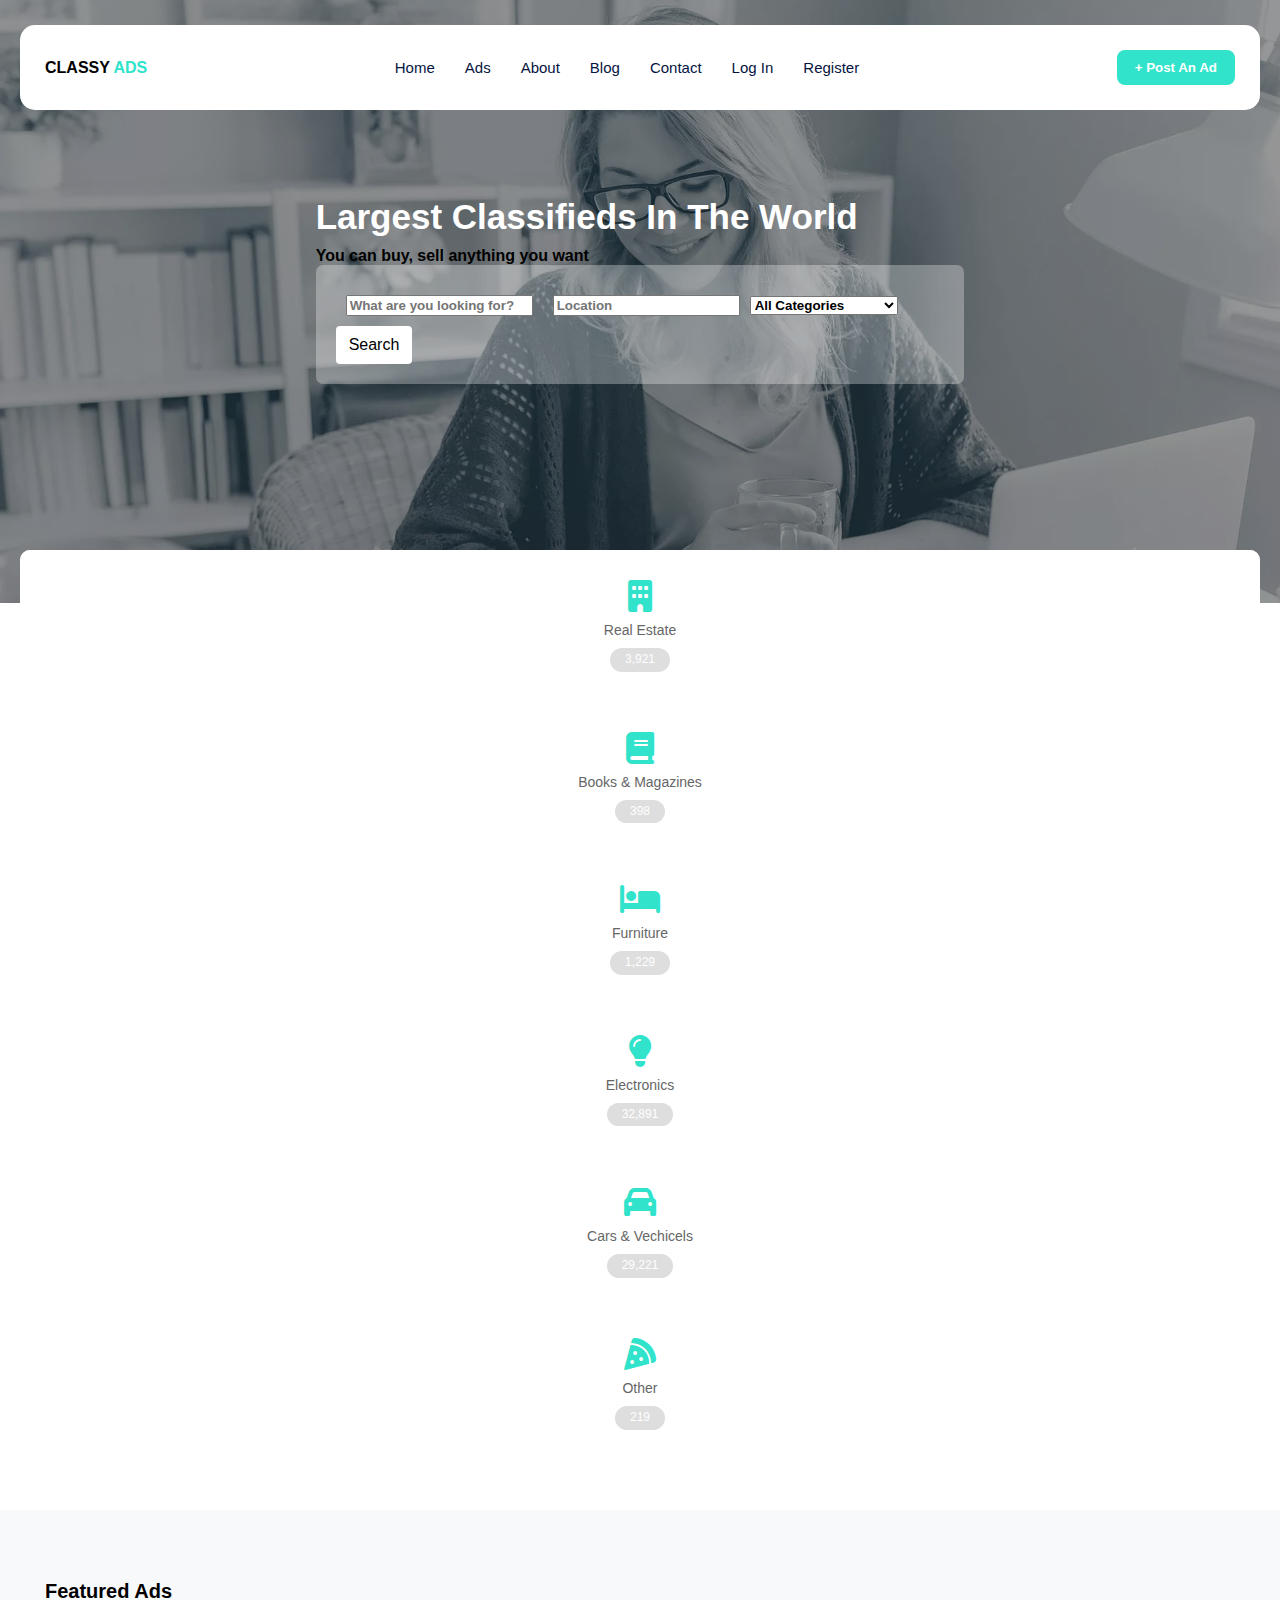
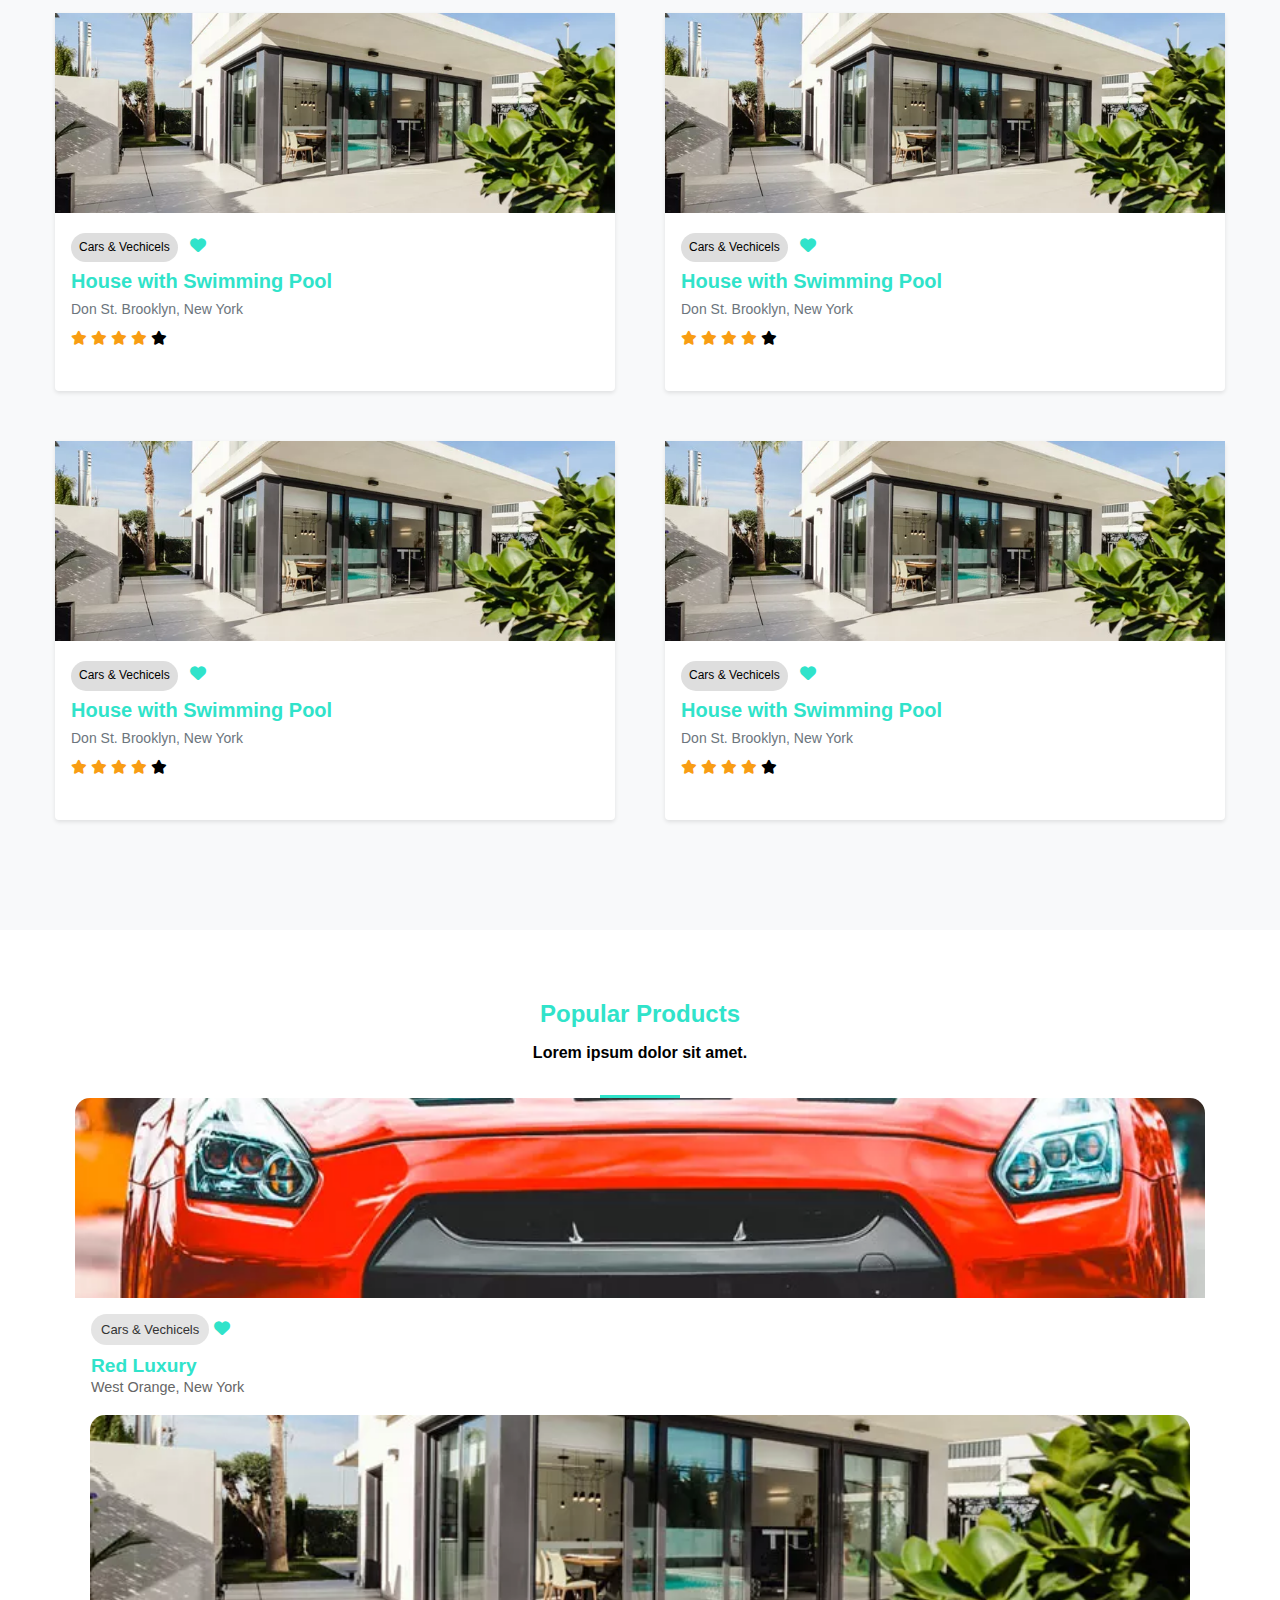
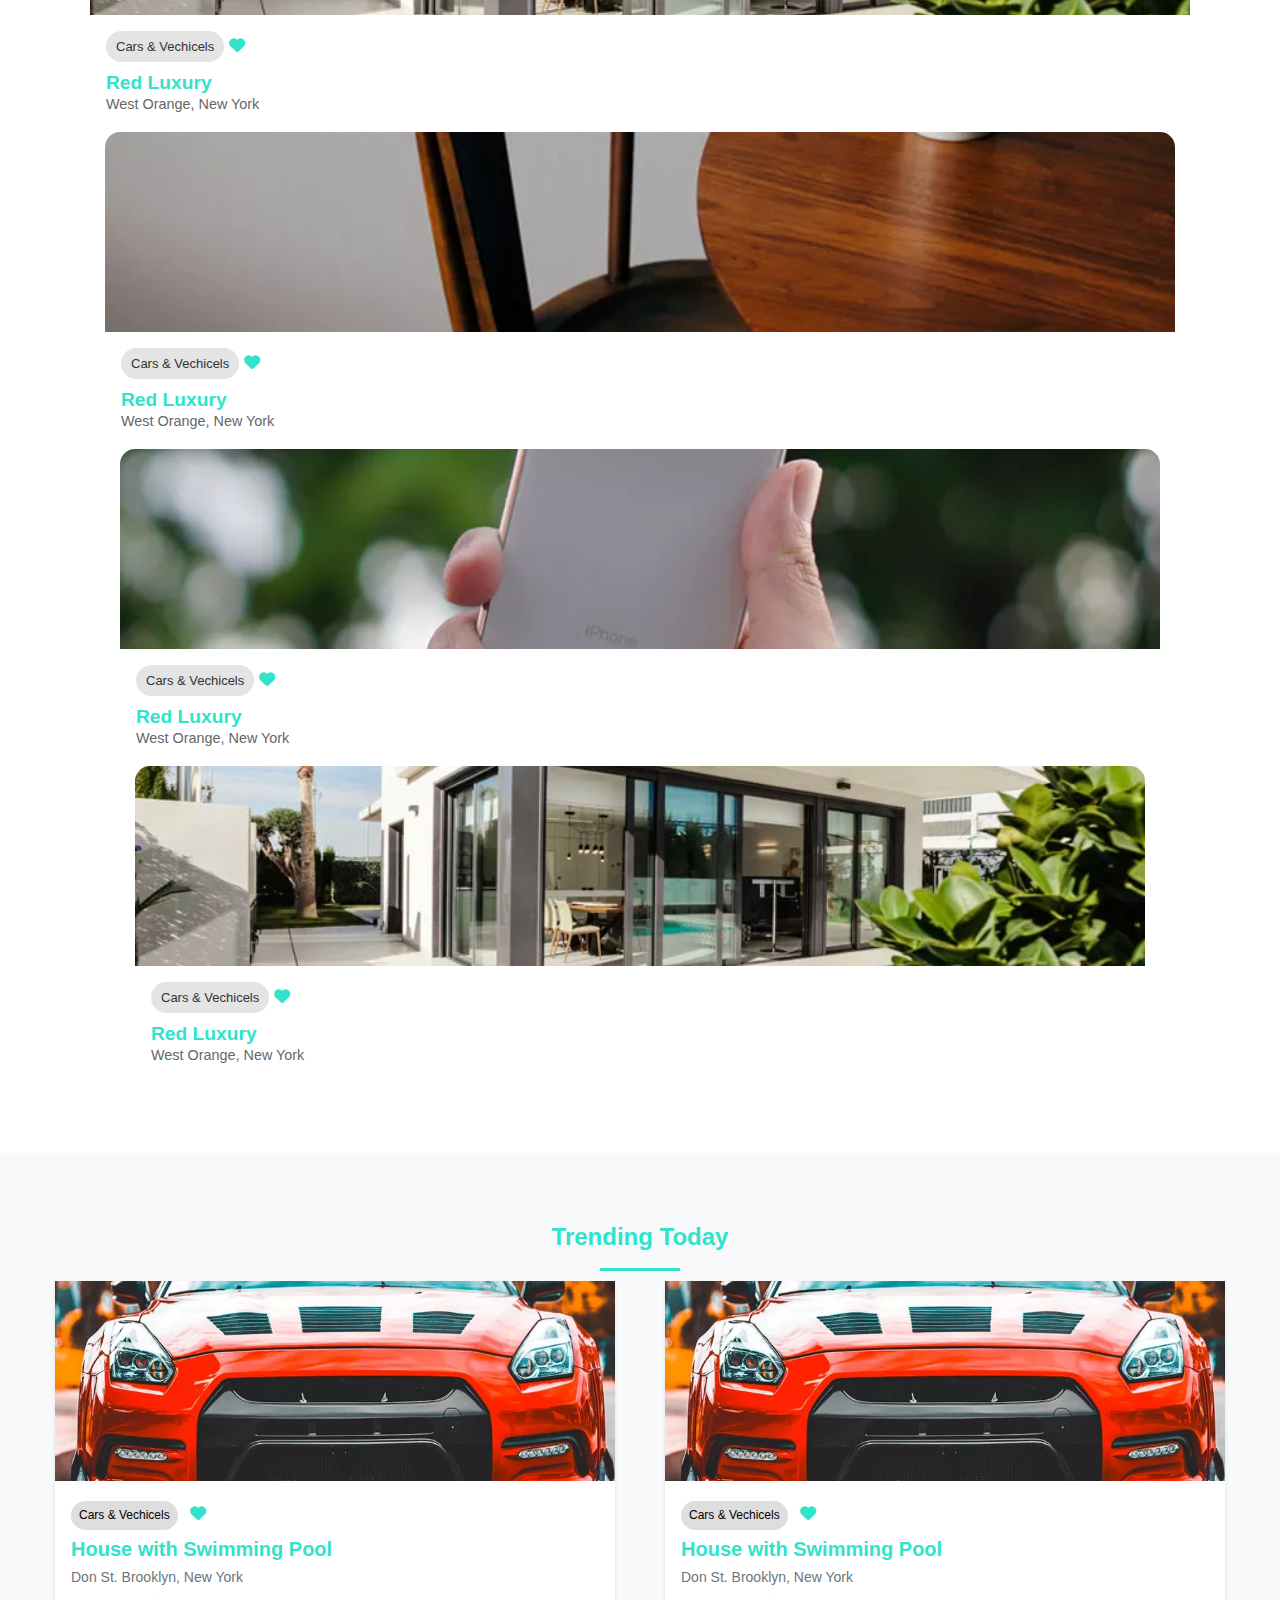
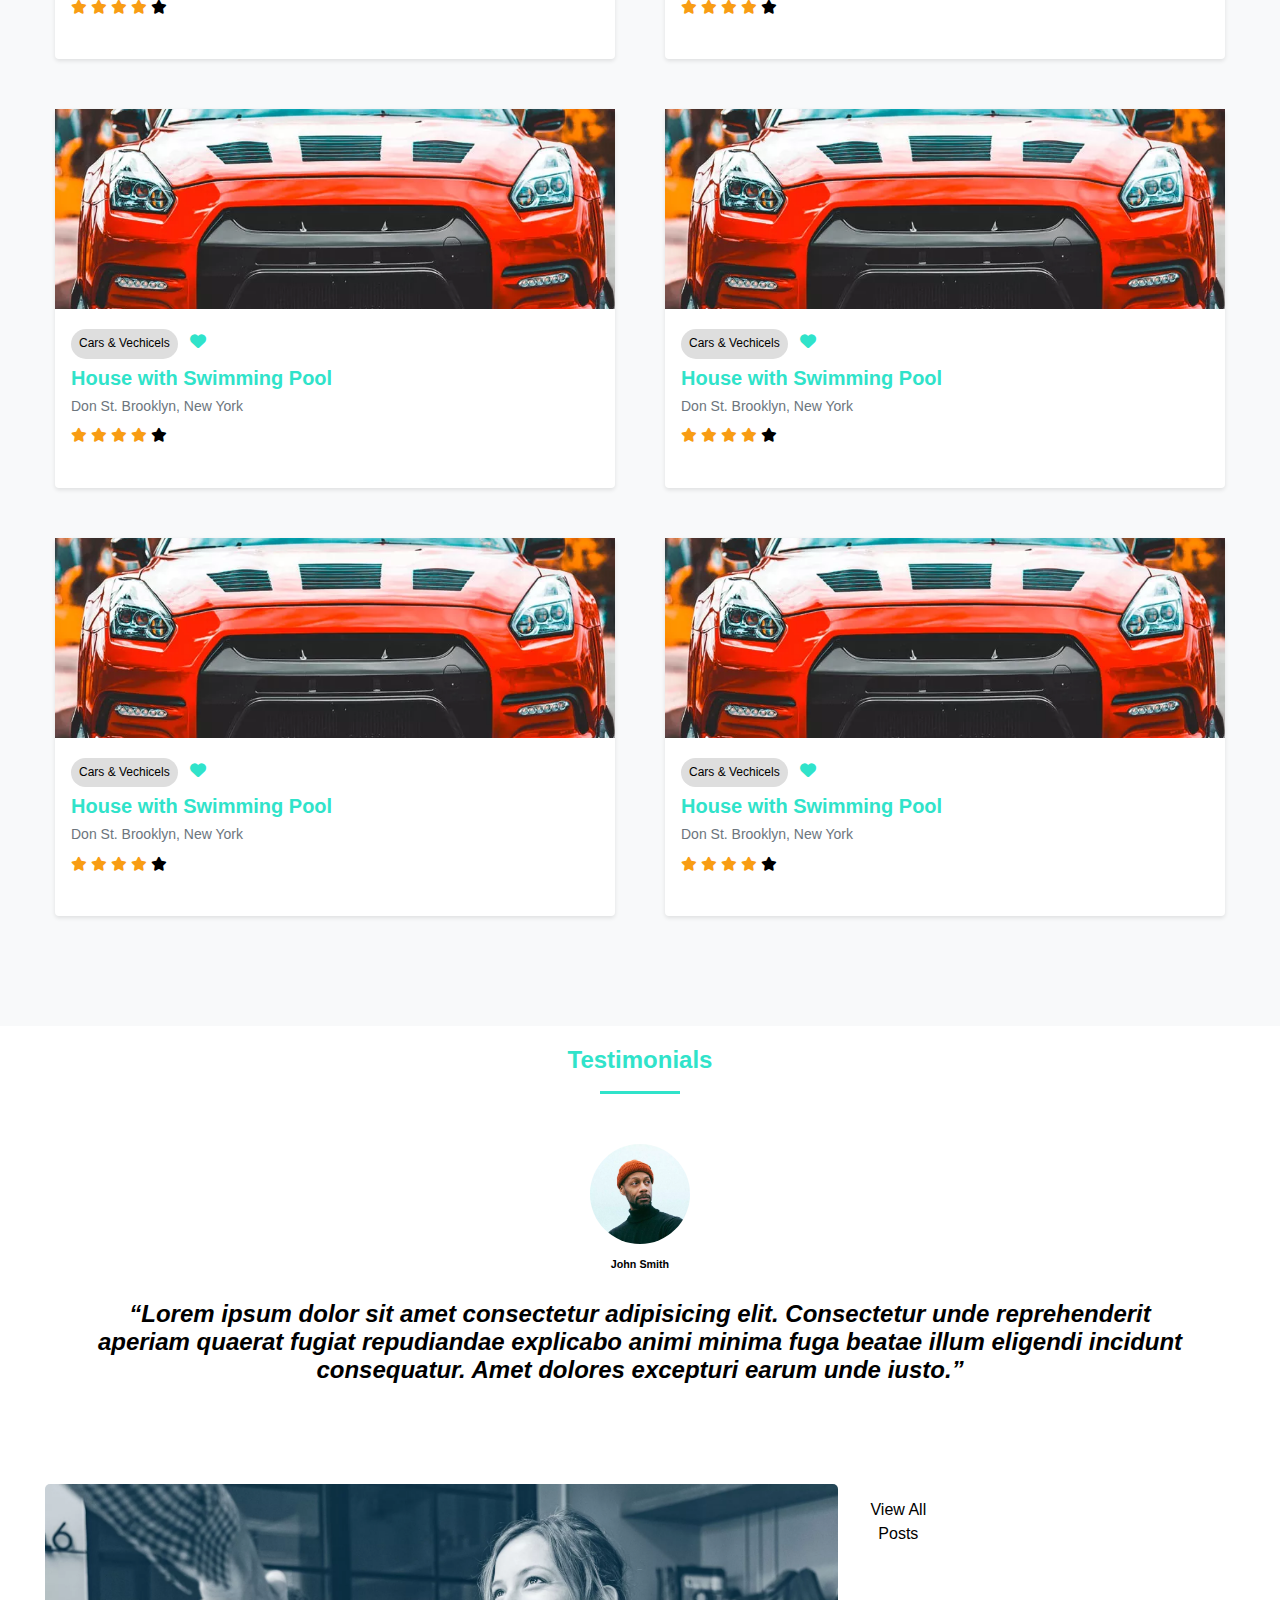
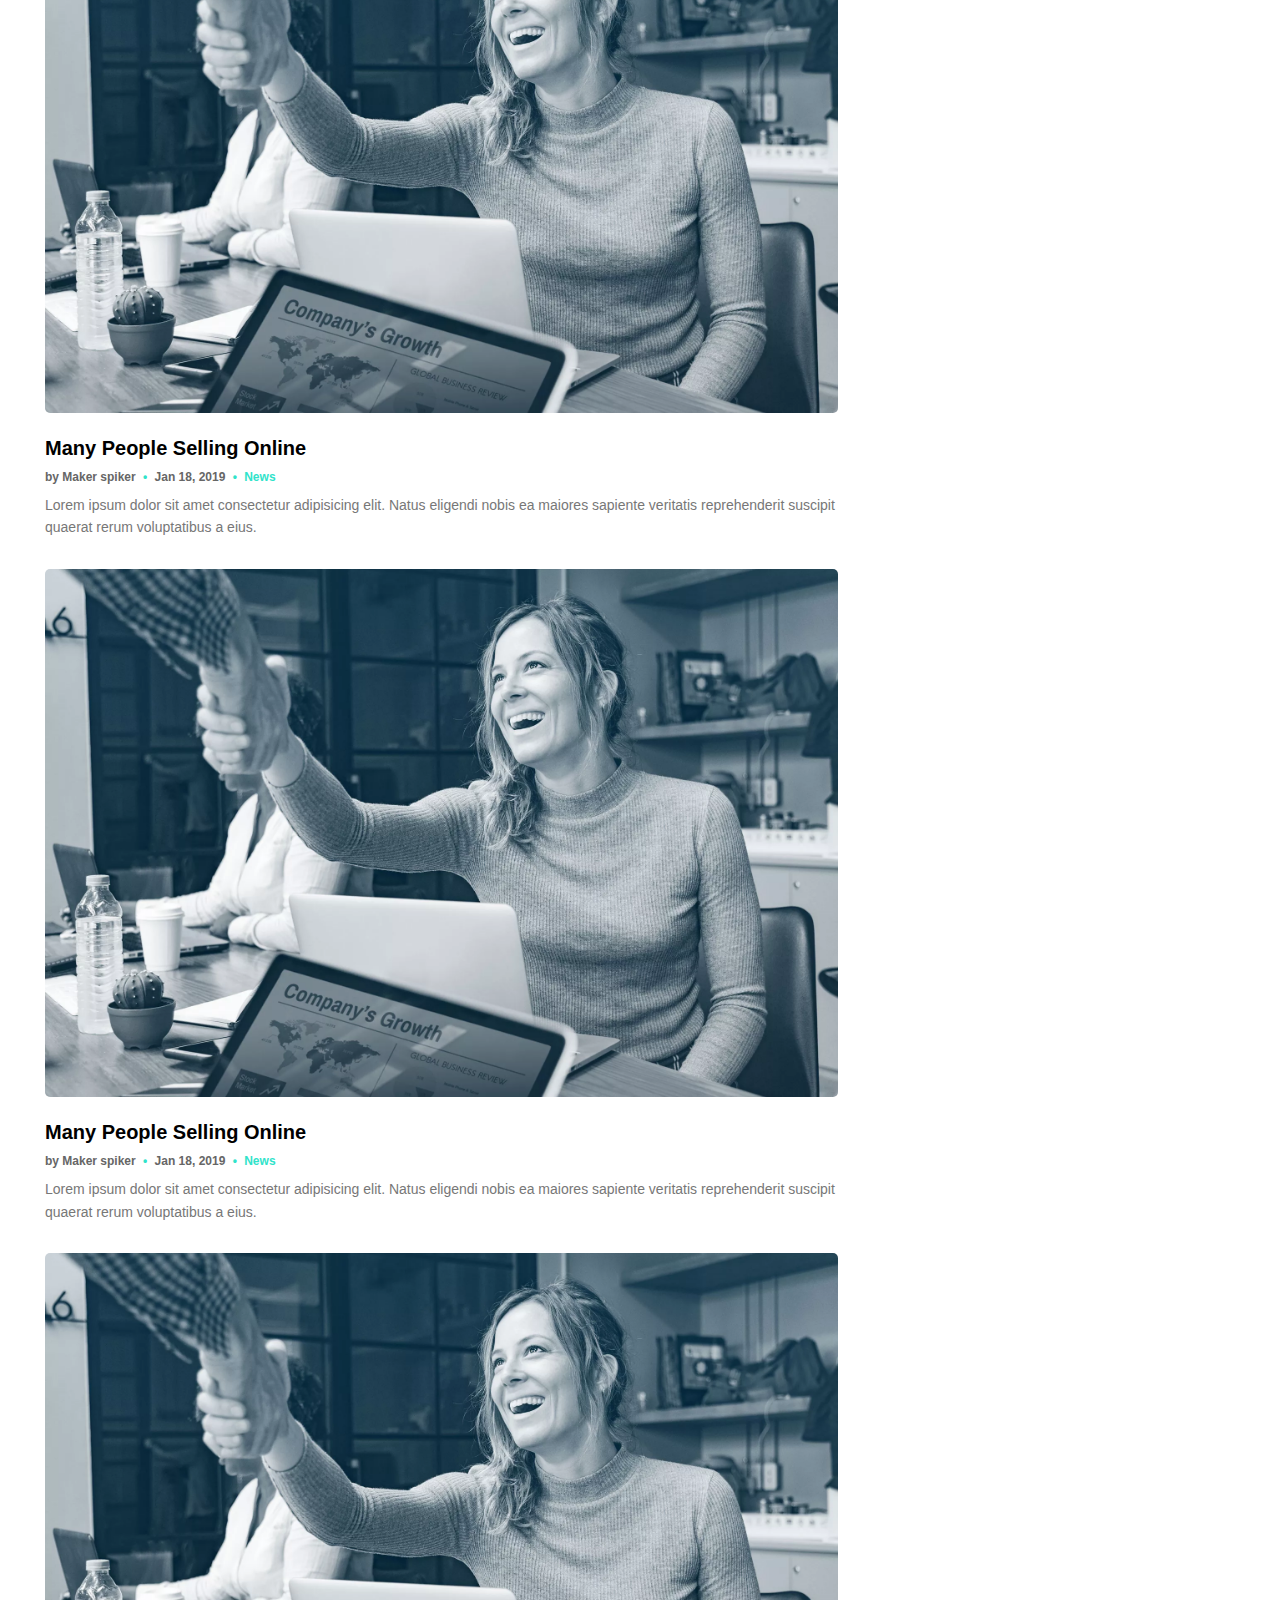
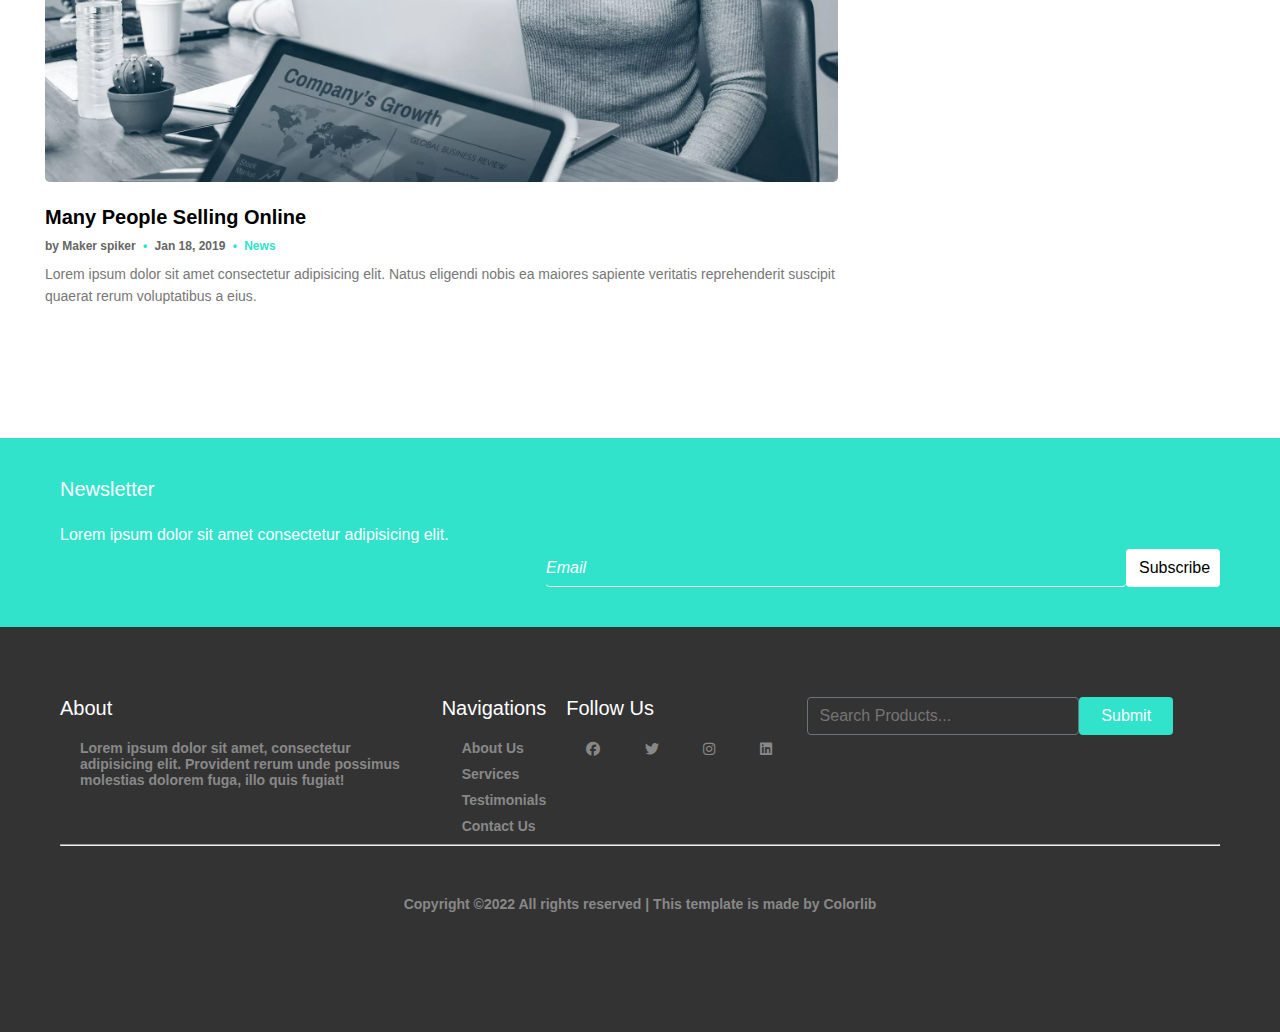
<file: index.html>
<!DOCTYPE html>
<html lang="en">
<head>
    <meta charset="UTF-8">
    <meta name="viewport" content="width=device-width, initial-scale=1.0">
    <title>Project</title>
    <link rel="stylesheet" href="https://cdnjs.cloudflare.com/ajax/libs/font-awesome/6.7.2/css/all.min.css"
    integrity="sha512-Evv84Mr4kqVGRNSgIGL/F/aIDqQb7xQ2vcrdIwxfjThSH8CSR7PBEakCr51Ck+w+/U6swU2Im1vVX0SVk9ABhg=="
    crossorigin="anonymous" referrerpolicy="no-referrer" />
    <link rel="stylesheet" href="style.css">
</head>
<body>

    <div class="parint-container">
        <!-- start container project -->
        <div class="container">
            <!-- start -Nav-Bar-->
        <div class="header-nav">
    <Nav>
                <a href="#">CLASSY <span>ADS</span></a>
                <ul>
                    <li class="nav-item"><a class="nav-link" href="index.html">Home</a></li>
                    <li class="nav-item"><a class="nav-link" href="ads.html">Ads</a></li>
                    <li class="nav-item"><a class="nav-link" href="about.html">About</a></li>
                    <li class="nav-item"><a class="nav-link" href="blog.html">Blog</a></li>
                    <li class="nav-item"><a class="nav-link" href="contact.html">Contact</a></li>
                    <li class="nav-item"><a class="nav-link" href="login.html">Log In</a></li>
                    <li class="nav-item"><a class="nav-link" href="register.html">Register</a></li>
    
                </ul>
    
            <div>
            <button class="button">+ Post An Ad</button>
    
                </div>
                </div>
    </Nav>
    </div>
    
    
    <!-- start section-1 -->
    <section class="home">
    <div class="section-1">
        <h1>Largest Classifieds In The World</h1>
        <p>You can buy, sell anything you want</p>
        <form class="form-inline">
<div class="row align-items-center w-100">
<div class="col-xl-4">
<div class="form-group">
    <input type="text" class="form-control" id="looking" placeholder="What are you looking for?">
</div>
</div>
<div class="col-xl-3">
    <div class="form-group">
        <input type="text" class="form-control position-relative" id="Location" placeholder="Location">
    </div>
</div>
<div class="col-xl-3">
    <div class="form-group">
        <select class="form-control form-control-md w-100" title="type">
            <option>All Categories</option>
            <option>Real Estate</option>
            <option>Books &amp; Magazines</option>
            <option>Furniture</option>
            <option>Electronics</option>
            <option>Cars &amp; Vechicels</option>
            <option>Others</option>
        </select>
    </div>
</div>
<div class="col-xl-2">
    <button type="submit" class="btn btn-primary w-100">Search</button>
</div>
</div>
        </form>
    </div>
    </section>
    <!-- end section-1 -->
     <!-- start section-2 -->
<section class="featured bg-light" id="featured">
<div class="container">
    <div class="numbers">
        <div class="row no-gutters">
<div class="col-lg-2 col-md-6">
<a href="#" class="box">
<i class="fas fa-building"></i>
<h5>Real Estate</h5>
<p>3,921</p>
</a>
</div>
<div class="col-lg-2 col-md-6">
<a href="#" class="box">
    <i class="fas fa-book"></i>
    <h5>Books & Magazines</h5>
    <p>398</p>
</a>
</div>
<div class="col-lg-2 col-md-6">
<a href="#" class="box">
    <i class="fas fa-bed"></i>
    <h5>Furniture</h5>
    <p>1,229</p>
</a>
</div>
<div class="col-lg-2 col-md-6">
<a href="#" class="box">
    <i class="fas fa-lightbulb"></i>
    <h5>Electronics</h5>
    <p>32,891</p>
</a>
</div>
<div class="col-lg-2 col-md-6">
<a href="#" class="box">
    <i class="fas fa-car"></i>
    <h5>Cars & Vechicels</h5>
    <p>29,221</p>
</a>
</div>
<div class="col-lg-2 col-md-6">
<a href="#" class="box">
    <i class="fas fa-pizza-slice"></i>
    <h5>Other</h5>
    <p>219</p>
</a>
</div>
        </div>
    </div>
</div>
</section>
<!-- end section-2 -->
 <!-- start section-3 -->
 <section class="section-3">
    <div class="container">
    <div class="row">
    <div class="col-lg-8 col-md-12">
        <div class="ads">
            <h5 class="mb-4">Featured Ads</h5>
            <div class="row">
                <div class="col-md-6 mb-3">
                <div class="card">
                    <div class="img">
                        <img src="./IMAGE/ximg_2.jpg.pagespeed.ic.5-pth7OZ43.webp" alt="..." class="card-img-top">
                    </div>
                    <div class="card-body">
                    <div class="categ">
                        <p>Cars & Vechicels</p>
                        <i class="fas fa-heart"></i>
                    </div>
                    <div class="title">
                        <h4>House with Swimming Pool</h4>
                        <p>Don St. Brooklyn, New York</p>
                    </div>
                    <div class="rate">
                        <div class="icons">
                        <i class="fas fa-star"></i>
                        <i class="fas fa-star"></i>
                        <i class="fas fa-star"></i>
                        <i class="fas fa-star"></i>
                        <i class="fas fa-star"></i>
                        </div>
                        <p>(3 Reviews)</p>
                    </div>
                    </div>
                </div>
                </div>
                <div class="col-md-6 mb-3">
                    <div class="card">
                        <div class="img">
                            <img src="./IMAGE/ximg_2.jpg.pagespeed.ic.5-pth7OZ43.webp" alt="..." class="card-img-top">
                        </div>
                        <div class="card-body">
                        <div class="categ">
                            <p>Cars & Vechicels</p>
                            <i class="fas fa-heart"></i>
                        </div>
                        <div class="title">
                            <h4>House with Swimming Pool</h4>
                            <p>Don St. Brooklyn, New York</p>
                        </div>
                        <div class="rate">
                            <div class="icons">
                            <i class="fas fa-star"></i>
                            <i class="fas fa-star"></i>
                            <i class="fas fa-star"></i>
                            <i class="fas fa-star"></i>
                            <i class="fas fa-star"></i>
                            </div>
                            <p>(3 Reviews)</p>
                        </div>
                        </div>
                    </div>
                    </div>
                    <div class="col-md-6 mb-3">
                        <div class="card">
                            <div class="img">
                                <img src="./IMAGE/ximg_2.jpg.pagespeed.ic.5-pth7OZ43.webp" alt="..." class="card-img-top">
                            </div>
                            <div class="card-body">
                            <div class="categ">
                                <p>Cars & Vechicels</p>
                                <i class="fas fa-heart"></i>
                            </div>
                            <div class="title">
                                <h4>House with Swimming Pool</h4>
                                <p>Don St. Brooklyn, New York</p>
                            </div>
                            <div class="rate">
                                <div class="icons">
                                <i class="fas fa-star"></i>
                                <i class="fas fa-star"></i>
                                <i class="fas fa-star"></i>
                                <i class="fas fa-star"></i>
                                <i class="fas fa-star"></i>
                                </div>
                                <p>(3 Reviews)</p>
                            </div>
                            </div>
                        </div>
                        </div>
                        <div class="col-md-6 mb-3">
                            <div class="card">
                                <div class="img">
                                    <img src="./IMAGE/ximg_2.jpg.pagespeed.ic.5-pth7OZ43.webp" alt="..." class="card-img-top">
                                </div>
                                <div class="card-body">
                                <div class="categ">
                                    <p>Cars & Vechicels</p>
                                    <i class="fas fa-heart"></i>
                                </div>
                                <div class="title">
                                    <h4>House with Swimming Pool</h4>
                                    <p>Don St. Brooklyn, New York</p>
                                </div>
                                <div class="rate">
                                    <div class="icons">
                                    <i class="fas fa-star"></i>
                                    <i class="fas fa-star"></i>
                                    <i class="fas fa-star"></i>
                                    <i class="fas fa-star"></i>
                                    <i class="fas fa-star"></i>
                                    </div>
                                    <p>(3 Reviews)</p>
                                </div>
                                </div>
                            </div>
                        </div>
            </div>
        </div>
    </div>
    </div>
    </div>
 </section>
  <!-- end section-3 -->
   <!-- start section-4 -->
<section class="product" id="product">
<div class="container">
    <div class="head">
        <h2>Popular Products</h2>
        <p>Lorem ipsum dolor sit amet.</p>
    </div>
    <div class="row">
    <div class="col-md-6 mb-3">
        <div class="card">
            <div class="img">
                <img src="./IMAGE/car.webp" alt="..." class="card-img-top">
            </div>
            <div class="card-body">
            <div class="categ">
                <p>Cars & Vechicels</p>
                <i class="fas fa-heart"></i>
            </div>
            <div class="title">
                <h4>Red Luxury</h4>
                <p>West Orange, New York</p>
            </div>
</div>
</div>
<div class="row">
<div class="col-md-6 mb-3">
    <div class="card">
        <div class="img">
            <img src="./IMAGE/ximg_2.jpg.pagespeed.ic.5-pth7OZ43.webp" alt="..." class="card-img-top">
        </div>
        <div class="card-body">
        <div class="categ">
            <p>Cars & Vechicels</p>
            <i class="fas fa-heart"></i>
        </div>
        <div class="title">
            <h4>Red Luxury</h4>
            <p>West Orange, New York</p>
        </div>
</div>
</div>
<div class="row">
<div class="col-md-6 mb-3">
    <div class="card">
        <div class="img">
            <img src="./IMAGE/chair.webp" alt="..." class="card-img-top">
        </div>
        <div class="card-body">
        <div class="categ">
            <p>Cars & Vechicels</p>
            <i class="fas fa-heart"></i>
        </div>
        <div class="title">
            <h4>Red Luxury</h4>
            <p>West Orange, New York</p>
        </div>
</div>
</div>
<div class="row">
<div class="col-md-6 mb-3">
    <div class="card">
        <div class="img">
            <img src="./IMAGE/phone.webp" alt="..." class="card-img-top">
        </div>
        <div class="card-body">
        <div class="categ">
            <p>Cars & Vechicels</p>
            <i class="fas fa-heart"></i>
        </div>
        <div class="title">
            <h4>Red Luxury</h4>
            <p>West Orange, New York</p>
        </div>
</div>
</div>
<div class="row">
<div class="col-md-6 mb-3">
    <div class="card">
        <div class="img">
            <img src="./IMAGE/ximg_2.jpg.pagespeed.ic.5-pth7OZ43.webp" alt="..." class="card-img-top">
        </div>
        <div class="card-body">
        <div class="categ">
            <p>Cars & Vechicels</p>
            <i class="fas fa-heart"></i>
        </div>
        <div class="title">
            <h4>Red Luxury</h4>
            <p>West Orange, New York</p>
        </div>
</div>
</div>
</section>
   <!-- end section-4 -->
    <!-- start section-5 -->
    <section class="section-5">
        <div class="container">
            <div class="head">
                <h2>Trending Today</h2>
            </div>
            <div class="row">
            <div class="col-lg-8 col-md-12">
                <div class="ads">
                    <div class="row">
                        <div class="col-md-6 mb-3">
                        <div class="card">
                            <div class="img">
                                <img src="./IMAGE/car.webp" alt="..." class="card-img-top">
                            </div>
                            <div class="card-body">
                            <div class="categ">
                                <p>Cars & Vechicels</p>
                                <i class="fas fa-heart"></i>
                            </div>
                            <div class="title">
                                <h4>House with Swimming Pool</h4>
                                <p>Don St. Brooklyn, New York</p>
                            </div>
                            <div class="rate">
                                <div class="icons">
                                <i class="fas fa-star"></i>
                                <i class="fas fa-star"></i>
                                <i class="fas fa-star"></i>
                                <i class="fas fa-star"></i>
                                <i class="fas fa-star"></i>
                                </div>
                                <p>(3 Reviews)</p>
                            </div>
                            </div>
                        </div>
                        </div>
                        <div class="col-md-6 mb-3">
                            <div class="card">
                                <div class="img">
                                    <img src="./IMAGE/car.webp" alt="..." class="card-img-top">
                                </div>
                                <div class="card-body">
                                <div class="categ">
                                    <p>Cars & Vechicels</p>
                                    <i class="fas fa-heart"></i>
                                </div>
                                <div class="title">
                                    <h4>House with Swimming Pool</h4>
                                    <p>Don St. Brooklyn, New York</p>
                                </div>
                                <div class="rate">
                                    <div class="icons">
                                    <i class="fas fa-star"></i>
                                    <i class="fas fa-star"></i>
                                    <i class="fas fa-star"></i>
                                    <i class="fas fa-star"></i>
                                    <i class="fas fa-star"></i>
                                    </div>
                                    <p>(3 Reviews)</p>
                                </div>
                                </div>
                            </div>
                            </div>
                            <div class="col-md-6 mb-3">
                                <div class="card">
                                    <div class="img">
                                        <img src="./IMAGE/car.webp" alt="..." class="card-img-top">
                                    </div>
                                    <div class="card-body">
                                    <div class="categ">
                                        <p>Cars & Vechicels</p>
                                        <i class="fas fa-heart"></i>
                                    </div>
                                    <div class="title">
                                        <h4>House with Swimming Pool</h4>
                                        <p>Don St. Brooklyn, New York</p>
                                    </div>
                                    <div class="rate">
                                        <div class="icons">
                                        <i class="fas fa-star"></i>
                                        <i class="fas fa-star"></i>
                                        <i class="fas fa-star"></i>
                                        <i class="fas fa-star"></i>
                                        <i class="fas fa-star"></i>
                                        </div>
                                        <p>(3 Reviews)</p>
                                    </div>
                                    </div>
                                </div>
                                </div>
                                <div class="col-md-6 mb-3">
                                    <div class="card">
                                        <div class="img">
                                            <img src="./IMAGE/car.webp" alt="..." class="card-img-top">
                                        </div>
                                        <div class="card-body">
                                        <div class="categ">
                                            <p>Cars & Vechicels</p>
                                            <i class="fas fa-heart"></i>
                                        </div>
                                        <div class="title">
                                            <h4>House with Swimming Pool</h4>
                                            <p>Don St. Brooklyn, New York</p>
                                        </div>
                                        <div class="rate">
                                            <div class="icons">
                                            <i class="fas fa-star"></i>
                                            <i class="fas fa-star"></i>
                                            <i class="fas fa-star"></i>
                                            <i class="fas fa-star"></i>
                                            <i class="fas fa-star"></i>
                                            </div>
                                            <p>(3 Reviews)</p>
                                        </div>
                                        </div>
                                    </div>
                                    </div>
                                    <div class="col-md-6 mb-3">
                                        <div class="card">
                                            <div class="img">
                                                <img src="./IMAGE/car.webp" alt="..." class="card-img-top">
                                            </div>
                                            <div class="card-body">
                                            <div class="categ">
                                                <p>Cars & Vechicels</p>
                                                <i class="fas fa-heart"></i>
                                            </div>
                                            <div class="title">
                                                <h4>House with Swimming Pool</h4>
                                                <p>Don St. Brooklyn, New York</p>
                                            </div>
                                            <div class="rate">
                                                <div class="icons">
                                                <i class="fas fa-star"></i>
                                                <i class="fas fa-star"></i>
                                                <i class="fas fa-star"></i>
                                                <i class="fas fa-star"></i>
                                                <i class="fas fa-star"></i>
                                                </div>
                                                <p>(3 Reviews)</p>
                                            </div>
                                            </div>
                                        </div>
                                        </div>
                                        <div class="col-md-6 mb-3">
                                            <div class="card">
                                                <div class="img">
                                                    <img src="./IMAGE/car.webp" alt="..." class="card-img-top">
                                                </div>
                                                <div class="card-body">
                                                <div class="categ">
                                                    <p>Cars & Vechicels</p>
                                                    <i class="fas fa-heart"></i>
                                                </div>
                                                <div class="title">
                                                    <h4>House with Swimming Pool</h4>
                                                    <p>Don St. Brooklyn, New York</p>
                                                </div>
                                                <div class="rate">
                                                    <div class="icons">
                                                    <i class="fas fa-star"></i>
                                                    <i class="fas fa-star"></i>
                                                    <i class="fas fa-star"></i>
                                                    <i class="fas fa-star"></i>
                                                    <i class="fas fa-star"></i>
                                                    </div>
                                                    <p>(3 Reviews)</p>
                                                </div>
                                                </div>
                                            </div>
                                            </div>    
    </section>
    <!-- end section-5 -->
     <!-- start section-6 -->
     <section class="test">
        <div class="container">
        <div class="head">
            <h2>Testimonials</h2>
        </div>
        <div class="person">
        <div class="img">
            <img src="./IMAGE/xperson_2.jpg.pagespeed.ic.zY-y25qZs4.webp" alt="person">
        </div>
        <h6>John Smith</h6>
        <p>“Lorem ipsum dolor sit amet consectetur adipisicing elit. Consectetur unde reprehenderit aperiam quaerat fugiat repudiandae explicabo animi minima fuga beatae illum eligendi incidunt consequatur. Amet dolores excepturi earum unde iusto.”</p>
        </div>
        </div>
        </section>        
     <!-- end section-6 -->
      <!-- start section-7 -->
      <section class="blog">
        <div class="container">
            <div class="row">
                <div class="col-lg-8 col-md-12">
                    <div class="row">
                        <div class="col-md-6">
                            <div class="box">
                                <div class="img">
                                    <img src="./IMAGE/xhero_1.jpg.pagespeed.ic.6EEnhRLjFc.webp" alt="blog">
                                </div>
                                <h3>Many People Selling Online</h3>
                                <div class="info">
                                    by Maker spiker
                                    <span class="mx-1">•</span>
                                    Jan 18, 2019
                                    <span class="mx-1">•</span>
                                    <a href="#">News</a>
                                </div>
                                <p>Lorem ipsum dolor sit amet consectetur adipisicing elit. Natus eligendi nobis ea maiores sapiente veritatis reprehenderit suscipit quaerat rerum voluptatibus a eius.</p>
                            </div>
                        </div>
                        <!-- Repeat the above structure for other blog posts -->
                        <div class="col-md-6">
                            <div class="box">
                                <div class="img">
                                    <img src="./IMAGE/xhero_1.jpg.pagespeed.ic.6EEnhRLjFc.webp" alt="blog">
                                </div>
                                <h3>Many People Selling Online</h3>
                                <div class="info">
                                    by Maker spiker
                                    <span class="mx-1">•</span>
                                    Jan 18, 2019
                                    <span class="mx-1">•</span>
                                    <a href="#">News</a>
                                </div>
                                <p>Lorem ipsum dolor sit amet consectetur adipisicing elit. Natus eligendi nobis ea maiores sapiente veritatis reprehenderit suscipit quaerat rerum voluptatibus a eius.</p>
                            </div>
                        </div>
                        <div class="col-md-6">
                            <div class="box">
                                <div class="img">
                                    <img src="./IMAGE/xhero_1.jpg.pagespeed.ic.6EEnhRLjFc.webp" alt="blog">
                                </div>
                                <h3>Many People Selling Online</h3>
                                <div class="info">
                                    by Maker spiker
                                    <span class="mx-1">•</span>
                                    Jan 18, 2019
                                    <span class="mx-1">•</span>
                                    <a href="#">News</a>
                                </div>
                                <p>Lorem ipsum dolor sit amet consectetur adipisicing elit. Natus eligendi nobis ea maiores sapiente veritatis reprehenderit suscipit quaerat rerum voluptatibus a eius.</p>
                            </div>
                        </div>
                    </div>
                </div>
        <div class="btn">
            <button class="btn mx-auto">View All Posts</button>
        </div>
      </section>    
      <!-- end section-7 -->
      <!-- start section-8 -->
      <section class="email">
        <div class="container">
        <div class="row align-items-center">
        <div class="col-md-6">
            <h5 class="mb-2">Newsletter</h5>
            <p>Lorem ipsum dolor sit amet consectetur adipisicing elit.</p>
        </div>
        <div class="col-md-6">
            <form action="#">
                <input type="email" placeholder="Email" class="form-control">
                <input type="submit" value="Subscribe" class="btn btn-white">
            </form>
        </div>
        </div>
        </div>
        </section>
      <!-- end section-8 -->
       <!-- start footer -->
       <footer>
        <div class="container">
<div class="row">
    <div class="col-lg-4 mb-4">
    <div class="info">
        <h6>About</h6>
        <p>Lorem ipsum dolor sit amet, consectetur adipisicing elit. Provident rerum unde possimus molestias dolorem fuga, illo quis fugiat!</p>
    </div>
    </div>
    <div class="col-lg-2 mb-4">
<div class="info">
    <h6>Navigations</h6>
    <ul>
        <li>About Us</li>
        <li>Services</li>
        <li>Testimonials</li>
        <li>Contact Us</li>
    </ul>
</div>
</div>
<div class="col-lg-2 mb-4">
    <div class="info">
        <h6>Follow Us</h6>
        <div class="social">
        <a href="#"><i class="fab fa-facebook"></i></a>
        <a href="#"><i class="fab fa-twitter"></i></a>
        <a href="#"><i class="fab fa-instagram"></i></a>
        <a href="#"><i class="fab fa-linkedin"></i></a>
        </div>
    </div>
</div>
<div class="col-lg-4 mb-4">
<div class="info">
    <form action="#" class="d-flex">
<input type="text" class="form-control border-secondary text-white bg-transparent w-100" placeholder="Search Products...">
<input type="submit"  class="btn">
    </form>
</div>
</div>
</div>
<hr>
<div class="copyright">
    <p>Copyright ©2022 All rights reserved | This template is made by Colorlib</p>
</div>
        </div>
     </footer>
       <!-- end footer -->
</body>
</html>
</file>
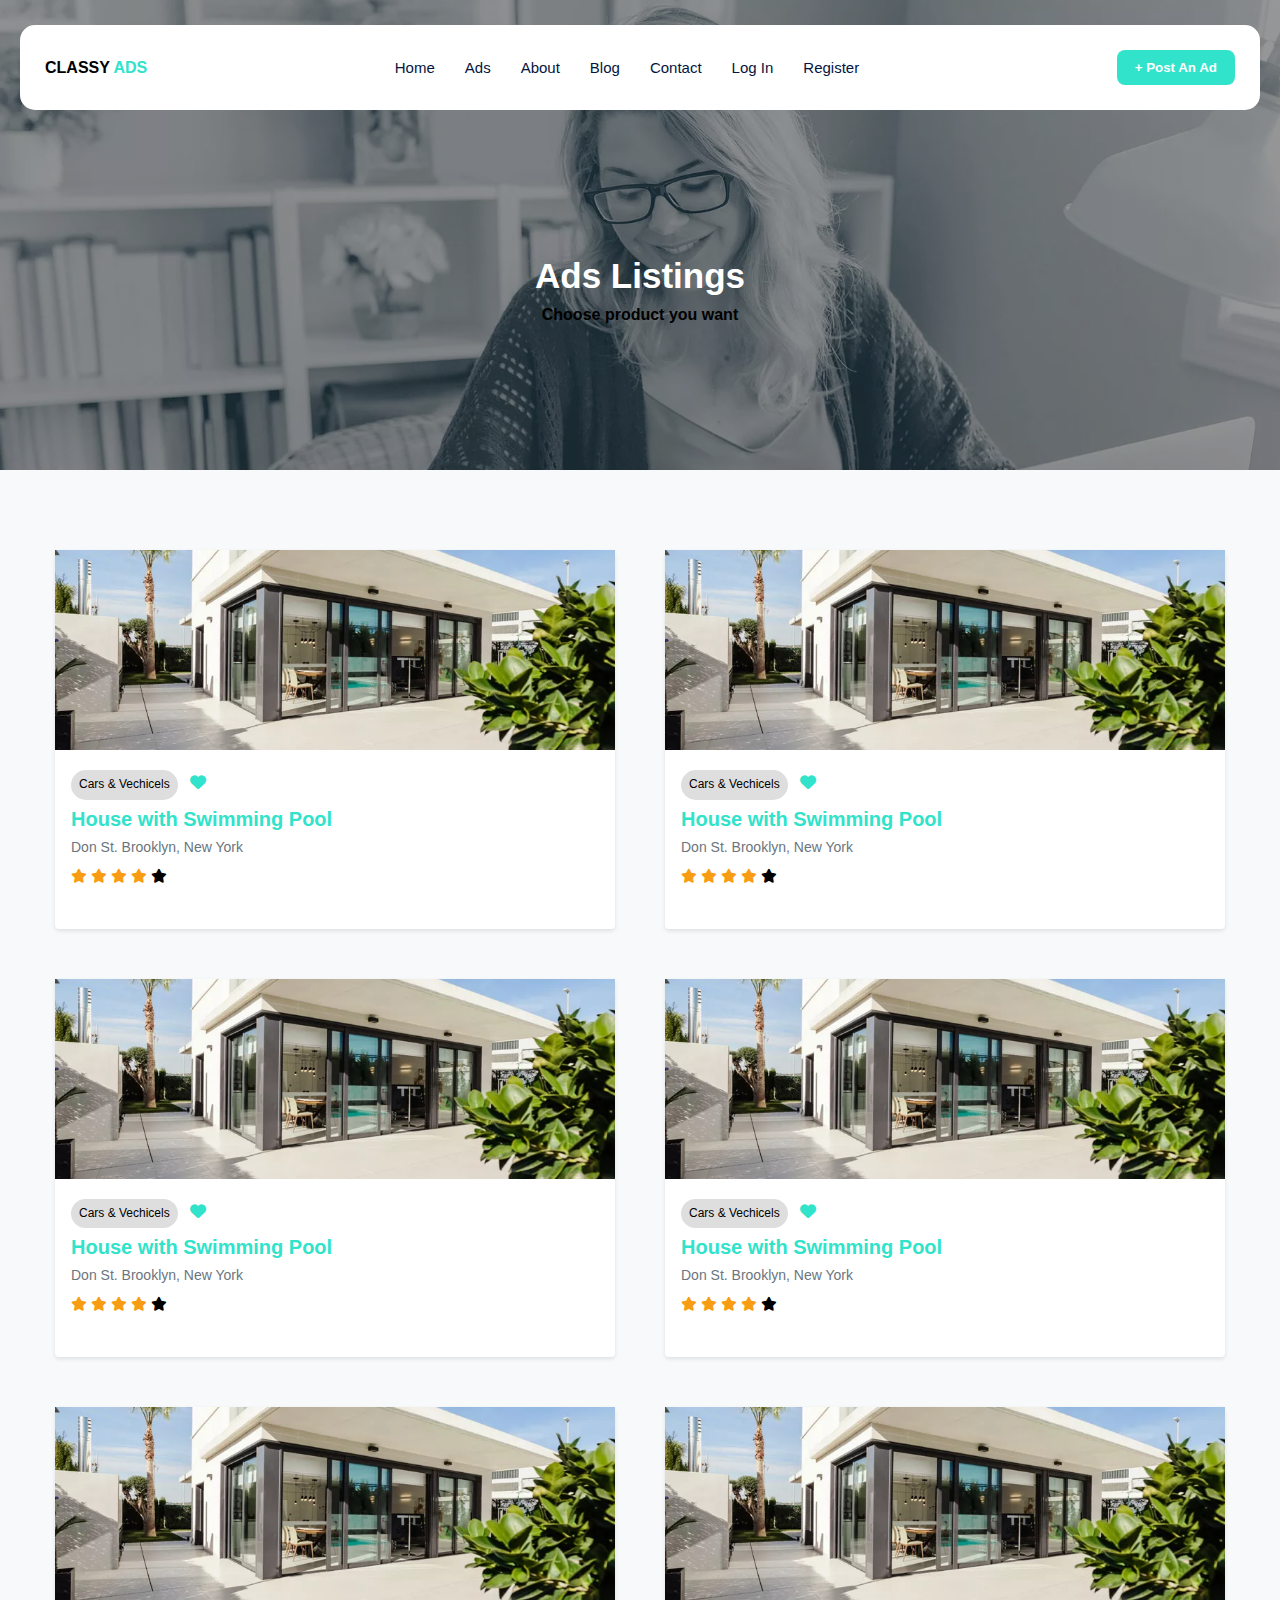
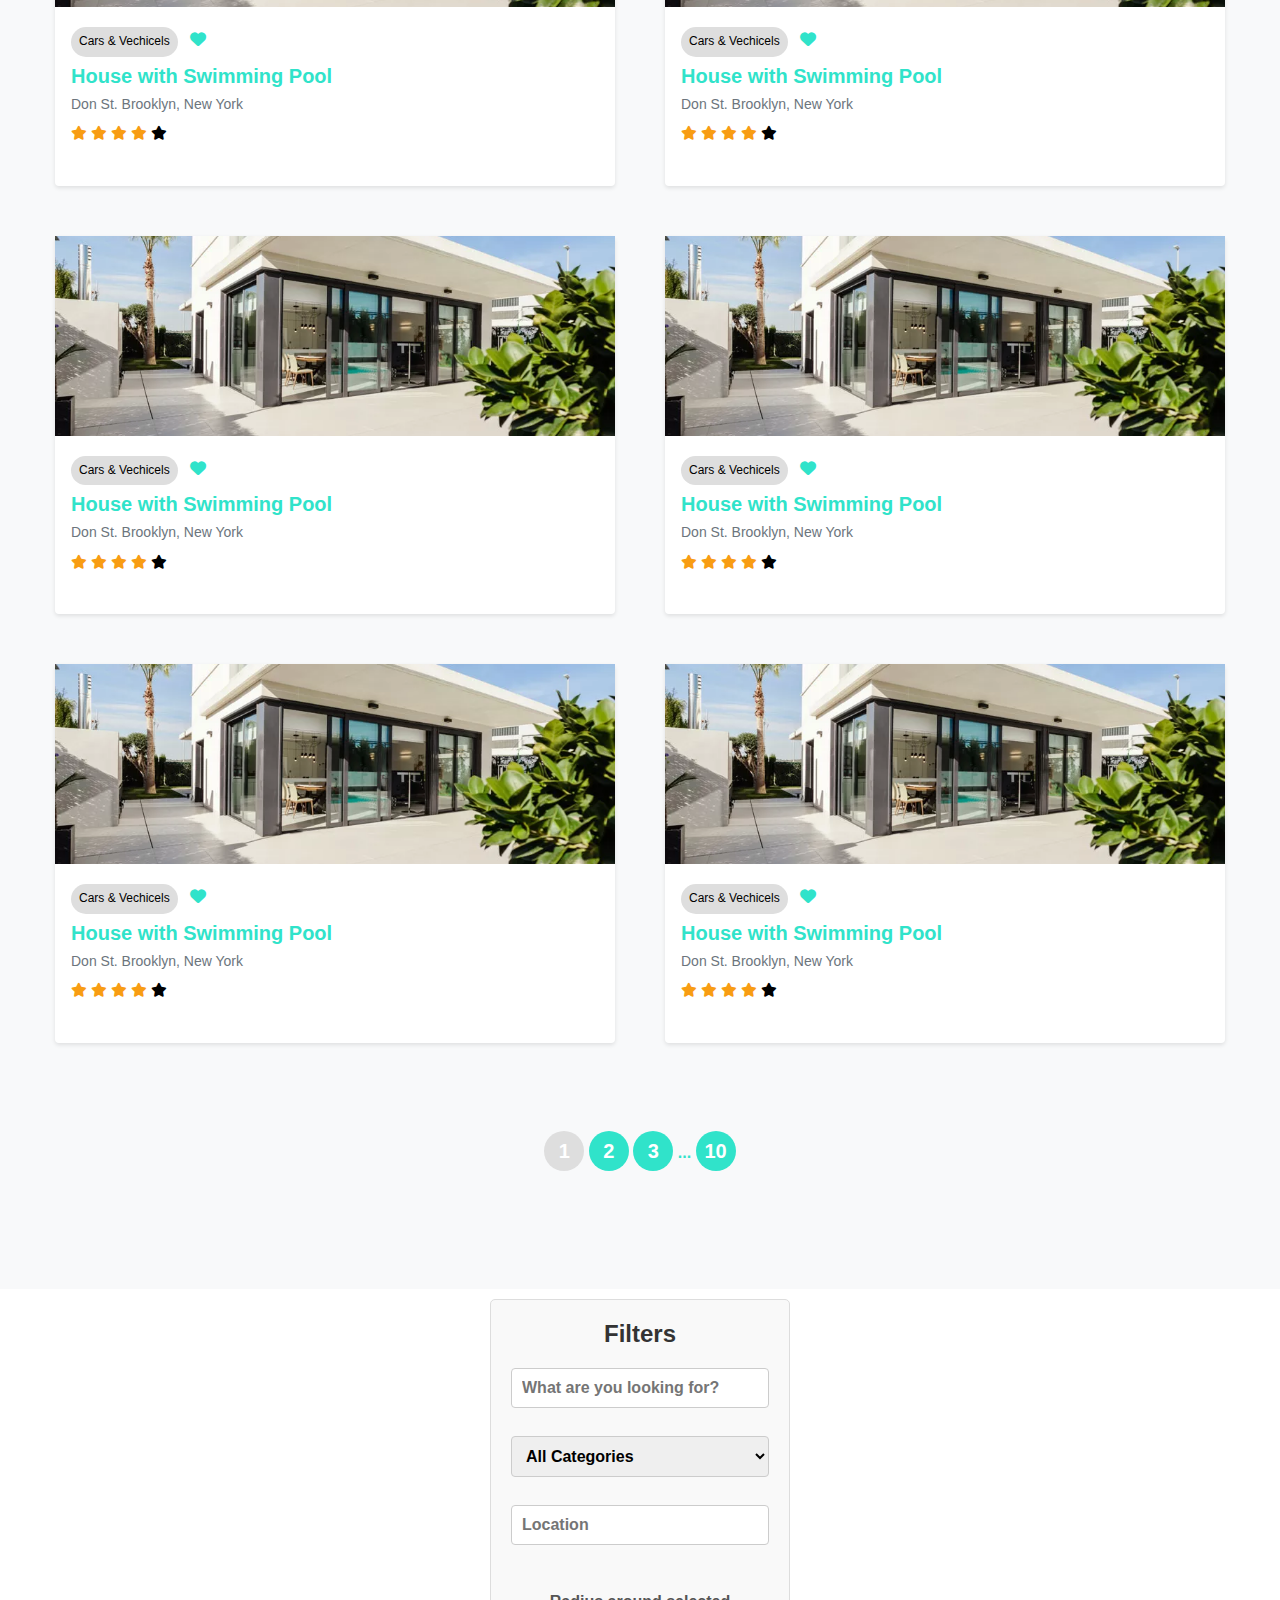
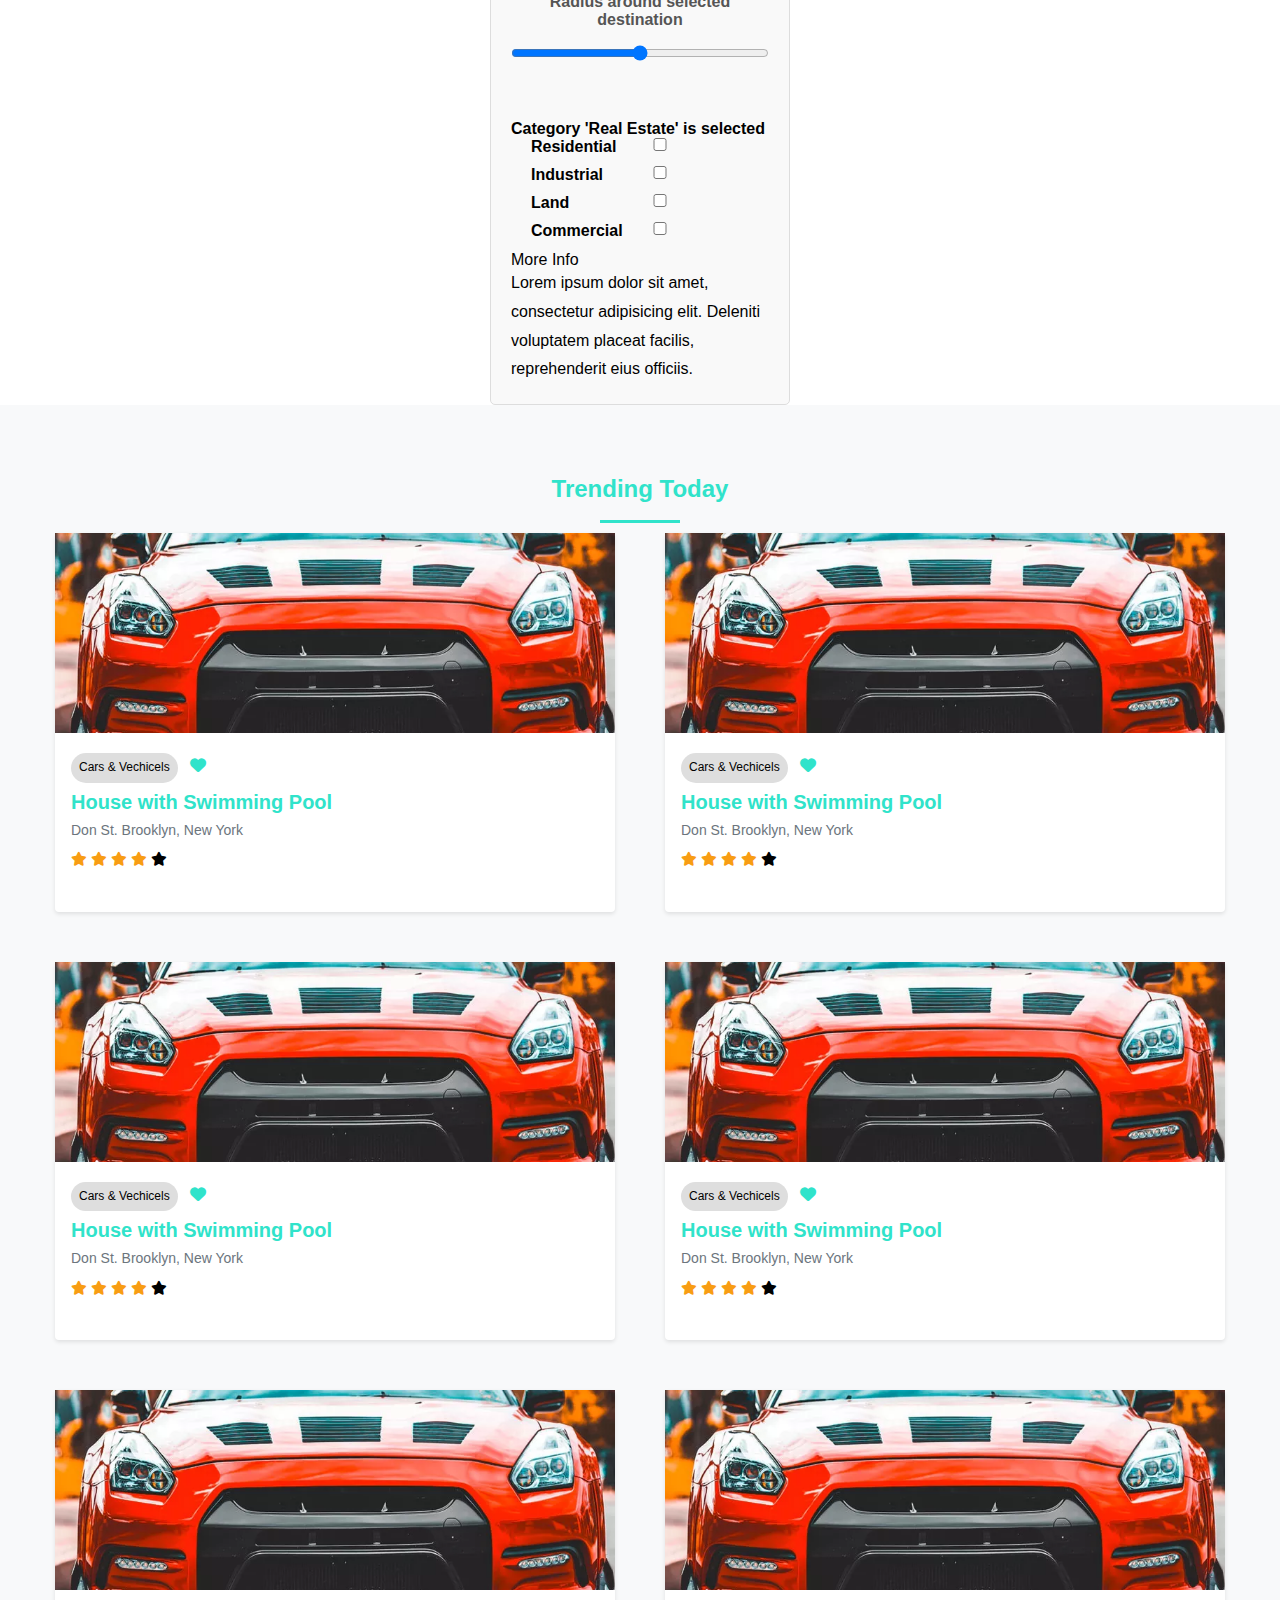
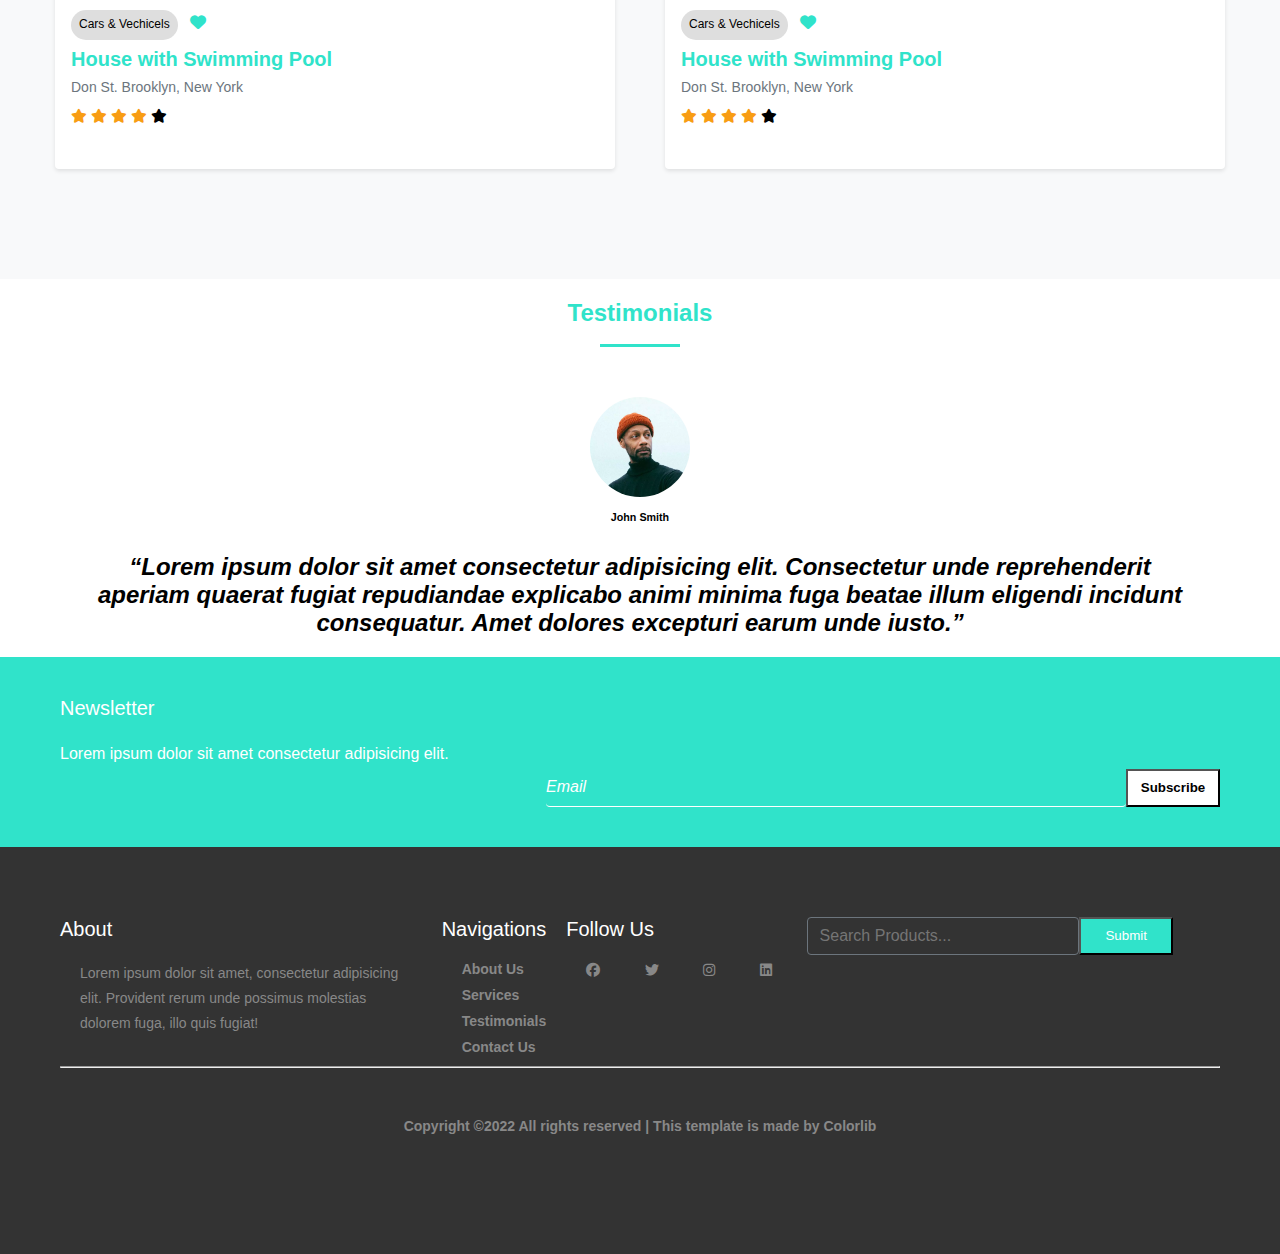
<file: about.html>
<!DOCTYPE html>
<html lang="en">
<head>
    <meta charset="UTF-8">
    <meta name="viewport" content="width=device-width, initial-scale=1.0">
    <title>about</title>
    <link rel="stylesheet" href="https://cdnjs.cloudflare.com/ajax/libs/font-awesome/6.7.2/css/all.min.css"
    integrity="sha512-Evv84Mr4kqVGRNSgIGL/F/aIDqQb7xQ2vcrdIwxfjThSH8CSR7PBEakCr51Ck+w+/U6swU2Im1vVX0SVk9ABhg=="
    crossorigin="anonymous" referrerpolicy="no-referrer" />
    <link rel="stylesheet" href="about.css">
</head>
<body>
    <div class="parint-container">
        <!-- start container project -->
        <div class="container">
            <!-- start -Nav-Bar-->
        <div class="header-nav">
    <Nav>
                <a href="#">CLASSY <span>ADS</span></a>
                <ul>
                    <li class="nav-item"><a class="nav-link" href="index.html">Home</a></li>
                    <li class="nav-item"><a class="nav-link" href="ads.html">Ads</a></li>
                    <li class="nav-item"><a class="nav-link" href="about.html">About</a></li>
                    <li class="nav-item"><a class="nav-link" href="blog.html">Blog</a></li>
                    <li class="nav-item"><a class="nav-link" href="contact.html">Contact</a></li>
                    <li class="nav-item"><a class="nav-link" href="login.html">Log In</a></li>
                    <li class="nav-item"><a class="nav-link" href="register.html">Register</a></li>
    
                </ul>
    
            <div>
            <button class="button">+ Post An Ad</button>
    
                </div>
                </div>
    </Nav>
    </div>
    
    
    <!-- start section-1 -->
    <div class="section-1">
        <h1>Ads Listings</h1>
        <p>Choose product you want</p>
    
    </div>
    <!-- enddiv section-1 -->
    <!-- start section-2 -->
<section class="section-2">
    <div class="container">
    <div class="row">
    <div class="col-lg-8 col-md-12">
        <div class="ads">
            <div class="row">
                <div class="col-md-6 mb-3">
                <div class="card">
                    <div class="img">
                        <img src="./IMAGE/ximg_2.jpg.pagespeed.ic.5-pth7OZ43.webp" alt="..." class="card-img-top">
                    </div>
                    <div class="card-body">
                    <div class="categ">
                        <p>Cars & Vechicels</p>
                        <i class="fas fa-heart"></i>
                    </div>
                    <div class="title">
                        <h4>House with Swimming Pool</h4>
                        <p>Don St. Brooklyn, New York</p>
                    </div>
                    <div class="rate">
                        <div class="icons">
                        <i class="fas fa-star"></i>
                        <i class="fas fa-star"></i>
                        <i class="fas fa-star"></i>
                        <i class="fas fa-star"></i>
                        <i class="fas fa-star"></i>
                        </div>
                        <p>(3 Reviews)</p>
                    </div>
                    </div>
                </div>
                </div>
                <div class="col-md-6 mb-3">
                    <div class="card">
                        <div class="img">
                            <img src="./IMAGE/ximg_2.jpg.pagespeed.ic.5-pth7OZ43.webp" alt="..." class="card-img-top">
                        </div>
                        <div class="card-body">
                        <div class="categ">
                            <p>Cars & Vechicels</p>
                            <i class="fas fa-heart"></i>
                        </div>
                        <div class="title">
                            <h4>House with Swimming Pool</h4>
                            <p>Don St. Brooklyn, New York</p>
                        </div>
                        <div class="rate">
                            <div class="icons">
                            <i class="fas fa-star"></i>
                            <i class="fas fa-star"></i>
                            <i class="fas fa-star"></i>
                            <i class="fas fa-star"></i>
                            <i class="fas fa-star"></i>
                            </div>
                            <p>(3 Reviews)</p>
                        </div>
                        </div>
                    </div>
                    </div>
                    <div class="col-md-6 mb-3">
                        <div class="card">
                            <div class="img">
                                <img src="./IMAGE/ximg_2.jpg.pagespeed.ic.5-pth7OZ43.webp" alt="..." class="card-img-top">
                            </div>
                            <div class="card-body">
                            <div class="categ">
                                <p>Cars & Vechicels</p>
                                <i class="fas fa-heart"></i>
                            </div>
                            <div class="title">
                                <h4>House with Swimming Pool</h4>
                                <p>Don St. Brooklyn, New York</p>
                            </div>
                            <div class="rate">
                                <div class="icons">
                                <i class="fas fa-star"></i>
                                <i class="fas fa-star"></i>
                                <i class="fas fa-star"></i>
                                <i class="fas fa-star"></i>
                                <i class="fas fa-star"></i>
                                </div>
                                <p>(3 Reviews)</p>
                            </div>
                            </div>
                        </div>
                        </div>
                        <div class="col-md-6 mb-3">
                            <div class="card">
                                <div class="img">
                                    <img src="./IMAGE/ximg_2.jpg.pagespeed.ic.5-pth7OZ43.webp" alt="..." class="card-img-top">
                                </div>
                                <div class="card-body">
                                <div class="categ">
                                    <p>Cars & Vechicels</p>
                                    <i class="fas fa-heart"></i>
                                </div>
                                <div class="title">
                                    <h4>House with Swimming Pool</h4>
                                    <p>Don St. Brooklyn, New York</p>
                                </div>
                                <div class="rate">
                                    <div class="icons">
                                    <i class="fas fa-star"></i>
                                    <i class="fas fa-star"></i>
                                    <i class="fas fa-star"></i>
                                    <i class="fas fa-star"></i>
                                    <i class="fas fa-star"></i>
                                    </div>
                                    <p>(3 Reviews)</p>
                                </div>
                                </div>
                            </div>
                            </div>
                            <div class="col-md-6 mb-3">
                                <div class="card">
                                    <div class="img">
                                        <img src="./IMAGE/ximg_2.jpg.pagespeed.ic.5-pth7OZ43.webp" alt="..." class="card-img-top">
                                    </div>
                                    <div class="card-body">
                                    <div class="categ">
                                        <p>Cars & Vechicels</p>
                                        <i class="fas fa-heart"></i>
                                    </div>
                                    <div class="title">
                                        <h4>House with Swimming Pool</h4>
                                        <p>Don St. Brooklyn, New York</p>
                                    </div>
                                    <div class="rate">
                                        <div class="icons">
                                        <i class="fas fa-star"></i>
                                        <i class="fas fa-star"></i>
                                        <i class="fas fa-star"></i>
                                        <i class="fas fa-star"></i>
                                        <i class="fas fa-star"></i>
                                        </div>
                                        <p>(3 Reviews)</p>
                                    </div>
                                    </div>
                                </div>
                                </div>
                                <div class="col-md-6 mb-3">
                                    <div class="card">
                                        <div class="img">
                                            <img src="./IMAGE/ximg_2.jpg.pagespeed.ic.5-pth7OZ43.webp" alt="..." class="card-img-top">
                                        </div>
                                        <div class="card-body">
                                        <div class="categ">
                                            <p>Cars & Vechicels</p>
                                            <i class="fas fa-heart"></i>
                                        </div>
                                        <div class="title">
                                            <h4>House with Swimming Pool</h4>
                                            <p>Don St. Brooklyn, New York</p>
                                        </div>
                                        <div class="rate">
                                            <div class="icons">
                                            <i class="fas fa-star"></i>
                                            <i class="fas fa-star"></i>
                                            <i class="fas fa-star"></i>
                                            <i class="fas fa-star"></i>
                                            <i class="fas fa-star"></i>
                                            </div>
                                            <p>(3 Reviews)</p>
                                        </div>
                                        </div>
                                    </div>
                                    </div>
                                    <div class="col-md-6 mb-3">
                                        <div class="card">
                                            <div class="img">
                                                <img src="./IMAGE/ximg_2.jpg.pagespeed.ic.5-pth7OZ43.webp" alt="..." class="card-img-top">
                                            </div>
                                            <div class="card-body">
                                            <div class="categ">
                                                <p>Cars & Vechicels</p>
                                                <i class="fas fa-heart"></i>
                                            </div>
                                            <div class="title">
                                                <h4>House with Swimming Pool</h4>
                                                <p>Don St. Brooklyn, New York</p>
                                            </div>
                                            <div class="rate">
                                                <div class="icons">
                                                <i class="fas fa-star"></i>
                                                <i class="fas fa-star"></i>
                                                <i class="fas fa-star"></i>
                                                <i class="fas fa-star"></i>
                                                <i class="fas fa-star"></i>
                                                </div>
                                                <p>(3 Reviews)</p>
                                            </div>
                                            </div>
                                        </div>
                                        </div>
                                        <div class="col-md-6 mb-3">
                                            <div class="card">
                                                <div class="img">
                                                    <img src="./IMAGE/ximg_2.jpg.pagespeed.ic.5-pth7OZ43.webp" alt="..." class="card-img-top">
                                                </div>
                                                <div class="card-body">
                                                <div class="categ">
                                                    <p>Cars & Vechicels</p>
                                                    <i class="fas fa-heart"></i>
                                                </div>
                                                <div class="title">
                                                    <h4>House with Swimming Pool</h4>
                                                    <p>Don St. Brooklyn, New York</p>
                                                </div>
                                                <div class="rate">
                                                    <div class="icons">
                                                    <i class="fas fa-star"></i>
                                                    <i class="fas fa-star"></i>
                                                    <i class="fas fa-star"></i>
                                                    <i class="fas fa-star"></i>
                                                    <i class="fas fa-star"></i>
                                                    </div>
                                                    <p>(3 Reviews)</p>
                                                </div>
                                                </div>
                                            </div>
                                            </div>
                                            <div class="col-md-6 mb-3">
                                                <div class="card">
                                                    <div class="img">
                                                        <img src="./IMAGE/ximg_2.jpg.pagespeed.ic.5-pth7OZ43.webp" alt="..." class="card-img-top">
                                                    </div>
                                                    <div class="card-body">
                                                    <div class="categ">
                                                        <p>Cars & Vechicels</p>
                                                        <i class="fas fa-heart"></i>
                                                    </div>
                                                    <div class="title">
                                                        <h4>House with Swimming Pool</h4>
                                                        <p>Don St. Brooklyn, New York</p>
                                                    </div>
                                                    <div class="rate">
                                                        <div class="icons">
                                                        <i class="fas fa-star"></i>
                                                        <i class="fas fa-star"></i>
                                                        <i class="fas fa-star"></i>
                                                        <i class="fas fa-star"></i>
                                                        <i class="fas fa-star"></i>
                                                        </div>
                                                        <p>(3 Reviews)</p>
                                                    </div>
                                                    </div>
                                                </div>
                                                </div>
                                                <div class="col-md-6 mb-3">
                                                    <div class="card">
                                                        <div class="img">
                                                            <img src="./IMAGE/ximg_2.jpg.pagespeed.ic.5-pth7OZ43.webp" alt="..." class="card-img-top">
                                                        </div>
                                                        <div class="card-body">
                                                        <div class="categ">
                                                            <p>Cars & Vechicels</p>
                                                            <i class="fas fa-heart"></i>
                                                        </div>
                                                        <div class="title">
                                                            <h4>House with Swimming Pool</h4>
                                                            <p>Don St. Brooklyn, New York</p>
                                                        </div>
                                                        <div class="rate">
            <div class="icons">
            <i class="fas fa-star"></i>
            <i class="fas fa-star"></i>
            <i class="fas fa-star"></i>
            <i class="fas fa-star"></i>
            <i class="fas fa-star"></i>
            </div>
            <p>(3 Reviews)</p>
            </div>
            </div>
            </div>
            </div>
            </div>
        </div>
        </div>
    </div>
    </div>
<div class="pages my-5 text-center">
<a href="#" class="active">1</a>
<a href="#">2</a>
<a href="#">3</a>
<span class="mx-2">...</span>
<a href="#">10</a>
</div>
</section>
<!-- end section-2 -->
 <!-- start section-3 -->
 <section class="section-3">
    <div class="form">
        <form action="#">
        <h3 class="my-3">Filters</h3>
        <input type="text"  placeholder="What are you looking for?">
        <br>
        <select name="categories" id="categories">
            <option>All Categories</option>
            <option>Real Estate</option>
            <option>Books & Magazines</option>
            <option>Furniture</option>
            <option>Electronics</option>
            <option>Cars & Vechicels</option>
            <option>Others</option>
        </select>
        <br>
        <input type="text" placeholder="Location">
        <div class="form-group my-5">
            <label for="formcontrolrange">Radius around selected destination</label>
            <input type="range" class="form-control-range" id="formcontrolrange">
        </div>
        <div class="check">
            <p class="my-3">Category 'Real Estate' is selected</p>
            <div class="form-check">
                <input type="checkbox" name="checkbox" class="form-check-input">
                <label for="deafultcheck1">Residential</label>
            </div>
            <div class="form-check">
                <input type="checkbox" name="checkbox" class="form-check-input">
                <label for="deafultcheck2">Industrial</label>
            </div>
            <div class="form-check">
                <input type="checkbox" name="checkbox" class="form-check-input">
                <label for="deafultcheck3">Land</label>
            </div>
            <div class="form-check">
                <input type="checkbox" name="checkbox" class="form-check-input">
                <label for="deafultcheck4">Commercial</label>
            </div>
            </div>
            <div class="info">
                <h6>More Info</h6>
                <p>Lorem ipsum dolor sit amet, consectetur adipisicing elit. Deleniti voluptatem placeat facilis, reprehenderit eius officiis.</p>
            </div>
        </form>
    </div>
 </section>
 <!-- end section-3 -->
  <!-- start section-4 -->
<section class="section-4">
    <div class="container">
        <div class="head">
            <h2>Trending Today</h2>
        </div>
        <div class="row">
        <div class="col-lg-8 col-md-12">
            <div class="ads">
                <div class="row">
                    <div class="col-md-6 mb-3">
                    <div class="card">
                        <div class="img">
                            <img src="./IMAGE/car.webp" alt="..." class="card-img-top">
                        </div>
                        <div class="card-body">
                        <div class="categ">
                            <p>Cars & Vechicels</p>
                            <i class="fas fa-heart"></i>
                        </div>
                        <div class="title">
                            <h4>House with Swimming Pool</h4>
                            <p>Don St. Brooklyn, New York</p>
                        </div>
                        <div class="rate">
                            <div class="icons">
                            <i class="fas fa-star"></i>
                            <i class="fas fa-star"></i>
                            <i class="fas fa-star"></i>
                            <i class="fas fa-star"></i>
                            <i class="fas fa-star"></i>
                            </div>
                            <p>(3 Reviews)</p>
                        </div>
                        </div>
                    </div>
                    </div>
                    <div class="col-md-6 mb-3">
                        <div class="card">
                            <div class="img">
                                <img src="./IMAGE/car.webp" alt="..." class="card-img-top">
                            </div>
                            <div class="card-body">
                            <div class="categ">
                                <p>Cars & Vechicels</p>
                                <i class="fas fa-heart"></i>
                            </div>
                            <div class="title">
                                <h4>House with Swimming Pool</h4>
                                <p>Don St. Brooklyn, New York</p>
                            </div>
                            <div class="rate">
                                <div class="icons">
                                <i class="fas fa-star"></i>
                                <i class="fas fa-star"></i>
                                <i class="fas fa-star"></i>
                                <i class="fas fa-star"></i>
                                <i class="fas fa-star"></i>
                                </div>
                                <p>(3 Reviews)</p>
                            </div>
                            </div>
                        </div>
                        </div>
                        <div class="col-md-6 mb-3">
                            <div class="card">
                                <div class="img">
                                    <img src="./IMAGE/car.webp" alt="..." class="card-img-top">
                                </div>
                                <div class="card-body">
                                <div class="categ">
                                    <p>Cars & Vechicels</p>
                                    <i class="fas fa-heart"></i>
                                </div>
                                <div class="title">
                                    <h4>House with Swimming Pool</h4>
                                    <p>Don St. Brooklyn, New York</p>
                                </div>
                                <div class="rate">
                                    <div class="icons">
                                    <i class="fas fa-star"></i>
                                    <i class="fas fa-star"></i>
                                    <i class="fas fa-star"></i>
                                    <i class="fas fa-star"></i>
                                    <i class="fas fa-star"></i>
                                    </div>
                                    <p>(3 Reviews)</p>
                                </div>
                                </div>
                            </div>
                            </div>
                            <div class="col-md-6 mb-3">
                                <div class="card">
                                    <div class="img">
                                        <img src="./IMAGE/car.webp" alt="..." class="card-img-top">
                                    </div>
                                    <div class="card-body">
                                    <div class="categ">
                                        <p>Cars & Vechicels</p>
                                        <i class="fas fa-heart"></i>
                                    </div>
                                    <div class="title">
                                        <h4>House with Swimming Pool</h4>
                                        <p>Don St. Brooklyn, New York</p>
                                    </div>
                                    <div class="rate">
                                        <div class="icons">
                                        <i class="fas fa-star"></i>
                                        <i class="fas fa-star"></i>
                                        <i class="fas fa-star"></i>
                                        <i class="fas fa-star"></i>
                                        <i class="fas fa-star"></i>
                                        </div>
                                        <p>(3 Reviews)</p>
                                    </div>
                                    </div>
                                </div>
                                </div>
                                <div class="col-md-6 mb-3">
                                    <div class="card">
                                        <div class="img">
                                            <img src="./IMAGE/car.webp" alt="..." class="card-img-top">
                                        </div>
                                        <div class="card-body">
                                        <div class="categ">
                                            <p>Cars & Vechicels</p>
                                            <i class="fas fa-heart"></i>
                                        </div>
                                        <div class="title">
                                            <h4>House with Swimming Pool</h4>
                                            <p>Don St. Brooklyn, New York</p>
                                        </div>
                                        <div class="rate">
                                            <div class="icons">
                                            <i class="fas fa-star"></i>
                                            <i class="fas fa-star"></i>
                                            <i class="fas fa-star"></i>
                                            <i class="fas fa-star"></i>
                                            <i class="fas fa-star"></i>
                                            </div>
                                            <p>(3 Reviews)</p>
                                        </div>
                                        </div>
                                    </div>
                                    </div>
                                    <div class="col-md-6 mb-3">
                                        <div class="card">
                                            <div class="img">
                                                <img src="./IMAGE/car.webp" alt="..." class="card-img-top">
                                            </div>
                                            <div class="card-body">
                                            <div class="categ">
                                                <p>Cars & Vechicels</p>
                                                <i class="fas fa-heart"></i>
                                            </div>
                                            <div class="title">
                                                <h4>House with Swimming Pool</h4>
                                                <p>Don St. Brooklyn, New York</p>
                                            </div>
                                            <div class="rate">
                                                <div class="icons">
                                                <i class="fas fa-star"></i>
                                                <i class="fas fa-star"></i>
                                                <i class="fas fa-star"></i>
                                                <i class="fas fa-star"></i>
                                                <i class="fas fa-star"></i>
                                                </div>
                                                <p>(3 Reviews)</p>
                                            </div>
                                            </div>
                                        </div>
                                        </div>    
</section>
  <!-- end section-4 -->
   <!-- start section-5 -->
<section class="test">
<div class="container">
<div class="head">
    <h2>Testimonials</h2>
</div>
<div class="person">
<div class="img">
    <img src="./IMAGE/xperson_2.jpg.pagespeed.ic.zY-y25qZs4.webp" alt="person">
</div>
<h6>John Smith</h6>
<p>“Lorem ipsum dolor sit amet consectetur adipisicing elit. Consectetur unde reprehenderit aperiam quaerat fugiat repudiandae explicabo animi minima fuga beatae illum eligendi incidunt consequatur. Amet dolores excepturi earum unde iusto.”</p>
</div>
</div>
</section>
   <!-- end section-5 -->
    <!-- start section-6 -->
<section class="email">
<div class="container">
<div class="row align-items-center">
<div class="col-md-6">
    <h5 class="mb-2">Newsletter</h5>
    <p>Lorem ipsum dolor sit amet consectetur adipisicing elit.</p>
</div>
<div class="col-md-6">
    <form action="#">
        <input type="email" placeholder="Email" class="form-control">
        <input type="submit" value="Subscribe" class="btn btn-white">
    </form>
</div>
</div>
</div>
</section>
    <!-- end section-6 -->
     <!-- start footer -->
     <footer>
        <div class="container">
<div class="row">
    <div class="col-lg-4 mb-4">
    <div class="info">
        <h6>About</h6>
        <p>Lorem ipsum dolor sit amet, consectetur adipisicing elit. Provident rerum unde possimus molestias dolorem fuga, illo quis fugiat!</p>
    </div>
    </div>
    <div class="col-lg-2 mb-4">
<div class="info">
    <h6>Navigations</h6>
    <ul>
        <li>About Us</li>
        <li>Services</li>
        <li>Testimonials</li>
        <li>Contact Us</li>
    </ul>
</div>
</div>
<div class="col-lg-2 mb-4">
    <div class="info">
        <h6>Follow Us</h6>
        <div class="social">
        <a href="#"><i class="fab fa-facebook"></i></a>
        <a href="#"><i class="fab fa-twitter"></i></a>
        <a href="#"><i class="fab fa-instagram"></i></a>
        <a href="#"><i class="fab fa-linkedin"></i></a>
        </div>
    </div>
</div>
<div class="col-lg-4 mb-4">
<div class="info">
    <form action="#" class="d-flex">
<input type="text" class="form-control border-secondary text-white bg-transparent w-100" placeholder="Search Products...">
<input type="submit"  class="btn">
    </form>
</div>
</div>
</div>
<hr>
<div class="copyright">
    <p>Copyright ©2022 All rights reserved | This template is made by Colorlib</p>
</div>
        </div>
     </footer>
     <!-- end footer -->
    </body>
    </html>
</body>
</html>
</file>
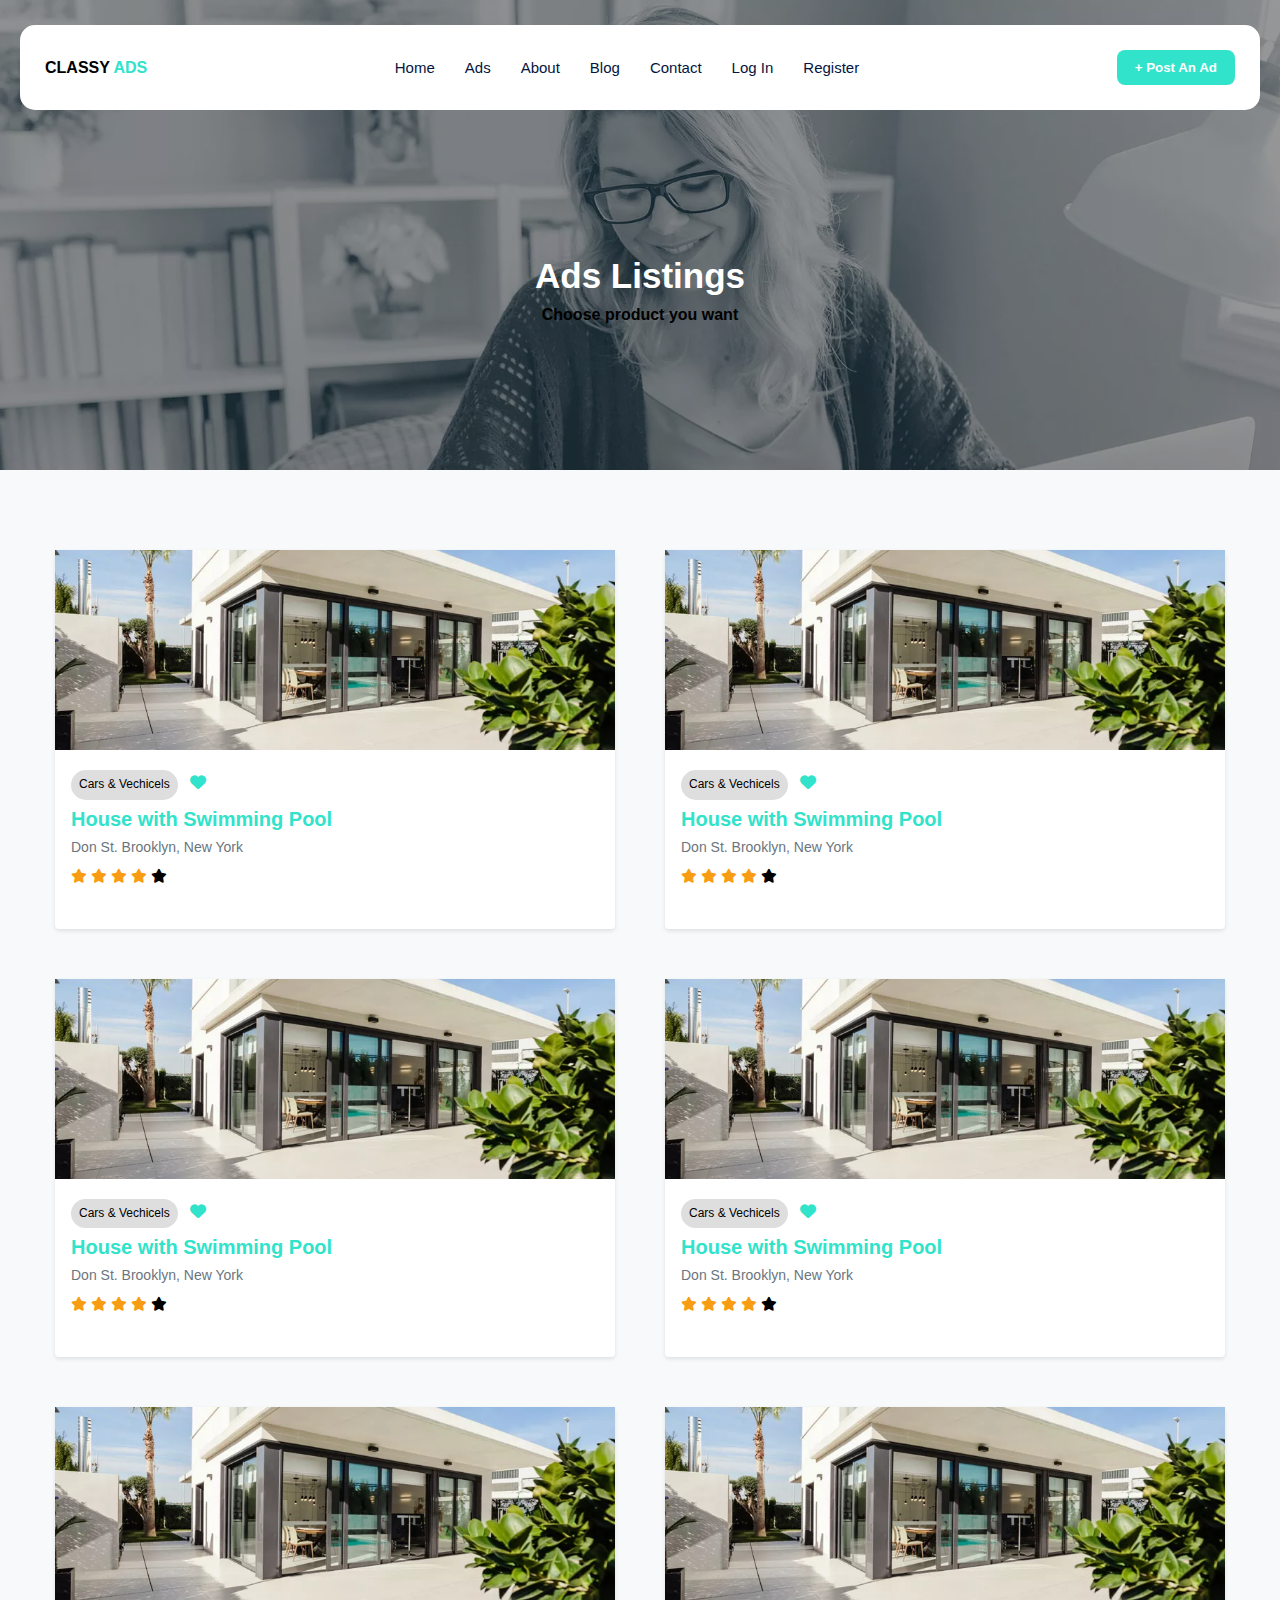
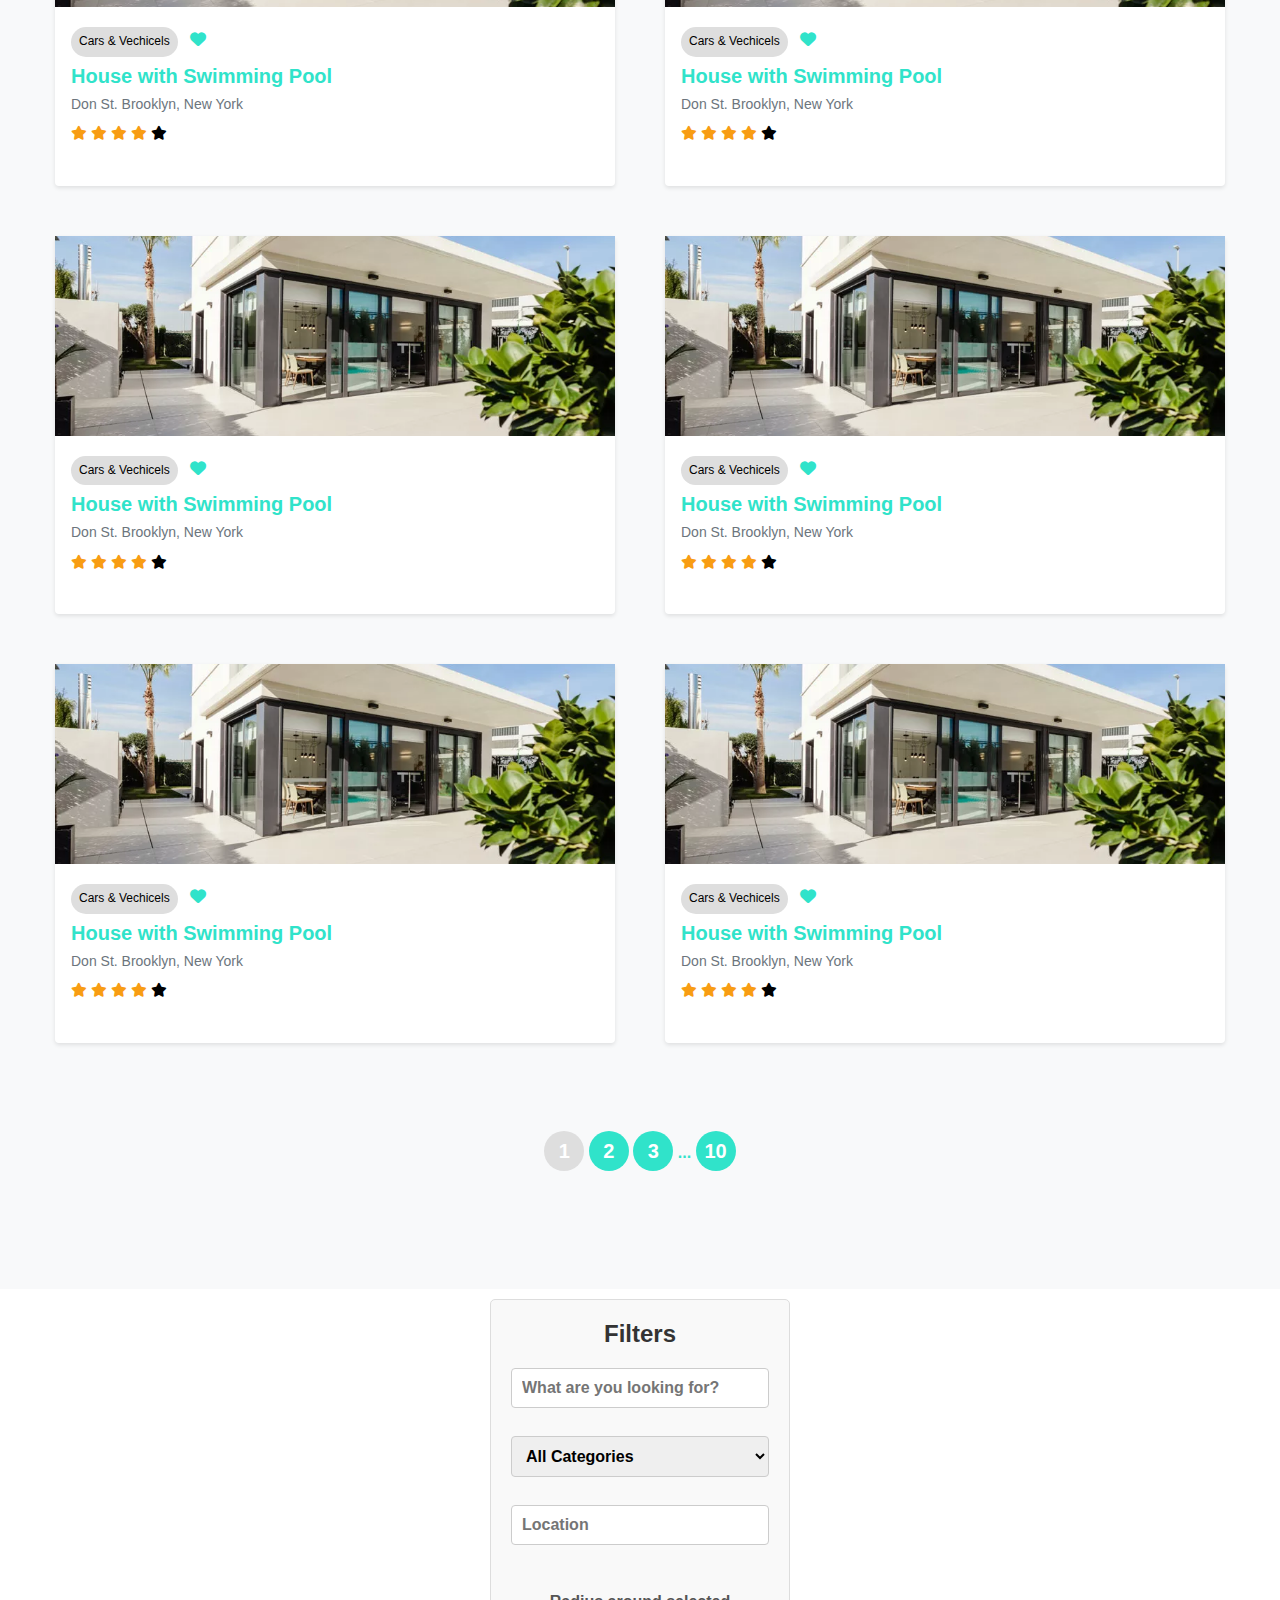
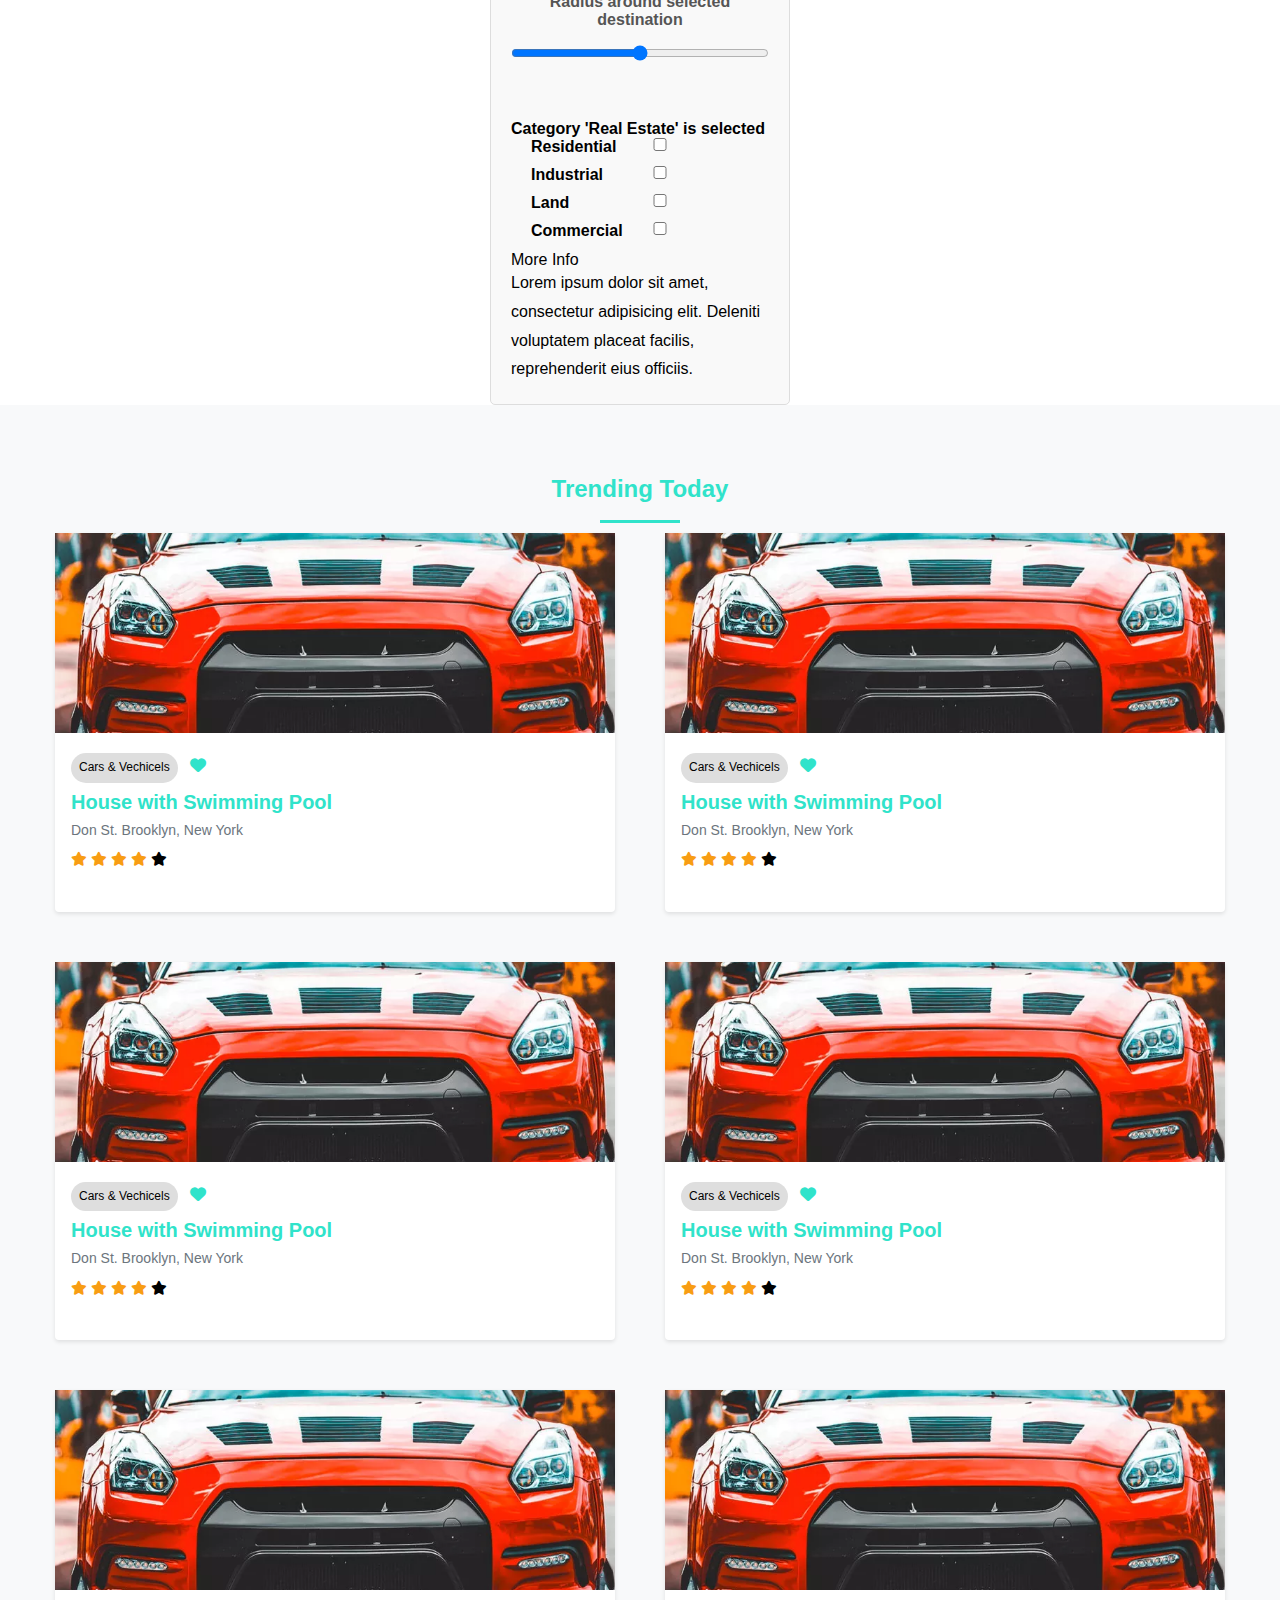
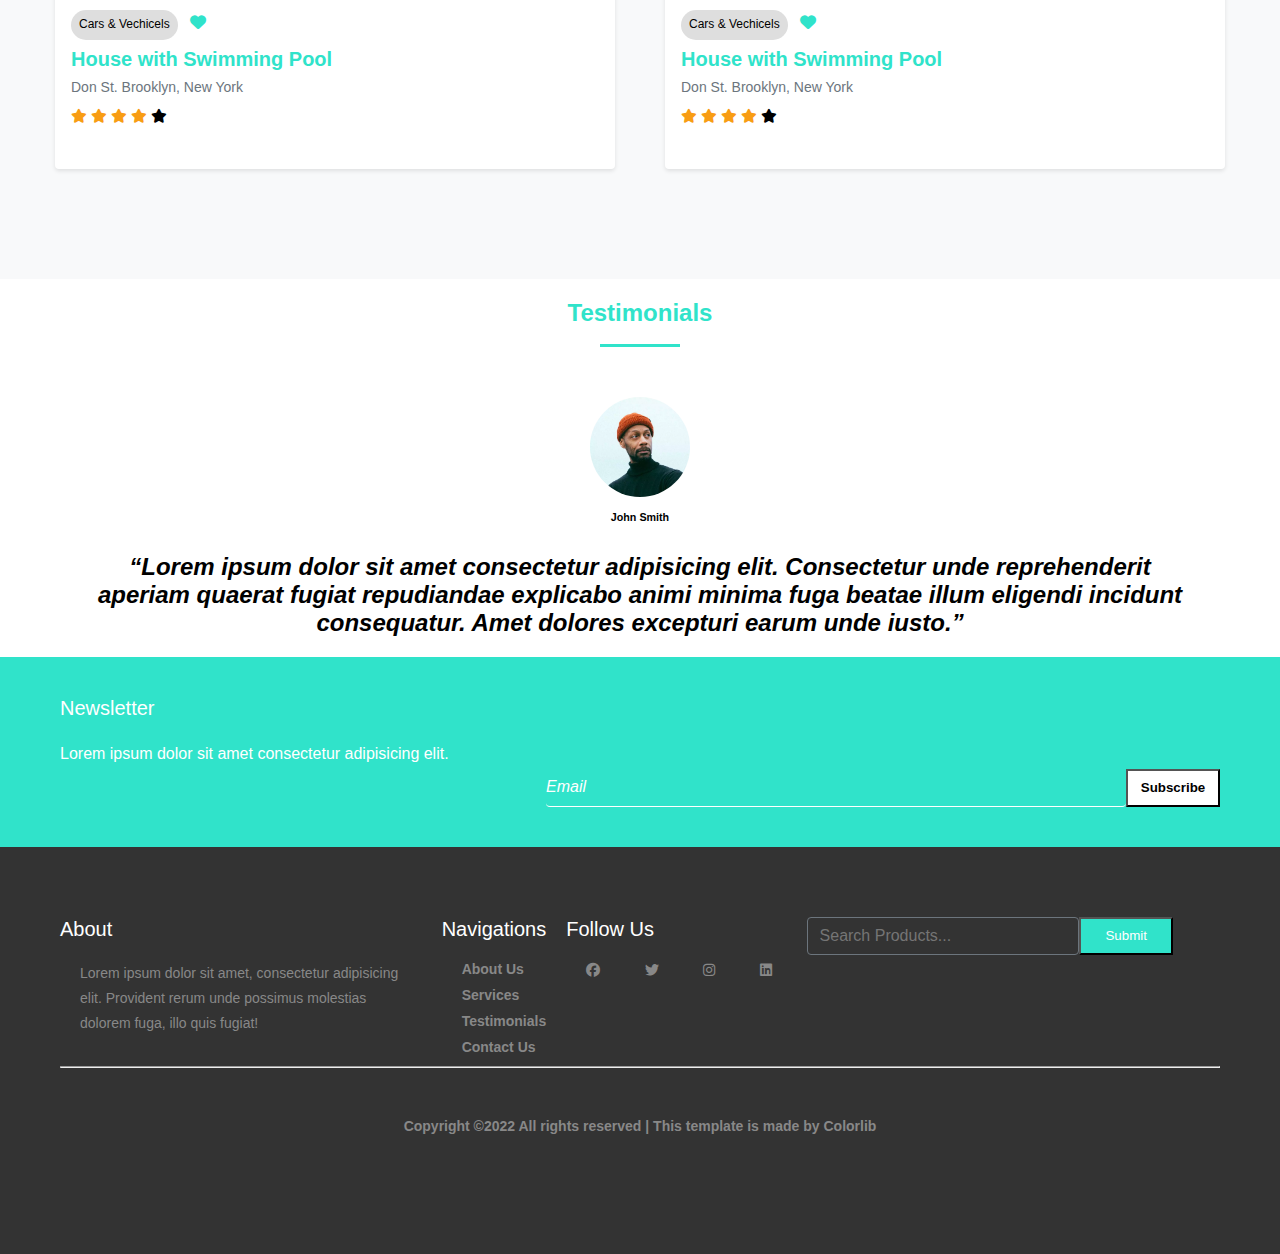
<file: ads.html>
<!DOCTYPE html>
<html lang="en">
<head>
    <meta charset="UTF-8">
    <meta name="viewport" content="width=device-width, initial-scale=1.0">
    <title>ads</title>
    <link rel="stylesheet" href="https://cdnjs.cloudflare.com/ajax/libs/font-awesome/6.7.2/css/all.min.css"
    integrity="sha512-Evv84Mr4kqVGRNSgIGL/F/aIDqQb7xQ2vcrdIwxfjThSH8CSR7PBEakCr51Ck+w+/U6swU2Im1vVX0SVk9ABhg=="
    crossorigin="anonymous" referrerpolicy="no-referrer" />
    <link rel="stylesheet" href="ads.css">
</head>
<body>
    <div class="parint-container">
        <!-- start container project -->
        <div class="container">
            <!-- start -Nav-Bar-->
        <div class="header-nav">
    <Nav>
                <a href="#">CLASSY <span>ADS</span></a>
                <ul>
                    <li class="nav-item"><a class="nav-link" href="index.html">Home</a></li>
                    <li class="nav-item"><a class="nav-link" href="ads.html">Ads</a></li>
                    <li class="nav-item"><a class="nav-link" href="about.html">About</a></li>
                    <li class="nav-item"><a class="nav-link" href="blog.html">Blog</a></li>
                    <li class="nav-item"><a class="nav-link" href="contact.html">Contact</a></li>
                    <li class="nav-item"><a class="nav-link" href="login.html">Log In</a></li>
                    <li class="nav-item"><a class="nav-link" href="register.html">Register</a></li>
    
                </ul>
    
            <div>
            <button class="button">+ Post An Ad</button>
    
                </div>
                </div>
    </Nav>
    </div>
    
    
    <!-- start section-1 -->
    <div class="section-1">
        <h1>Ads Listings</h1>
        <p>Choose product you want</p>
    
    </div>
    <!-- enddiv section-1 -->
    <!-- start section-2 -->
<section class="section-2">
    <div class="container">
    <div class="row">
    <div class="col-lg-8 col-md-12">
        <div class="ads">
            <div class="row">
                <div class="col-md-6 mb-3">
                <div class="card">
                    <div class="img">
                        <img src="./IMAGE/ximg_2.jpg.pagespeed.ic.5-pth7OZ43.webp" alt="..." class="card-img-top">
                    </div>
                    <div class="card-body">
                    <div class="categ">
                        <p>Cars & Vechicels</p>
                        <i class="fas fa-heart"></i>
                    </div>
                    <div class="title">
                        <h4>House with Swimming Pool</h4>
                        <p>Don St. Brooklyn, New York</p>
                    </div>
                    <div class="rate">
                        <div class="icons">
                        <i class="fas fa-star"></i>
                        <i class="fas fa-star"></i>
                        <i class="fas fa-star"></i>
                        <i class="fas fa-star"></i>
                        <i class="fas fa-star"></i>
                        </div>
                        <p>(3 Reviews)</p>
                    </div>
                    </div>
                </div>
                </div>
                <div class="col-md-6 mb-3">
                    <div class="card">
                        <div class="img">
                            <img src="./IMAGE/ximg_2.jpg.pagespeed.ic.5-pth7OZ43.webp" alt="..." class="card-img-top">
                        </div>
                        <div class="card-body">
                        <div class="categ">
                            <p>Cars & Vechicels</p>
                            <i class="fas fa-heart"></i>
                        </div>
                        <div class="title">
                            <h4>House with Swimming Pool</h4>
                            <p>Don St. Brooklyn, New York</p>
                        </div>
                        <div class="rate">
                            <div class="icons">
                            <i class="fas fa-star"></i>
                            <i class="fas fa-star"></i>
                            <i class="fas fa-star"></i>
                            <i class="fas fa-star"></i>
                            <i class="fas fa-star"></i>
                            </div>
                            <p>(3 Reviews)</p>
                        </div>
                        </div>
                    </div>
                    </div>
                    <div class="col-md-6 mb-3">
                        <div class="card">
                            <div class="img">
                                <img src="./IMAGE/ximg_2.jpg.pagespeed.ic.5-pth7OZ43.webp" alt="..." class="card-img-top">
                            </div>
                            <div class="card-body">
                            <div class="categ">
                                <p>Cars & Vechicels</p>
                                <i class="fas fa-heart"></i>
                            </div>
                            <div class="title">
                                <h4>House with Swimming Pool</h4>
                                <p>Don St. Brooklyn, New York</p>
                            </div>
                            <div class="rate">
                                <div class="icons">
                                <i class="fas fa-star"></i>
                                <i class="fas fa-star"></i>
                                <i class="fas fa-star"></i>
                                <i class="fas fa-star"></i>
                                <i class="fas fa-star"></i>
                                </div>
                                <p>(3 Reviews)</p>
                            </div>
                            </div>
                        </div>
                        </div>
                        <div class="col-md-6 mb-3">
                            <div class="card">
                                <div class="img">
                                    <img src="./IMAGE/ximg_2.jpg.pagespeed.ic.5-pth7OZ43.webp" alt="..." class="card-img-top">
                                </div>
                                <div class="card-body">
                                <div class="categ">
                                    <p>Cars & Vechicels</p>
                                    <i class="fas fa-heart"></i>
                                </div>
                                <div class="title">
                                    <h4>House with Swimming Pool</h4>
                                    <p>Don St. Brooklyn, New York</p>
                                </div>
                                <div class="rate">
                                    <div class="icons">
                                    <i class="fas fa-star"></i>
                                    <i class="fas fa-star"></i>
                                    <i class="fas fa-star"></i>
                                    <i class="fas fa-star"></i>
                                    <i class="fas fa-star"></i>
                                    </div>
                                    <p>(3 Reviews)</p>
                                </div>
                                </div>
                            </div>
                            </div>
                            <div class="col-md-6 mb-3">
                                <div class="card">
                                    <div class="img">
                                        <img src="./IMAGE/ximg_2.jpg.pagespeed.ic.5-pth7OZ43.webp" alt="..." class="card-img-top">
                                    </div>
                                    <div class="card-body">
                                    <div class="categ">
                                        <p>Cars & Vechicels</p>
                                        <i class="fas fa-heart"></i>
                                    </div>
                                    <div class="title">
                                        <h4>House with Swimming Pool</h4>
                                        <p>Don St. Brooklyn, New York</p>
                                    </div>
                                    <div class="rate">
                                        <div class="icons">
                                        <i class="fas fa-star"></i>
                                        <i class="fas fa-star"></i>
                                        <i class="fas fa-star"></i>
                                        <i class="fas fa-star"></i>
                                        <i class="fas fa-star"></i>
                                        </div>
                                        <p>(3 Reviews)</p>
                                    </div>
                                    </div>
                                </div>
                                </div>
                                <div class="col-md-6 mb-3">
                                    <div class="card">
                                        <div class="img">
                                            <img src="./IMAGE/ximg_2.jpg.pagespeed.ic.5-pth7OZ43.webp" alt="..." class="card-img-top">
                                        </div>
                                        <div class="card-body">
                                        <div class="categ">
                                            <p>Cars & Vechicels</p>
                                            <i class="fas fa-heart"></i>
                                        </div>
                                        <div class="title">
                                            <h4>House with Swimming Pool</h4>
                                            <p>Don St. Brooklyn, New York</p>
                                        </div>
                                        <div class="rate">
                                            <div class="icons">
                                            <i class="fas fa-star"></i>
                                            <i class="fas fa-star"></i>
                                            <i class="fas fa-star"></i>
                                            <i class="fas fa-star"></i>
                                            <i class="fas fa-star"></i>
                                            </div>
                                            <p>(3 Reviews)</p>
                                        </div>
                                        </div>
                                    </div>
                                    </div>
                                    <div class="col-md-6 mb-3">
                                        <div class="card">
                                            <div class="img">
                                                <img src="./IMAGE/ximg_2.jpg.pagespeed.ic.5-pth7OZ43.webp" alt="..." class="card-img-top">
                                            </div>
                                            <div class="card-body">
                                            <div class="categ">
                                                <p>Cars & Vechicels</p>
                                                <i class="fas fa-heart"></i>
                                            </div>
                                            <div class="title">
                                                <h4>House with Swimming Pool</h4>
                                                <p>Don St. Brooklyn, New York</p>
                                            </div>
                                            <div class="rate">
                                                <div class="icons">
                                                <i class="fas fa-star"></i>
                                                <i class="fas fa-star"></i>
                                                <i class="fas fa-star"></i>
                                                <i class="fas fa-star"></i>
                                                <i class="fas fa-star"></i>
                                                </div>
                                                <p>(3 Reviews)</p>
                                            </div>
                                            </div>
                                        </div>
                                        </div>
                                        <div class="col-md-6 mb-3">
                                            <div class="card">
                                                <div class="img">
                                                    <img src="./IMAGE/ximg_2.jpg.pagespeed.ic.5-pth7OZ43.webp" alt="..." class="card-img-top">
                                                </div>
                                                <div class="card-body">
                                                <div class="categ">
                                                    <p>Cars & Vechicels</p>
                                                    <i class="fas fa-heart"></i>
                                                </div>
                                                <div class="title">
                                                    <h4>House with Swimming Pool</h4>
                                                    <p>Don St. Brooklyn, New York</p>
                                                </div>
                                                <div class="rate">
                                                    <div class="icons">
                                                    <i class="fas fa-star"></i>
                                                    <i class="fas fa-star"></i>
                                                    <i class="fas fa-star"></i>
                                                    <i class="fas fa-star"></i>
                                                    <i class="fas fa-star"></i>
                                                    </div>
                                                    <p>(3 Reviews)</p>
                                                </div>
                                                </div>
                                            </div>
                                            </div>
                                            <div class="col-md-6 mb-3">
                                                <div class="card">
                                                    <div class="img">
                                                        <img src="./IMAGE/ximg_2.jpg.pagespeed.ic.5-pth7OZ43.webp" alt="..." class="card-img-top">
                                                    </div>
                                                    <div class="card-body">
                                                    <div class="categ">
                                                        <p>Cars & Vechicels</p>
                                                        <i class="fas fa-heart"></i>
                                                    </div>
                                                    <div class="title">
                                                        <h4>House with Swimming Pool</h4>
                                                        <p>Don St. Brooklyn, New York</p>
                                                    </div>
                                                    <div class="rate">
                                                        <div class="icons">
                                                        <i class="fas fa-star"></i>
                                                        <i class="fas fa-star"></i>
                                                        <i class="fas fa-star"></i>
                                                        <i class="fas fa-star"></i>
                                                        <i class="fas fa-star"></i>
                                                        </div>
                                                        <p>(3 Reviews)</p>
                                                    </div>
                                                    </div>
                                                </div>
                                                </div>
                                                <div class="col-md-6 mb-3">
                                                    <div class="card">
                                                        <div class="img">
                                                            <img src="./IMAGE/ximg_2.jpg.pagespeed.ic.5-pth7OZ43.webp" alt="..." class="card-img-top">
                                                        </div>
                                                        <div class="card-body">
                                                        <div class="categ">
                                                            <p>Cars & Vechicels</p>
                                                            <i class="fas fa-heart"></i>
                                                        </div>
                                                        <div class="title">
                                                            <h4>House with Swimming Pool</h4>
                                                            <p>Don St. Brooklyn, New York</p>
                                                        </div>
                                                        <div class="rate">
            <div class="icons">
            <i class="fas fa-star"></i>
            <i class="fas fa-star"></i>
            <i class="fas fa-star"></i>
            <i class="fas fa-star"></i>
            <i class="fas fa-star"></i>
            </div>
            <p>(3 Reviews)</p>
            </div>
            </div>
            </div>
            </div>
            </div>
        </div>
        </div>
    </div>
    </div>
<div class="pages my-5 text-center">
<a href="#" class="active">1</a>
<a href="#">2</a>
<a href="#">3</a>
<span class="mx-2">...</span>
<a href="#">10</a>
</div>
</section>
<!-- end section-2 -->
 <!-- start section-3 -->
 <section class="section-3">
    <div class="form">
        <form action="#">
        <h3 class="my-3">Filters</h3>
        <input type="text"  placeholder="What are you looking for?">
        <br>
        <select name="categories" id="categories">
            <option>All Categories</option>
            <option>Real Estate</option>
            <option>Books & Magazines</option>
            <option>Furniture</option>
            <option>Electronics</option>
            <option>Cars & Vechicels</option>
            <option>Others</option>
        </select>
        <br>
        <input type="text" placeholder="Location">
        <div class="form-group my-5">
            <label for="formcontrolrange">Radius around selected destination</label>
            <input type="range" class="form-control-range" id="formcontrolrange">
        </div>
        <div class="check">
            <p class="my-3">Category 'Real Estate' is selected</p>
            <div class="form-check">
                <input type="checkbox" name="checkbox" class="form-check-input">
                <label for="deafultcheck1">Residential</label>
            </div>
            <div class="form-check">
                <input type="checkbox" name="checkbox" class="form-check-input">
                <label for="deafultcheck2">Industrial</label>
            </div>
            <div class="form-check">
                <input type="checkbox" name="checkbox" class="form-check-input">
                <label for="deafultcheck3">Land</label>
            </div>
            <div class="form-check">
                <input type="checkbox" name="checkbox" class="form-check-input">
                <label for="deafultcheck4">Commercial</label>
            </div>
            </div>
            <div class="info">
                <h6>More Info</h6>
                <p>Lorem ipsum dolor sit amet, consectetur adipisicing elit. Deleniti voluptatem placeat facilis, reprehenderit eius officiis.</p>
            </div>
        </form>
    </div>
 </section>
 <!-- end section-3 -->
  <!-- start section-4 -->
<section class="section-4">
    <div class="container">
        <div class="head">
            <h2>Trending Today</h2>
        </div>
        <div class="row">
        <div class="col-lg-8 col-md-12">
            <div class="ads">
                <div class="row">
                    <div class="col-md-6 mb-3">
                    <div class="card">
                        <div class="img">
                            <img src="./IMAGE/car.webp" alt="..." class="card-img-top">
                        </div>
                        <div class="card-body">
                        <div class="categ">
                            <p>Cars & Vechicels</p>
                            <i class="fas fa-heart"></i>
                        </div>
                        <div class="title">
                            <h4>House with Swimming Pool</h4>
                            <p>Don St. Brooklyn, New York</p>
                        </div>
                        <div class="rate">
                            <div class="icons">
                            <i class="fas fa-star"></i>
                            <i class="fas fa-star"></i>
                            <i class="fas fa-star"></i>
                            <i class="fas fa-star"></i>
                            <i class="fas fa-star"></i>
                            </div>
                            <p>(3 Reviews)</p>
                        </div>
                        </div>
                    </div>
                    </div>
                    <div class="col-md-6 mb-3">
                        <div class="card">
                            <div class="img">
                                <img src="./IMAGE/car.webp" alt="..." class="card-img-top">
                            </div>
                            <div class="card-body">
                            <div class="categ">
                                <p>Cars & Vechicels</p>
                                <i class="fas fa-heart"></i>
                            </div>
                            <div class="title">
                                <h4>House with Swimming Pool</h4>
                                <p>Don St. Brooklyn, New York</p>
                            </div>
                            <div class="rate">
                                <div class="icons">
                                <i class="fas fa-star"></i>
                                <i class="fas fa-star"></i>
                                <i class="fas fa-star"></i>
                                <i class="fas fa-star"></i>
                                <i class="fas fa-star"></i>
                                </div>
                                <p>(3 Reviews)</p>
                            </div>
                            </div>
                        </div>
                        </div>
                        <div class="col-md-6 mb-3">
                            <div class="card">
                                <div class="img">
                                    <img src="./IMAGE/car.webp" alt="..." class="card-img-top">
                                </div>
                                <div class="card-body">
                                <div class="categ">
                                    <p>Cars & Vechicels</p>
                                    <i class="fas fa-heart"></i>
                                </div>
                                <div class="title">
                                    <h4>House with Swimming Pool</h4>
                                    <p>Don St. Brooklyn, New York</p>
                                </div>
                                <div class="rate">
                                    <div class="icons">
                                    <i class="fas fa-star"></i>
                                    <i class="fas fa-star"></i>
                                    <i class="fas fa-star"></i>
                                    <i class="fas fa-star"></i>
                                    <i class="fas fa-star"></i>
                                    </div>
                                    <p>(3 Reviews)</p>
                                </div>
                                </div>
                            </div>
                            </div>
                            <div class="col-md-6 mb-3">
                                <div class="card">
                                    <div class="img">
                                        <img src="./IMAGE/car.webp" alt="..." class="card-img-top">
                                    </div>
                                    <div class="card-body">
                                    <div class="categ">
                                        <p>Cars & Vechicels</p>
                                        <i class="fas fa-heart"></i>
                                    </div>
                                    <div class="title">
                                        <h4>House with Swimming Pool</h4>
                                        <p>Don St. Brooklyn, New York</p>
                                    </div>
                                    <div class="rate">
                                        <div class="icons">
                                        <i class="fas fa-star"></i>
                                        <i class="fas fa-star"></i>
                                        <i class="fas fa-star"></i>
                                        <i class="fas fa-star"></i>
                                        <i class="fas fa-star"></i>
                                        </div>
                                        <p>(3 Reviews)</p>
                                    </div>
                                    </div>
                                </div>
                                </div>
                                <div class="col-md-6 mb-3">
                                    <div class="card">
                                        <div class="img">
                                            <img src="./IMAGE/car.webp" alt="..." class="card-img-top">
                                        </div>
                                        <div class="card-body">
                                        <div class="categ">
                                            <p>Cars & Vechicels</p>
                                            <i class="fas fa-heart"></i>
                                        </div>
                                        <div class="title">
                                            <h4>House with Swimming Pool</h4>
                                            <p>Don St. Brooklyn, New York</p>
                                        </div>
                                        <div class="rate">
                                            <div class="icons">
                                            <i class="fas fa-star"></i>
                                            <i class="fas fa-star"></i>
                                            <i class="fas fa-star"></i>
                                            <i class="fas fa-star"></i>
                                            <i class="fas fa-star"></i>
                                            </div>
                                            <p>(3 Reviews)</p>
                                        </div>
                                        </div>
                                    </div>
                                    </div>
                                    <div class="col-md-6 mb-3">
                                        <div class="card">
                                            <div class="img">
                                                <img src="./IMAGE/car.webp" alt="..." class="card-img-top">
                                            </div>
                                            <div class="card-body">
                                            <div class="categ">
                                                <p>Cars & Vechicels</p>
                                                <i class="fas fa-heart"></i>
                                            </div>
                                            <div class="title">
                                                <h4>House with Swimming Pool</h4>
                                                <p>Don St. Brooklyn, New York</p>
                                            </div>
                                            <div class="rate">
                                                <div class="icons">
                                                <i class="fas fa-star"></i>
                                                <i class="fas fa-star"></i>
                                                <i class="fas fa-star"></i>
                                                <i class="fas fa-star"></i>
                                                <i class="fas fa-star"></i>
                                                </div>
                                                <p>(3 Reviews)</p>
                                            </div>
                                            </div>
                                        </div>
                                        </div>    
</section>
  <!-- end section-4 -->
   <!-- start section-5 -->
<section class="test">
<div class="container">
<div class="head">
    <h2>Testimonials</h2>
</div>
<div class="person">
<div class="img">
    <img src="./IMAGE/xperson_2.jpg.pagespeed.ic.zY-y25qZs4.webp" alt="person">
</div>
<h6>John Smith</h6>
<p>“Lorem ipsum dolor sit amet consectetur adipisicing elit. Consectetur unde reprehenderit aperiam quaerat fugiat repudiandae explicabo animi minima fuga beatae illum eligendi incidunt consequatur. Amet dolores excepturi earum unde iusto.”</p>
</div>
</div>
</section>
   <!-- end section-5 -->
    <!-- start section-6 -->
<section class="email">
<div class="container">
<div class="row align-items-center">
<div class="col-md-6">
    <h5 class="mb-2">Newsletter</h5>
    <p>Lorem ipsum dolor sit amet consectetur adipisicing elit.</p>
</div>
<div class="col-md-6">
    <form action="#">
        <input type="email" placeholder="Email" class="form-control">
        <input type="submit" value="Subscribe" class="btn btn-white">
    </form>
</div>
</div>
</div>
</section>
    <!-- end section-6 -->
     <!-- start footer -->
     <footer>
        <div class="container">
<div class="row">
    <div class="col-lg-4 mb-4">
    <div class="info">
        <h6>About</h6>
        <p>Lorem ipsum dolor sit amet, consectetur adipisicing elit. Provident rerum unde possimus molestias dolorem fuga, illo quis fugiat!</p>
    </div>
    </div>
    <div class="col-lg-2 mb-4">
<div class="info">
    <h6>Navigations</h6>
    <ul>
        <li>About Us</li>
        <li>Services</li>
        <li>Testimonials</li>
        <li>Contact Us</li>
    </ul>
</div>
</div>
<div class="col-lg-2 mb-4">
    <div class="info">
        <h6>Follow Us</h6>
        <div class="social">
        <a href="#"><i class="fab fa-facebook"></i></a>
        <a href="#"><i class="fab fa-twitter"></i></a>
        <a href="#"><i class="fab fa-instagram"></i></a>
        <a href="#"><i class="fab fa-linkedin"></i></a>
        </div>
    </div>
</div>
<div class="col-lg-4 mb-4">
<div class="info">
    <form action="#" class="d-flex">
<input type="text" class="form-control border-secondary text-white bg-transparent w-100" placeholder="Search Products...">
<input type="submit"  class="btn">
    </form>
</div>
</div>
</div>
<hr>
<div class="copyright">
    <p>Copyright ©2022 All rights reserved | This template is made by Colorlib</p>
</div>
        </div>
     </footer>
     <!-- end footer -->
    </body>
    </html>
</body>
</html>
</file>
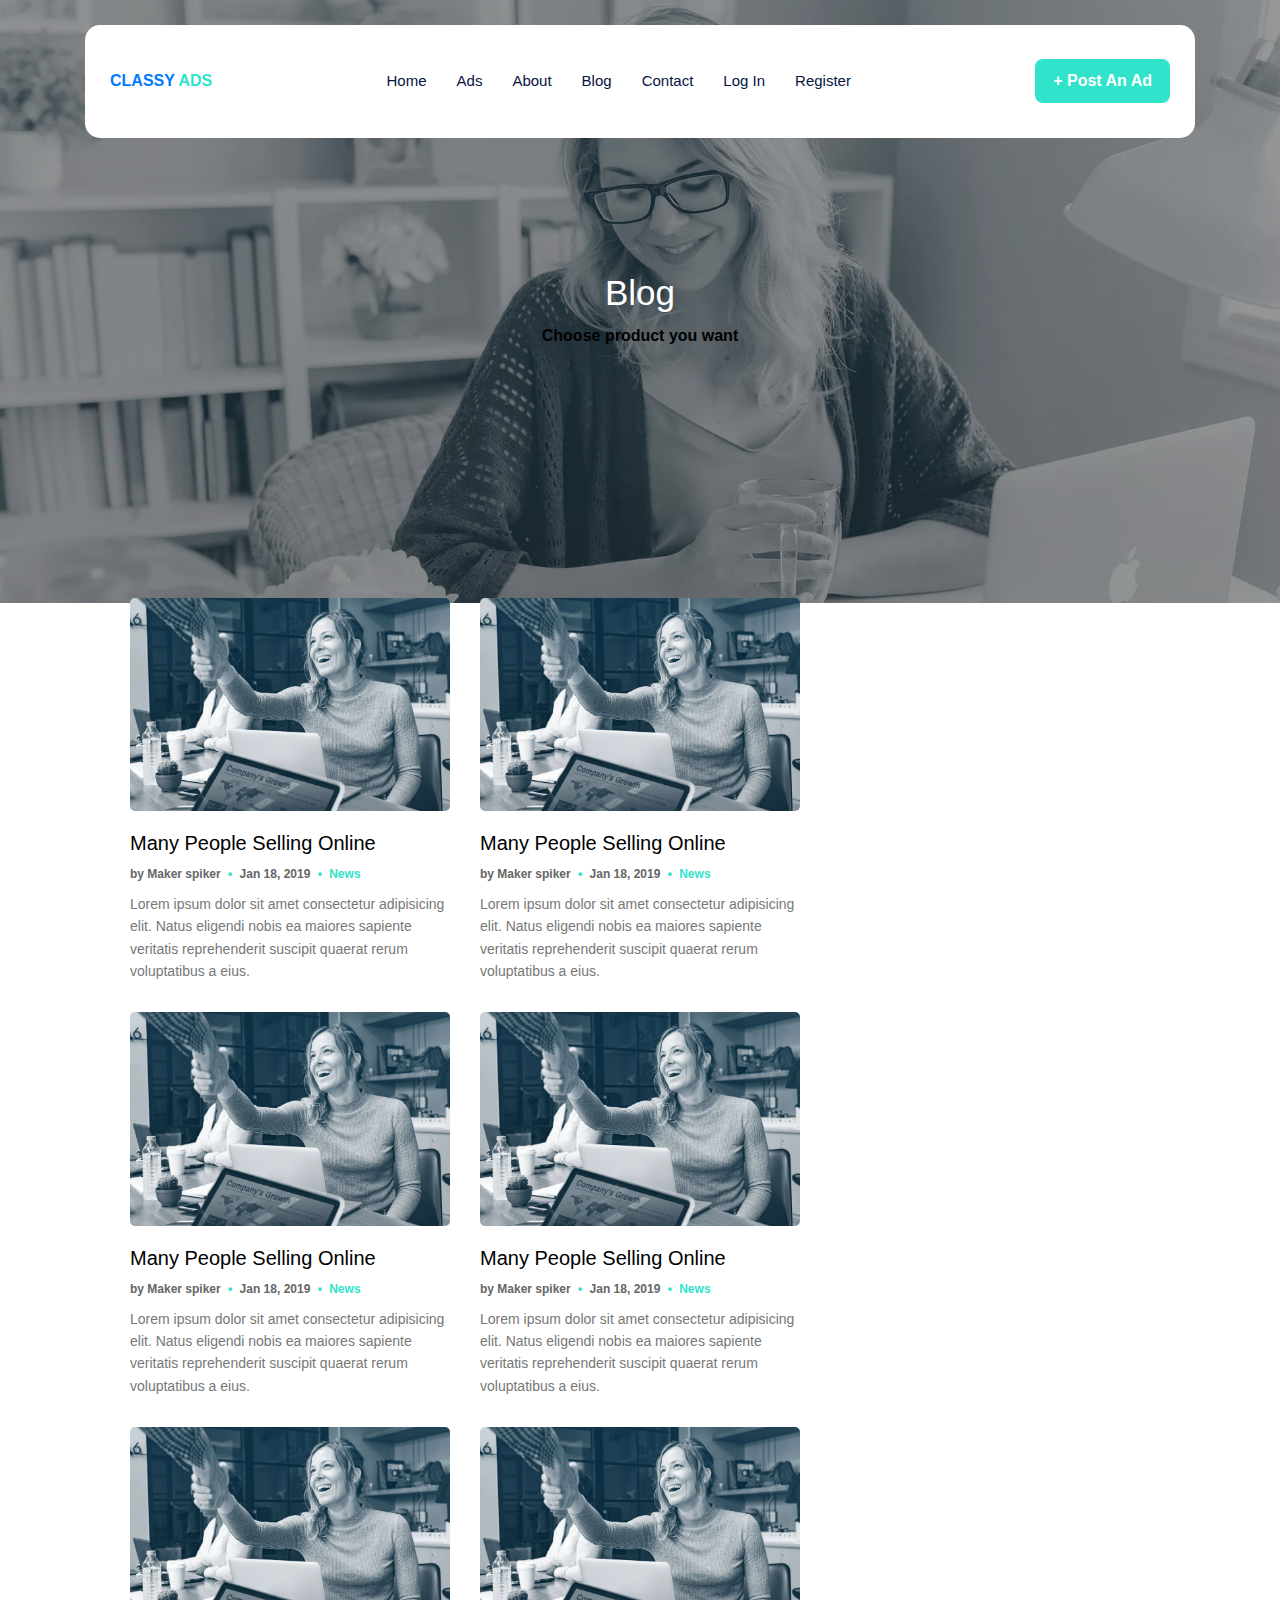
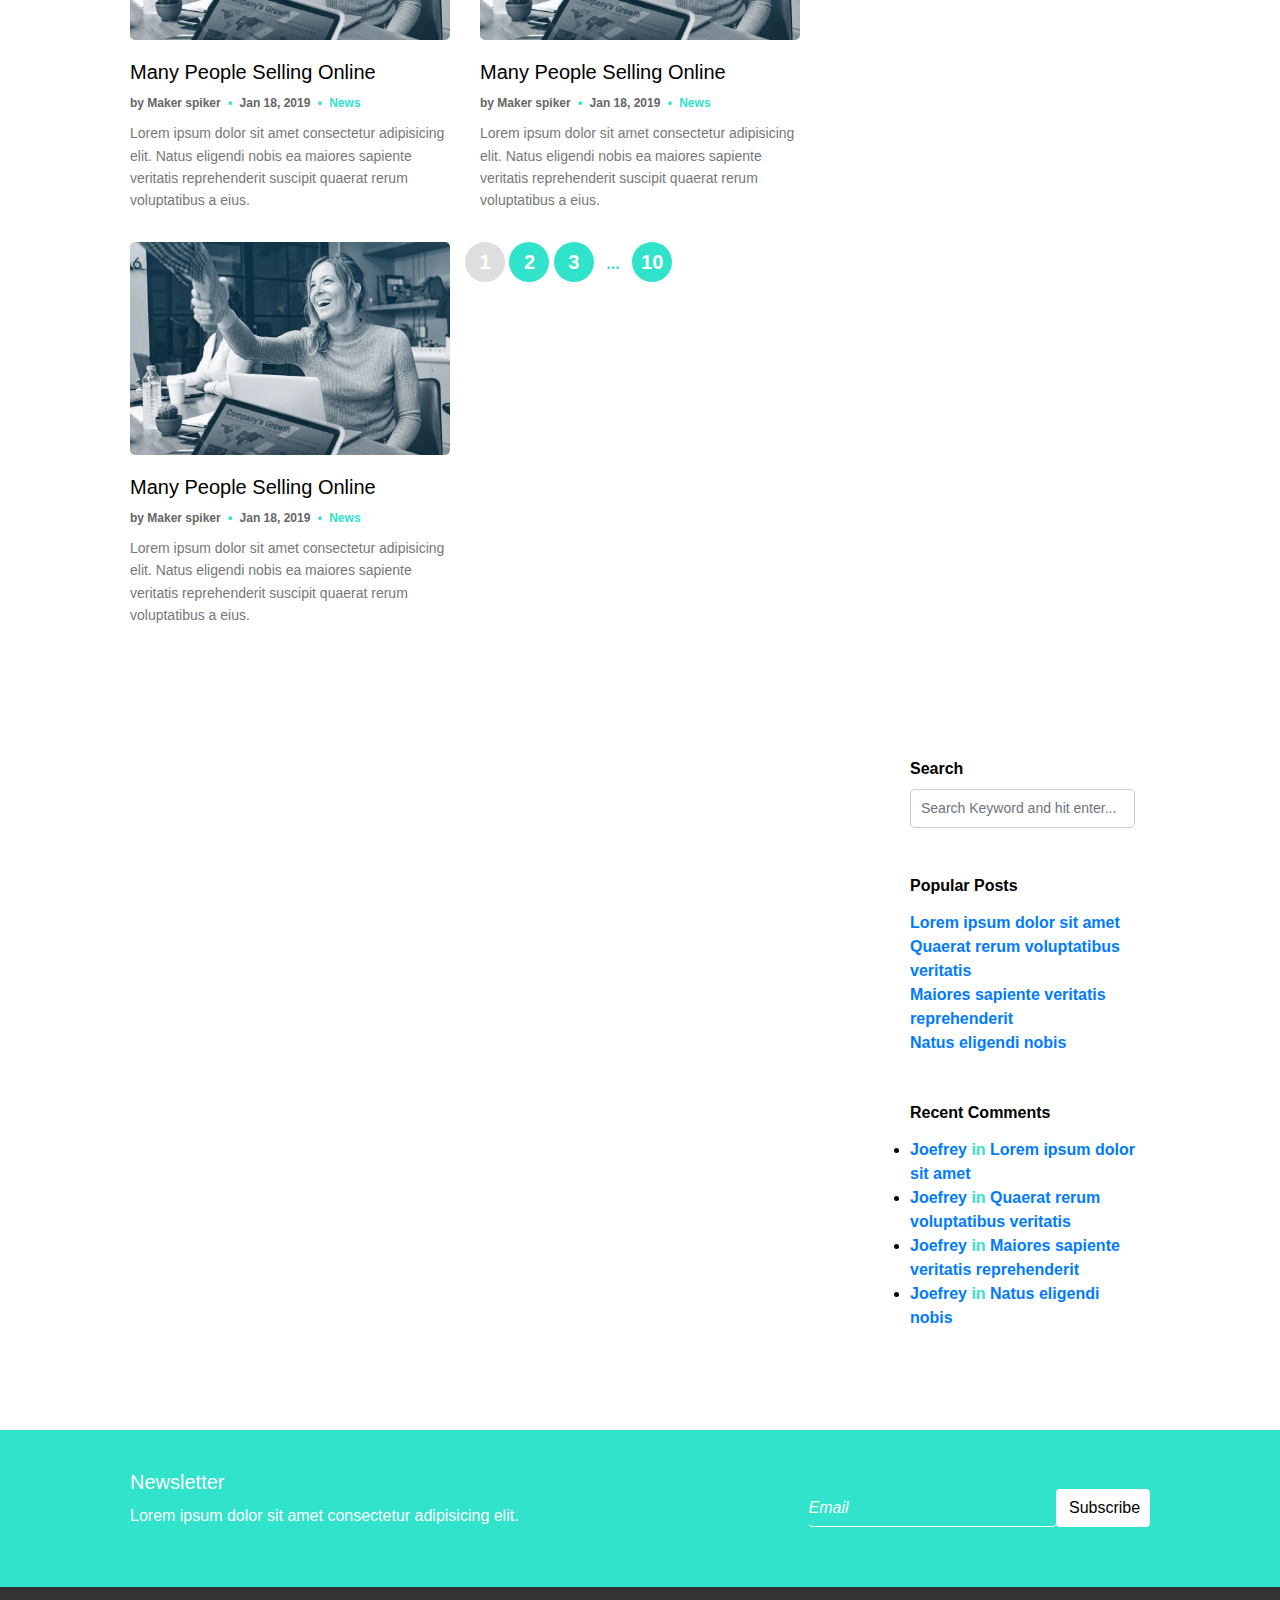
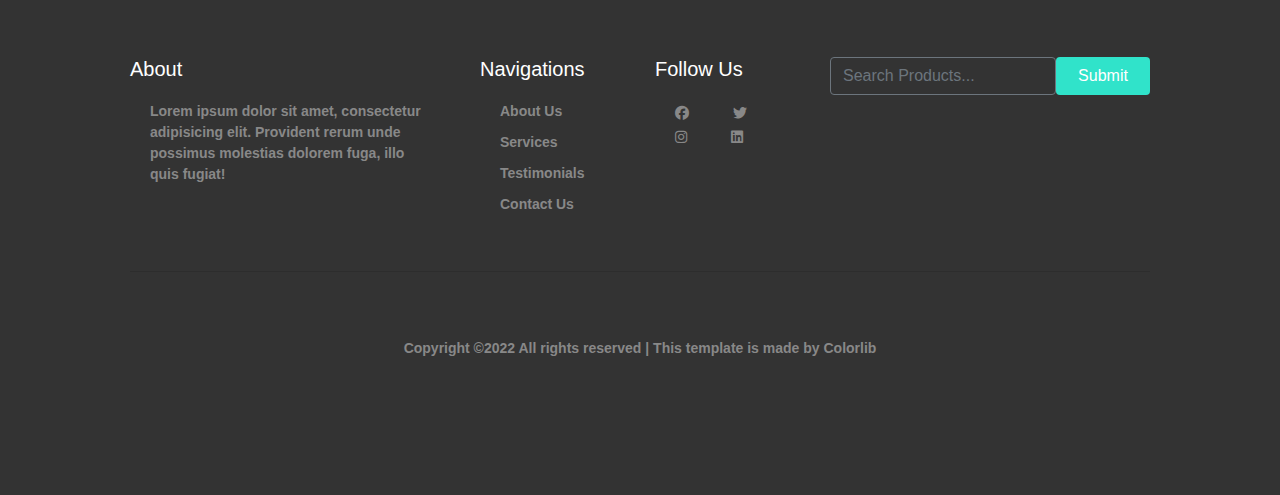
<file: blog.html>
<!DOCTYPE html>
<html lang="en">
<head>
    <meta charset="UTF-8">
    <meta name="viewport" content="width=device-width, initial-scale=1.0">
    <title>Blog</title>
    <link rel="stylesheet" href="https://cdnjs.cloudflare.com/ajax/libs/font-awesome/6.7.2/css/all.min.css"
    integrity="sha512-Evv84Mr4kqVGRNSgIGL/F/aIDqQb7xQ2vcrdIwxfjThSH8CSR7PBEakCr51Ck+w+/U6swU2Im1vVX0SVk9ABhg=="
    crossorigin="anonymous" referrerpolicy="no-referrer" />
    <link rel="stylesheet" href="https://stackpath.bootstrapcdn.com/bootstrap/4.5.2/css/bootstrap.min.css">
    <link rel="stylesheet" href="blog.css">
</head>
<body>
    <div class="parint-container">
        <!-- start container project -->
        <div class="container">
            <!-- start -Nav-Bar-->
        <div class="header-nav">
    <Nav>
                <a href="#">CLASSY <span>ADS</span></a>
                <ul>
                    <li class="nav-item"><a class="nav-link" href="index.html">Home</a></li>
                    <li class="nav-item"><a class="nav-link" href="ads.html">Ads</a></li>
                    <li class="nav-item"><a class="nav-link" href="about.html">About</a></li>
                    <li class="nav-item"><a class="nav-link" href="blog.html">Blog</a></li>
                    <li class="nav-item"><a class="nav-link" href="contact.html">Contact</a></li>
                    <li class="nav-item"><a class="nav-link" href="login.html">Log In</a></li>
                    <li class="nav-item"><a class="nav-link" href="register.html">Register</a></li>
    
                </ul>
    
            <div>
            <button class="button">+ Post An Ad</button>
    
                </div>
                </div>
    </Nav>
    </div>
    
    
    <!-- start section-1 -->
    <div class="section-1">
        <h1>Blog</h1>
        <p>Choose product you want</p>
    
    </div>
    <!-- enddiv section-1 -->
<!-- start section-2 -->
<section class="blog">
    <div class="container">
        <div class="row">
            <div class="col-lg-8 col-md-12">
                <div class="row">
                    <div class="col-md-6">
                        <div class="box">
                            <div class="img">
                                <img src="./IMAGE/xhero_1.jpg.pagespeed.ic.6EEnhRLjFc.webp" alt="blog">
                            </div>
                            <h3>Many People Selling Online</h3>
                            <div class="info">
                                by Maker spiker
                                <span class="mx-1">•</span>
                                Jan 18, 2019
                                <span class="mx-1">•</span>
                                <a href="#">News</a>
                            </div>
                            <p>Lorem ipsum dolor sit amet consectetur adipisicing elit. Natus eligendi nobis ea maiores sapiente veritatis reprehenderit suscipit quaerat rerum voluptatibus a eius.</p>
                        </div>
                    </div>
                    <!-- Repeat the above structure for other blog posts -->
                    <div class="col-md-6">
                        <div class="box">
                            <div class="img">
                                <img src="./IMAGE/xhero_1.jpg.pagespeed.ic.6EEnhRLjFc.webp" alt="blog">
                            </div>
                            <h3>Many People Selling Online</h3>
                            <div class="info">
                                by Maker spiker
                                <span class="mx-1">•</span>
                                Jan 18, 2019
                                <span class="mx-1">•</span>
                                <a href="#">News</a>
                            </div>
                            <p>Lorem ipsum dolor sit amet consectetur adipisicing elit. Natus eligendi nobis ea maiores sapiente veritatis reprehenderit suscipit quaerat rerum voluptatibus a eius.</p>
                        </div>
                    </div>
                    <div class="col-md-6">
                        <div class="box">
                            <div class="img">
                                <img src="./IMAGE/xhero_1.jpg.pagespeed.ic.6EEnhRLjFc.webp" alt="blog">
                            </div>
                            <h3>Many People Selling Online</h3>
                            <div class="info">
                                by Maker spiker
                                <span class="mx-1">•</span>
                                Jan 18, 2019
                                <span class="mx-1">•</span>
                                <a href="#">News</a>
                            </div>
                            <p>Lorem ipsum dolor sit amet consectetur adipisicing elit. Natus eligendi nobis ea maiores sapiente veritatis reprehenderit suscipit quaerat rerum voluptatibus a eius.</p>
                        </div>
                    </div>
                    <div class="col-md-6">
                        <div class="box">
                            <div class="img">
                                <img src="./IMAGE/xhero_1.jpg.pagespeed.ic.6EEnhRLjFc.webp" alt="blog">
                            </div>
                            <h3>Many People Selling Online</h3>
                            <div class="info">
                                by Maker spiker
                                <span class="mx-1">•</span>
                                Jan 18, 2019
                                <span class="mx-1">•</span>
                                <a href="#">News</a>
                            </div>
                            <p>Lorem ipsum dolor sit amet consectetur adipisicing elit. Natus eligendi nobis ea maiores sapiente veritatis reprehenderit suscipit quaerat rerum voluptatibus a eius.</p>
                        </div>
                    </div>
                    <div class="col-md-6">
                        <div class="box">
                            <div class="img">
                                <img src="./IMAGE/xhero_1.jpg.pagespeed.ic.6EEnhRLjFc.webp" alt="blog">
                            </div>
                            <h3>Many People Selling Online</h3>
                            <div class="info">
                                by Maker spiker
                                <span class="mx-1">•</span>
                                Jan 18, 2019
                                <span class="mx-1">•</span>
                                <a href="#">News</a>
                            </div>
                            <p>Lorem ipsum dolor sit amet consectetur adipisicing elit. Natus eligendi nobis ea maiores sapiente veritatis reprehenderit suscipit quaerat rerum voluptatibus a eius.</p>
                        </div>
                    </div>
                    <div class="col-md-6">
                        <div class="box">
                            <div class="img">
                                <img src="./IMAGE/xhero_1.jpg.pagespeed.ic.6EEnhRLjFc.webp" alt="blog">
                            </div>
                            <h3>Many People Selling Online</h3>
                            <div class="info">
                                by Maker spiker
                                <span class="mx-1">•</span>
                                Jan 18, 2019
                                <span class="mx-1">•</span>
                                <a href="#">News</a>
                            </div>
                            <p>Lorem ipsum dolor sit amet consectetur adipisicing elit. Natus eligendi nobis ea maiores sapiente veritatis reprehenderit suscipit quaerat rerum voluptatibus a eius.</p>
                        </div>
                    </div>
                    <div class="col-md-6">
                        <div class="box">
                            <div class="img">
                                <img src="./IMAGE/xhero_1.jpg.pagespeed.ic.6EEnhRLjFc.webp" alt="blog">
                            </div>
                            <h3>Many People Selling Online</h3>
                            <div class="info">
                                by Maker spiker
                                <span class="mx-1">•</span>
                                Jan 18, 2019
                                <span class="mx-1">•</span>
                                <a href="#">News</a>
                            </div>
                            <p>Lorem ipsum dolor sit amet consectetur adipisicing elit. Natus eligendi nobis ea maiores sapiente veritatis reprehenderit suscipit quaerat rerum voluptatibus a eius.</p>
                        </div>
                    </div>
                    <div class="pages">
                            <a href="#" class="active">1</a>
                            <a href="#">2</a>
                            <a href="#">3</a>
                            <span class="mx-2">...</span>
                            <a href="#">10</a>
                    </div>
</section>
<!-- end section-2 -->
 <!-- start section-3 -->
<section class="form">
    <div class="container">
    <div class="col-lg-3 col-md-6 ml-auto">
        <form action="#">
            <div class="form-group">
<label for="exampleInputEmail">Search</label>
<input type="text" placeholder="Search Keyword and hit enter..." class="form-control form-control-lg" id="exampleInputEmail1" aria-describedby="emailHelp">
            </div>
            <div class="popular my-5">
            <h6 class="my-3">Popular Posts</h6>
            <ul>
                <li><a href="#">Lorem ipsum dolor sit amet</a></li>
                <li><a href="#">Quaerat rerum voluptatibus veritatis</a></li>
                <li><a href="#">Maiores sapiente veritatis reprehenderit</a></li>
                <li><a href="#">Natus eligendi nobis</a></li>
            </ul>
            </div>
            <div class="Recent my-5">
<h6 class="my-3">Recent Comments</h6>
<li><a href="#">
    Joefrey
    <span>in</span>
    Lorem ipsum dolor sit amet</a></li>
<li><a href="#">
    Joefrey
    <span>in</span> 
    Quaerat rerum voluptatibus veritatis</a></li>
<li><a href="#">
    Joefrey
    <span>in</span> 
    Maiores sapiente veritatis reprehenderit</a></li>
<li><a href="#">
    Joefrey
    <span>in</span> 
    Natus eligendi nobis</a></li>
            </div>
        </form>
        </div>
    </div>
</section>
 <!-- end section-3 -->
  <!-- start section-4 -->
  <section class="email">
    <div class="container">
    <div class="row align-items-center">
    <div class="col-md-6">
        <h5 class="mb-2">Newsletter</h5>
        <p>Lorem ipsum dolor sit amet consectetur adipisicing elit.</p>
    </div>
    <div class="col-md-6">
        <form action="#">
            <input type="email" placeholder="Email" class="form-control">
            <input type="submit" value="Subscribe" class="btn btn-white">
        </form>
    </div>
    </div>
    </div>
    </section>
  <!-- end section-4 -->
   <!-- start footer -->
   <footer>
    <div class="container">
<div class="row">
<div class="col-lg-4 mb-4">
<div class="info">
    <h6>About</h6>
    <p>Lorem ipsum dolor sit amet, consectetur adipisicing elit. Provident rerum unde possimus molestias dolorem fuga, illo quis fugiat!</p>
</div>
</div>
<div class="col-lg-2 mb-4">
<div class="info">
<h6>Navigations</h6>
<ul>
    <li>About Us</li>
    <li>Services</li>
    <li>Testimonials</li>
    <li>Contact Us</li>
</ul>
</div>
</div>
<div class="col-lg-2 mb-4">
<div class="info">
    <h6>Follow Us</h6>
    <div class="social">
    <a href="#"><i class="fab fa-facebook"></i></a>
    <a href="#"><i class="fab fa-twitter"></i></a>
    <a href="#"><i class="fab fa-instagram"></i></a>
    <a href="#"><i class="fab fa-linkedin"></i></a>
    </div>
</div>
</div>
<div class="col-lg-4 mb-4">
<div class="info">
<form action="#" class="d-flex">
<input type="text" class="form-control border-secondary text-white bg-transparent w-100" placeholder="Search Products...">
<input type="submit"  class="btn">
</form>
</div>
</div>
</div>
<hr>
<div class="copyright">
<p>Copyright ©2022 All rights reserved | This template is made by Colorlib</p>
</div>
    </div>
 </footer>

   <!-- end footer -->
</body>
</html>
</file>
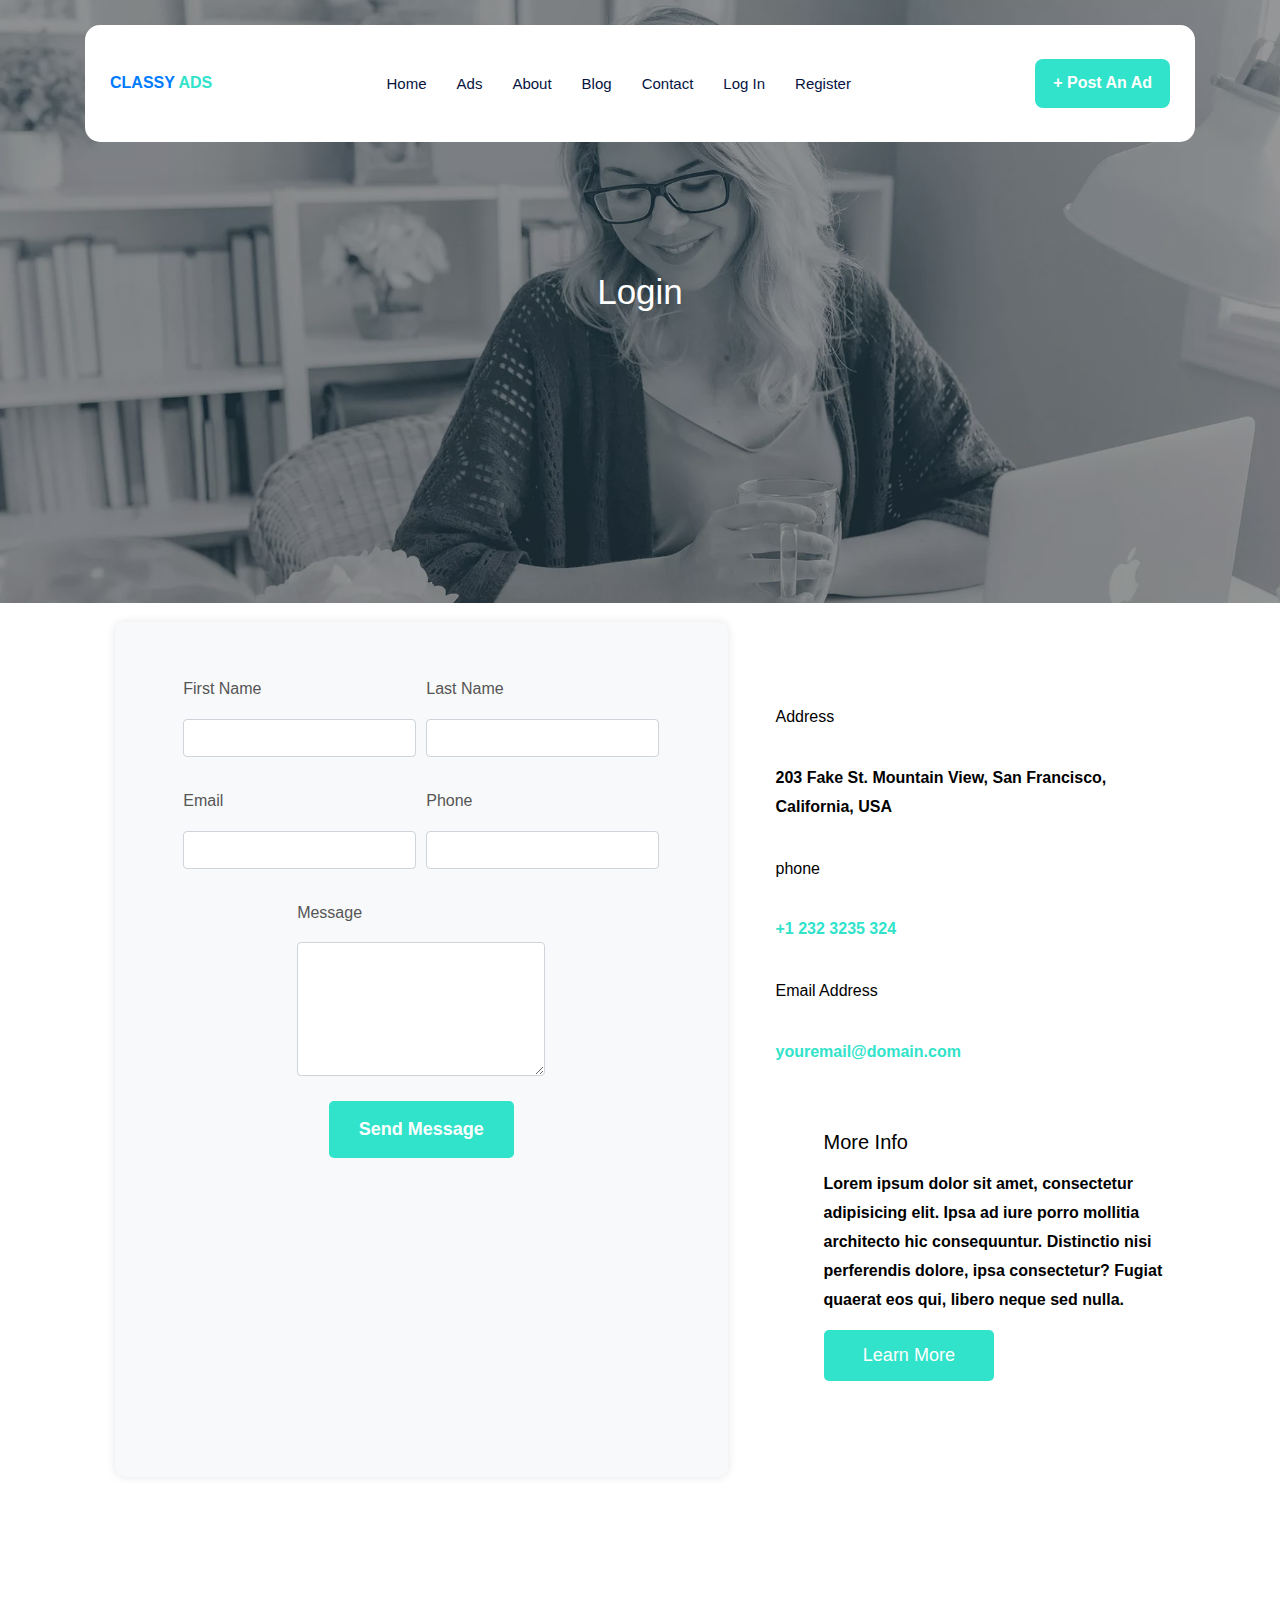
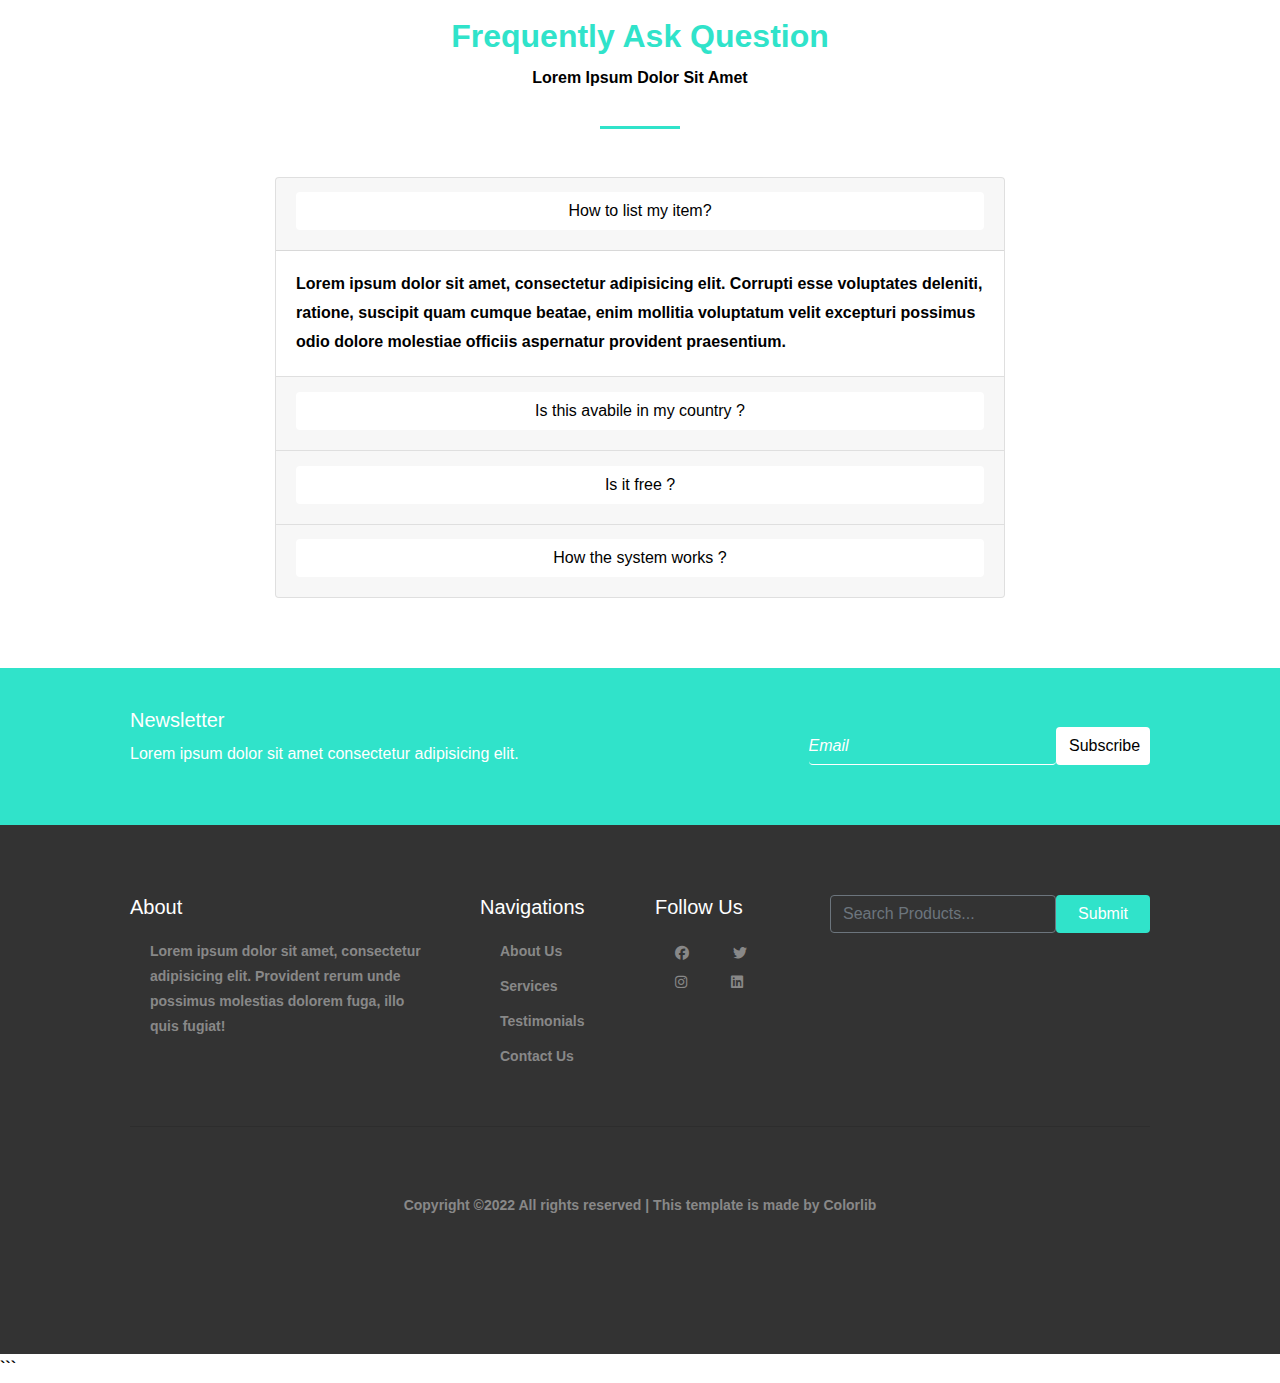
<file: contact.html>
<!DOCTYPE html>
<html lang="en">
<head>
    <meta charset="UTF-8">
    <meta name="viewport" content="width=device-width, initial-scale=1.0">
    <title>contact</title>
    <link rel="stylesheet" href="https://cdnjs.cloudflare.com/ajax/libs/font-awesome/6.7.2/css/all.min.css"
    integrity="sha512-Evv84Mr4kqVGRNSgIGL/F/aIDqQb7xQ2vcrdIwxfjThSH8CSR7PBEakCr51Ck+w+/U6swU2Im1vVX0SVk9ABhg=="
    crossorigin="anonymous" referrerpolicy="no-referrer" />
    <link rel="stylesheet" href="https://stackpath.bootstrapcdn.com/bootstrap/4.5.2/css/bootstrap.min.css">
    <link rel="stylesheet" href="contact.css">
</head>
<body>
    <div class="parint-container">
        <!-- start container project -->
        <div class="container">
            <!-- start -Nav-Bar-->
        <div class="header-nav">
    <Nav>
                <a href="#">CLASSY <span>ADS</span></a>
                <ul>
                    <li class="nav-item"><a class="nav-link" href="index.html">Home</a></li>
                    <li class="nav-item"><a class="nav-link" href="ads.html">Ads</a></li>
                    <li class="nav-item"><a class="nav-link" href="about.html">About</a></li>
                    <li class="nav-item"><a class="nav-link" href="blog.html">Blog</a></li>
                    <li class="nav-item"><a class="nav-link" href="contact.html">Contact</a></li>
                    <li class="nav-item"><a class="nav-link" href="login.html">Log In</a></li>
                    <li class="nav-item"><a class="nav-link" href="register.html">Register</a></li>
    
                </ul>
    
            <div>
            <button class="button">+ Post An Ad</button>
    
                </div>
                </div>
    </Nav>
    </div>
    
    
    <!-- start section-1 -->
    <section class="section-1">
    <div class="section-1">
        <h1>Login</h1>
    </div>
    </section>
    <!-- enddiv section-1 -->
    <!-- start section-2 -->
    <section class="contact">
    <div class="container">
        <div class="row">
            <div class="col-md-7 p-5">
                <form>
                    <div class="form-row">
                        <div class="form-group col-md-6">
                            <label for="firstName">First Name</label>
                            <input type="text" id="firstName" class="form-control">
                        </div>
                        <div class="form-group col-md-6">
                            <label for="lastName">Last Name</label>
                            <input type="text" id="lastName" class="form-control">
                        </div>
                    </div>
                    <div class="form-row">
                        <div class="form-group col-md-6">
                            <label for="email">Email</label>
                            <input type="email" id="email" class="form-control">
                        </div>
                        <div class="form-group col-md-6">
                            <label for="phone">Phone</label>
                            <input type="tel" id="phone" class="form-control">
                        </div>
                    </div>
                    <div class="form-group">
                        <label for="message">Message</label>
                        <textarea id="message" class="form-control" rows="5"></textarea>
                    </div>
                    <button type="submit">Send Message</button>
                </form>
            </div>
            <div class="col-md-5 p-5">
            <div class="row">
                <div class="col-12">
                    <div class="box">
                        <div class="address">
                            <h6>Address</h6>
                            <p>203 Fake St. Mountain View, San Francisco, California, USA</p>
                        </div>
                        <div class="phone">
                            <h6>phone</h6>
                            <p>
                                <a href="#">+1 232 3235 324</a>
                            </p>
                        </div>
                        <div class="mail">
                            <h6>Email Address</h6>
                            <p>
                                <a href="#">youremail@domain.com</a>
                            </p>
                        </div>
                    </div>
                </div>
                <div class="col-12 m-5">
                <div class="box">
                    <h5>More Info</h5>
                    <p class="my-3">Lorem ipsum dolor sit amet, consectetur adipisicing elit. Ipsa ad iure porro mollitia architecto hic consequuntur. Distinctio nisi perferendis dolore, ipsa consectetur? Fugiat quaerat eos qui, libero neque sed nulla.</p>
                    <button class="btn">Learn More</button>
                </div>
                </div>
            </div>
            </div>
        </div>
    </div>
</section>
    <!-- end section-2 -->
    <!-- start section-3 -->
<section class="ask">
    <div class="container">
        <div class="head">
            <h2>Frequently Ask Question</h2>
            <p>Lorem Ipsum Dolor Sit Amet</p>
        </div>
        <div class="row justify-content-center">
            <div class="col-lg-8 mt-5">
                <div class="accordion" id="accordionExample">
                    <div class="card">
                        <div class="card-header" id="headingOne">
                            <h2>
                                <button class="btn btn-link" type="button" data-toggle="collapse" data-target="#collapseOne" aria-expanded="true" aria-controls="collapseOne">
                                How to list my item?
                                </button>
                            </h2>
                        </div>

                        <div id="collapseOne" class="collapse show" aria-labelledby="headingOne" data-parent="#accordionExample">
                            <div class="card-body">
                            Lorem ipsum dolor sit amet, consectetur adipisicing elit. Corrupti esse voluptates deleniti, ratione, suscipit quam cumque beatae, enim mollitia voluptatum velit excepturi possimus odio dolore molestiae officiis aspernatur provident praesentium.
                            </div>
                        </div>
                    </div>
                    <div class="card">
                        <div class="card-header" id="headingTwo">
                            <h2>
                                <button class="btn btn-link collapsed" type="button" data-toggle="collapse" data-target="#collapseTwo" aria-expanded="false" aria-controls="collapseTwo">
                                Is this avabile in my country ?
                                </button>
                            </h2>
                        </div>
                        <div id="collapseTwo" class="collapse" aria-labelledby="headingTwo" data-parent="#accordionExample">
                            <div class="card-body">
                            Lorem ipsum dolor sit amet, consectetur adipisicing elit. Corrupti esse voluptates deleniti, ratione, suscipit quam cumque beatae, enim mollitia voluptatum velit excepturi possimus odio dolore molestiae officiis aspernatur provident praesentium.
                            </div>
                        </div>
                    </div>
                    <div class="card">
                        <div class="card-header" id="headingThree">
                            <h2>
                                <button class="btn btn-link collapsed" type="button" data-toggle="collapse" data-target="#collapseThree" aria-expanded="false" aria-controls="collapseThree">
                                Is it free ?
                                </button>
                            </h2>
                        </div>
                        <div id="collapseThree" class="collapse" aria-labelledby="headingThree" data-parent="#accordionExample">
                            <div class="card-body">
                            Lorem ipsum dolor sit amet, consectetur adipisicing elit. Corrupti esse voluptates deleniti, ratione, suscipit quam cumque beatae, enim mollitia voluptatum velit excepturi possimus odio dolore molestiae officiis aspernatur provident praesentium.
                            </div>
                        </div>
                    </div>
                    <div class="card">
                        <div class="card-header" id="headingFour">
                            <h2>
                                <button class="btn btn-link collapsed" type="button" data-toggle="collapse" data-target="#collapseFour" aria-expanded="false" aria-controls="collapseFour">
                                How the system works ?
                                </button>
                            </h2>
                        </div>
                        <div id="collapseFour" class="collapse" aria-labelledby="headingFour" data-parent="#accordionExample">
                            <div class="card-body">
                            Lorem ipsum dolor sit amet, consectetur adipisicing elit. Corrupti esse voluptates deleniti, ratione, suscipit quam cumque beatae, enim mollitia voluptatum velit excepturi possimus odio dolore molestiae officiis aspernatur provident praesentium.
                            </div>
                        </div>
                    </div>
                </div>
            </div>
        </div>
    </div>
</section>
    <!-- end section-3 -->
     <!-- start section-4 -->
     <section class="email">
        <div class="container">
        <div class="row align-items-center">
        <div class="col-md-6">
            <h5 class="mb-2">Newsletter</h5>
            <p>Lorem ipsum dolor sit amet consectetur adipisicing elit.</p>
        </div>
        <div class="col-md-6">
            <form action="#">
                <input type="email" placeholder="Email" class="form-control">
                <input type="submit" value="Subscribe" class="btn btn-white">
            </form>
        </div>
        </div>
        </div>
        </section>
     <!-- end section-4 -->
      <!-- start footer -->
      <footer>
        <div class="container">
<div class="row">
    <div class="col-lg-4 mb-4">
    <div class="info">
        <h6>About</h6>
        <p>Lorem ipsum dolor sit amet, consectetur adipisicing elit. Provident rerum unde possimus molestias dolorem fuga, illo quis fugiat!</p>
    </div>
    </div>
    <div class="col-lg-2 mb-4">
<div class="info">
    <h6>Navigations</h6>
    <ul>
        <li>About Us</li>
        <li>Services</li>
        <li>Testimonials</li>
        <li>Contact Us</li>
    </ul>
</div>
</div>
<div class="col-lg-2 mb-4">
    <div class="info">
        <h6>Follow Us</h6>
        <div class="social">
        <a href="#"><i class="fab fa-facebook"></i></a>
        <a href="#"><i class="fab fa-twitter"></i></a>
        <a href="#"><i class="fab fa-instagram"></i></a>
        <a href="#"><i class="fab fa-linkedin"></i></a>
        </div>
    </div>
</div>
<div class="col-lg-4 mb-4">
<div class="info">
    <form action="#" class="d-flex">
<input type="text" class="form-control border-secondary text-white bg-transparent w-100" placeholder="Search Products...">
<input type="submit"  class="btn">
    </form>
</div>
</div>
</div>
<hr>
<div class="copyright">
    <p>Copyright ©2022 All rights reserved | This template is made by Colorlib</p>
</div>
        </div>
</footer>
    <!-- end footer -->
    <script src="https://code.jquery.com/jquery-3.5.1.slim.min.js"></script>
    <script src="https://cdn.jsdelivr.net/npm/@popperjs/core@2.5.3/dist/umd/popper.min.js"></script>
    <script src="https://stackpath.bootstrapcdn.com/bootstrap/4.5.2/js/bootstrap.min.js"></script>
</body>
</html>
```
</file>
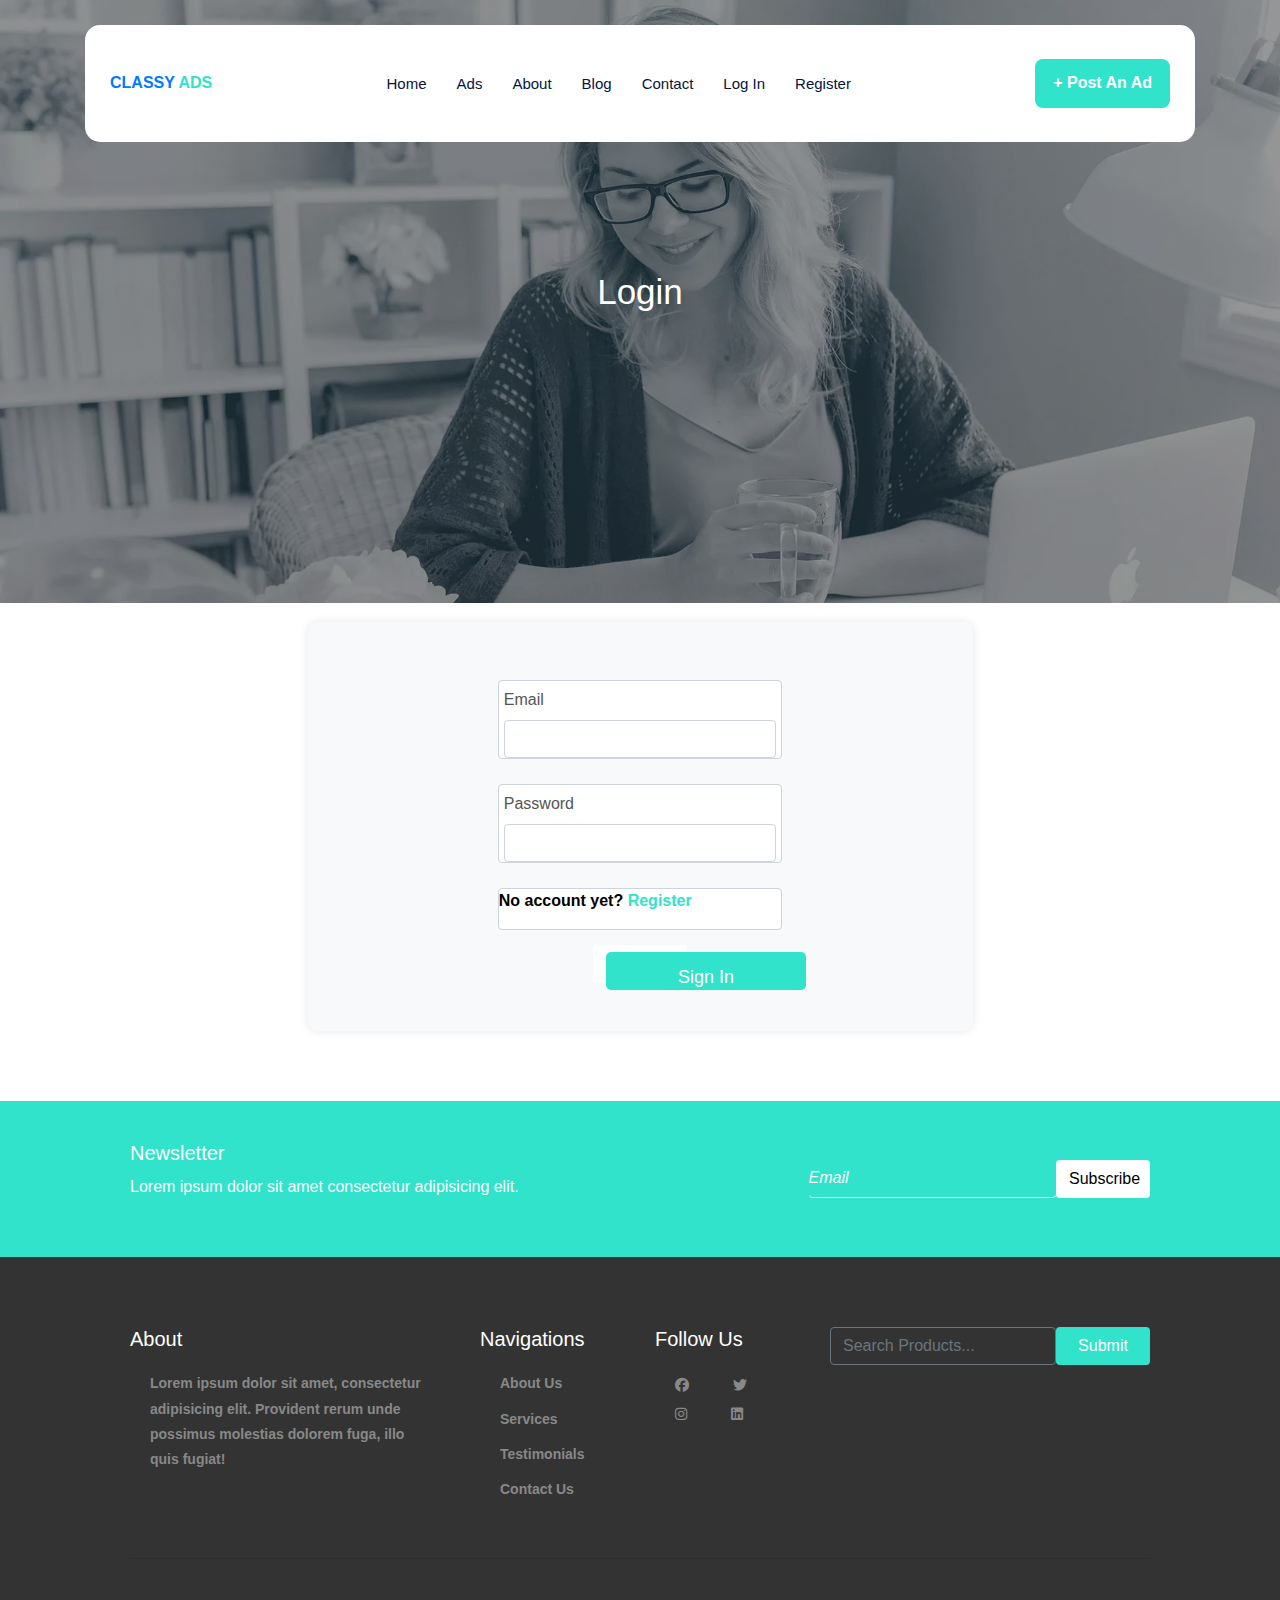
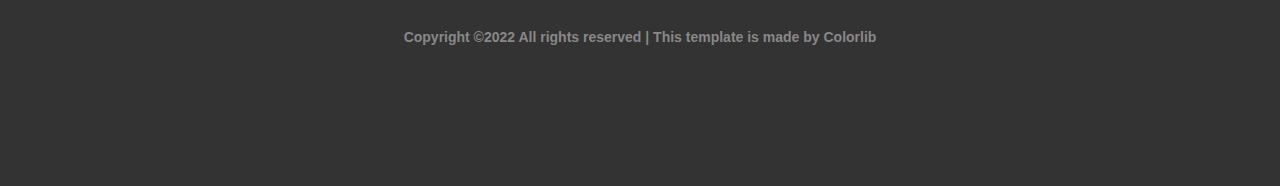
<file: login.html>
<!DOCTYPE html>
<html lang="en">
<head>
    <meta charset="UTF-8">
    <meta name="viewport" content="width=device-width, initial-scale=1.0">
    <title>Login</title>
    <link rel="stylesheet" href="https://cdnjs.cloudflare.com/ajax/libs/font-awesome/6.7.2/css/all.min.css"
    integrity="sha512-Evv84Mr4kqVGRNSgIGL/F/aIDqQb7xQ2vcrdIwxfjThSH8CSR7PBEakCr51Ck+w+/U6swU2Im1vVX0SVk9ABhg=="
    crossorigin="anonymous" referrerpolicy="no-referrer" />
    <link rel="stylesheet" href="https://stackpath.bootstrapcdn.com/bootstrap/4.5.2/css/bootstrap.min.css">
    <link rel="stylesheet" href="login.css">
</head>
<body>
    <div class="parint-container">
    <!-- start container project -->
    <div class="container">
        <!-- start -Nav-Bar-->
    <div class="header-nav">
<Nav>
            <a href="#">CLASSY <span>ADS</span></a>
            <ul>
                <li class="nav-item"><a class="nav-link" href="index.html">Home</a></li>
                <li class="nav-item"><a class="nav-link" href="ads.html">Ads</a></li>
                <li class="nav-item"><a class="nav-link" href="about.html">About</a></li>
                <li class="nav-item"><a class="nav-link" href="blog.html">Blog</a></li>
                <li class="nav-item"><a class="nav-link" href="contact.html">Contact</a></li>
                <li class="nav-item"><a class="nav-link" href="login.html">Log In</a></li>
                <li class="nav-item"><a class="nav-link" href="register.html">Register</a></li>

            </ul>

        <div>
        <button class="button">+ Post An Ad</button>

            </div>
            </div>
</Nav>
</div>


<!-- start section-1 -->
<section class="section-1">
<div class="section-1">
    <h1>Login</h1>
</div>
</section>
<!-- enddiv section-1 -->
 <!-- start section-2  -->
<section class="login">
<div class="container">
<div class="row justify-content-center">
<div class="col-md-7 p-5">
<form>
    <div class="form-group col-md-6">
        <label for="email">Email</label>
        <input type="email" id="firstName" class="form-control">
    </div>
    <div class="form-group col-md-6">
        <label for="password">Password</label>
        <input type="password" id="password" class="form-control">
    </div>
    <div class="form-group form-check p-0">
    <p>No account yet? <span>Register</span></p>
    </div>
    <div class="btn">
    <button type="submit" class="btn btn-primary">Sign In</button>
</div>
</form>
</div>
</div>
</div>
</section>
 <!-- end section-2 -->
  <!-- start section-3 -->
  <section class="email">
    <div class="container">
    <div class="row align-items-center">
    <div class="col-md-6">
        <h5 class="mb-2">Newsletter</h5>
        <p>Lorem ipsum dolor sit amet consectetur adipisicing elit.</p>
    </div>
    <div class="col-md-6">
        <form action="#">
            <input type="email" placeholder="Email" class="form-control">
            <input type="submit" value="Subscribe" class="btn btn-white">
        </form>
    </div>
    </div>
    </div>
    </section>
  <!-- end section-3 -->
   <!-- start footer -->
   <footer>
    <div class="container">
<div class="row">
<div class="col-lg-4 mb-4">
<div class="info">
    <h6>About</h6>
    <p>Lorem ipsum dolor sit amet, consectetur adipisicing elit. Provident rerum unde possimus molestias dolorem fuga, illo quis fugiat!</p>
</div>
</div>
<div class="col-lg-2 mb-4">
<div class="info">
<h6>Navigations</h6>
<ul>
    <li>About Us</li>
    <li>Services</li>
    <li>Testimonials</li>
    <li>Contact Us</li>
</ul>
</div>
</div>
<div class="col-lg-2 mb-4">
<div class="info">
    <h6>Follow Us</h6>
    <div class="social">
    <a href="#"><i class="fab fa-facebook"></i></a>
    <a href="#"><i class="fab fa-twitter"></i></a>
    <a href="#"><i class="fab fa-instagram"></i></a>
    <a href="#"><i class="fab fa-linkedin"></i></a>
    </div>
</div>
</div>
<div class="col-lg-4 mb-4">
<div class="info">
<form action="#" class="d-flex">
<input type="text" class="form-control border-secondary text-white bg-transparent w-100" placeholder="Search Products...">
<input type="submit"  class="btn">
</form>
</div>
</div>
</div>
<hr>
<div class="copyright">
<p>Copyright ©2022 All rights reserved | This template is made by Colorlib</p>
</div>
    </div>
</footer>
   <!-- end footer -->
</body>
</html>
</file>
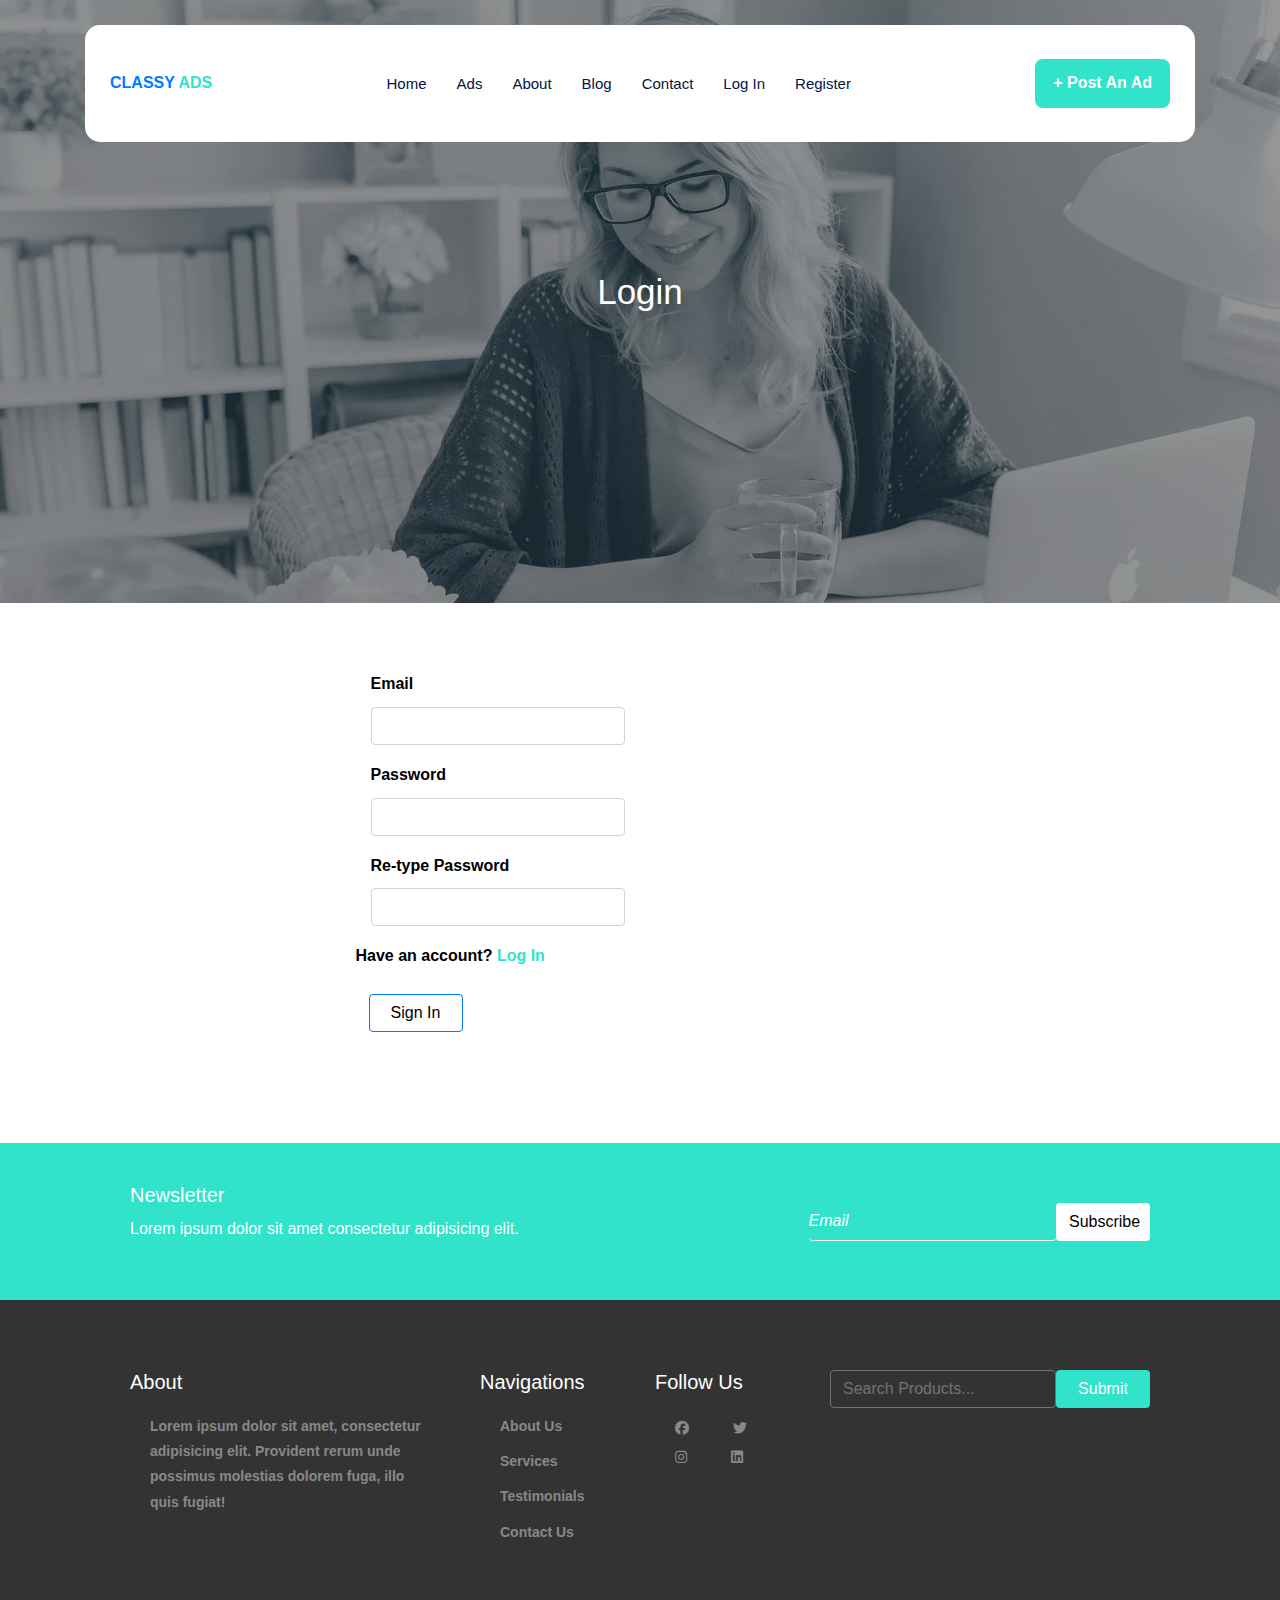
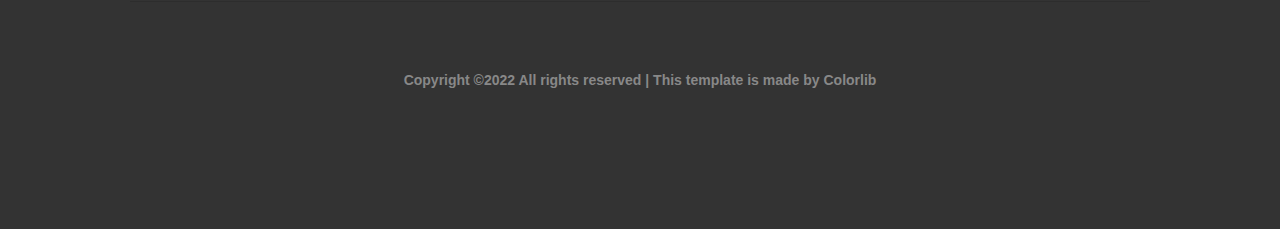
<file: register.html>
<!DOCTYPE html>
<html lang="en">
<head>
    <meta charset="UTF-8">
    <meta name="viewport" content="width=device-width, initial-scale=1.0">
    <title>Register</title>
    <link rel="stylesheet" href="https://cdnjs.cloudflare.com/ajax/libs/font-awesome/6.7.2/css/all.min.css"
    integrity="sha512-Evv84Mr4kqVGRNSgIGL/F/aIDqQb7xQ2vcrdIwxfjThSH8CSR7PBEakCr51Ck+w+/U6swU2Im1vVX0SVk9ABhg=="
    crossorigin="anonymous" referrerpolicy="no-referrer" />
    <link rel="stylesheet" href="https://stackpath.bootstrapcdn.com/bootstrap/4.5.2/css/bootstrap.min.css">
    <link rel="stylesheet" href="register.css">
</head>
<body>
    <div class="parint-container">
        <!-- start container project -->
        <div class="container">
            <!-- start -Nav-Bar-->
        <div class="header-nav">
    <Nav>
                <a href="#">CLASSY <span>ADS</span></a>
                <ul>
                    <li class="nav-item"><a class="nav-link" href="index.html">Home</a></li>
                    <li class="nav-item"><a class="nav-link" href="ads.html">Ads</a></li>
                    <li class="nav-item"><a class="nav-link" href="about.html">About</a></li>
                    <li class="nav-item"><a class="nav-link" href="blog.html">Blog</a></li>
                    <li class="nav-item"><a class="nav-link" href="contact.html">Contact</a></li>
                    <li class="nav-item"><a class="nav-link" href="login.html">Log In</a></li>
                    <li class="nav-item"><a class="nav-link" href="register.html">Register</a></li>
    
                </ul>
    
            <div>
            <button class="button">+ Post An Ad</button>
    
                </div>
                </div>
    </Nav>
    </div>
    
    
    <!-- start section-1 -->
    <section class="section-1">
    <div class="section-1">
        <h1>Login</h1>
    </div>
    </section>
    <!-- enddiv section-1 -->
     <!-- start section-2 -->
     <section class="register">
        <div class="container">
        <div class="row justify-content-center">
        <div class="col-md-7 p-5">
        <form>
            <div class="form-group col-md-6">
                <label for="email">Email</label>
                <input type="email" id="firstName" class="form-control">
            </div>
            <div class="form-group col-md-6">
                <label for="password">Password</label>
                <input type="password" id="password" class="form-control">
            </div>
            <div class="form-group col-md-6">
                <label for="password">Re-type Password</label>
                <input type="password" id="password" class="form-control">
            </div>
            <div class="form-group form-check p-0">
            <p>Have an account? <span>Log In</span></p>
            </div>
            <div class="btn">
            <button type="submit" class="btn btn-primary">Sign In</button>
        </div>
        </form>
        </div>
        </div>
        </div>
        </section>
     <!-- end section-2 -->
      <!-- start section-3 -->
  <section class="email">
    <div class="container">
    <div class="row align-items-center">
    <div class="col-md-6">
        <h5 class="mb-2">Newsletter</h5>
        <p>Lorem ipsum dolor sit amet consectetur adipisicing elit.</p>
    </div>
    <div class="col-md-6">
        <form action="#">
            <input type="email" placeholder="Email" class="form-control">
            <input type="submit" value="Subscribe" class="btn btn-white">
        </form>
    </div>
    </div>
    </div>
    </section>
  <!-- end section-3 -->
   <!-- start footer -->
   <footer>
    <div class="container">
<div class="row">
<div class="col-lg-4 mb-4">
<div class="info">
    <h6>About</h6>
    <p>Lorem ipsum dolor sit amet, consectetur adipisicing elit. Provident rerum unde possimus molestias dolorem fuga, illo quis fugiat!</p>
</div>
</div>
<div class="col-lg-2 mb-4">
<div class="info">
<h6>Navigations</h6>
<ul>
    <li>About Us</li>
    <li>Services</li>
    <li>Testimonials</li>
    <li>Contact Us</li>
</ul>
</div>
</div>
<div class="col-lg-2 mb-4">
<div class="info">
    <h6>Follow Us</h6>
    <div class="social">
    <a href="#"><i class="fab fa-facebook"></i></a>
    <a href="#"><i class="fab fa-twitter"></i></a>
    <a href="#"><i class="fab fa-instagram"></i></a>
    <a href="#"><i class="fab fa-linkedin"></i></a>
    </div>
</div>
</div>
<div class="col-lg-4 mb-4">
<div class="info">
<form action="#" class="d-flex">
<input type="text" class="form-control border-secondary text-white bg-transparent w-100" placeholder="Search Products...">
<input type="submit"  class="btn">
</form>
</div>
</div>
</div>
<hr>
<div class="copyright">
<p>Copyright ©2022 All rights reserved | This template is made by Colorlib</p>
</div>
    </div>
</footer>
   <!-- end footer -->
</body>
</html>
</file>
<file: style.css>
/*  start rools */
*{
    margin: 0;
    padding: 0;
    box-sizing: border-box;
    font-family: sans-serif;
    color: #000;
    font-weight: 600;
    cursor: pointer;
}

.container{
    width: 1240px;
    margin: auto;
}

.parint-container{
    background: linear-gradient(#00000068,#0000006c),url(./IMAGE/image.webp);
    width: 100%;
    height: 67vh;
    background-position: top;
    background-repeat: no-repeat;
    background-size: cover;
    background-attachment: fixed;

}

span{
    color: #30e3ca;
}

a{
text-decoration: none;
}
ul li{
    list-style: none;
}


.button{
padding: 10px 18px;
background-color: #30e3ca;
color: #fff;
border-radius: 8px;
border: none;
}
/*  end rools */
/* -------------------------------------------------------------------- */
/* start style nav  */

.header-nav{
padding-top: 25px;
}

Nav{
    background-color: #fff;
    display: flex;
    align-items: center;
    justify-content: space-between;
    flex-direction: row;
    padding: 25px ;
    width: 100%;
    border-radius: 15px;
}

nav ul {
    display: flex;
    padding: 0;
    margin: 0;
}

nav ul li {
    margin-right: 10px; 
}

nav .nav-item .nav-link{
    color: #051441 ;
    padding: 20px 10px;
    position: relative;
    transition: all 0.3s;
    font-size: 15px;
    font-weight: 500;
}

nav .nav-item .nav-link:hover,
nav .nav-item .nav-link:hover::before,
nav .nav-item .nav-link.active{
    color: #30e3ca;
    background-color: #00000000;
}

nav .nav-item .nav-link:hover::before,
nav .nav-item .nav-link.active::before{
    width: calc(100% - 40px);
}


/* end style nav  */
/* -------------------------------- */
/* start section-1 */

.home{
    display: flex;
    flex-direction: column;
    align-items: center;
    justify-content: center;
    height: 40vh;
}

.home  h1{
    color: #fff;
    font-size: 35px ; 
    margin-bottom: 10px;
}

.home form {
    background: rgba(255, 255, 255, 0.3);
    border-radius: 7px;
    padding: 20px;
    align-items: center;
    justify-content: center;
}

.home .form-inline {
    display: -ms-flexbox;
    display: flex;
    -ms-flex-flow: row wrap;
    flex-flow: row wrap;
    -ms-flex-align: center;
    align-items: center
}

.home form input {
    width: 100% !important;
    margin: 10px 10px; /* Add margin below each input */
}



.form-inline .form-group {
    display: -ms-flexbox;
    display: flex;
    -ms-flex: 0 0 auto;
    flex: 0 0 auto;
    -ms-flex-flow: row wrap;
    flex-flow: row wrap;
    -ms-flex-align: center;
    align-items: center;
    margin-bottom: 0;
    width: 100%;
}

input:not([type="image" i], [type="range" i], [type="checkbox" i], [type="radio" i]){
    overflow-clip-margin: 0px !important;
    overflow: clip !important;
}

input[type="text" i]{
    padding-block: 1px;
    padding-inline: 2px;
}

.form-control:focus {
    color: #495057;
    background-color: #fff;
    border-color: #80bdff;
    outline: 0;
    box-shadow: 0 0 0 .2rem rgba(0,123,255,.25)
}

.w-100 {
    width: 100%!important
}

.align-items-center {
    -ms-flex-align: center!important;
    align-items: center!important
}

.row {
    display: -ms-flexbox;
    display: flex;
    -ms-flex-wrap: wrap;
    flex-wrap: wrap;
    margin-right: -15px;
    margin-left: -15px
}

.btn {
    background: #30e3ca;
    color: white;
}

.btn {
    display: inline-block;
    font-weight: 400;
    color: white;
    text-align: center;
    vertical-align: middle;
    -webkit-user-select: none;
    -moz-user-select: none;
    -ms-user-select: none;
    user-select: none;
    background-color: #30e3ca;
    border: 1px solid transparent;
    padding: .375rem .75rem;
    font-size: 1rem;
    line-height: 1.5;
    border-radius: .25rem;
    transition: color .15s ease-in-out,background-color .15s ease-in-out,border-color .15s ease-in-out,box-shadow .15s ease-in-out
}

.btn.focus,
.btn:focus {
    box-shadow: unset;
    color: #30e3ca;
}

.home{
    margin-bottom: 200px;
}

/* end  section-1 */
/* ---------------- */
/* start section-2 */
.featured .numbers {
    position: relative;
    margin-top: -120px;
    background-color: #fff;
    border-radius: 10px;
    margin-bottom: 50px;
    
}

.featured .numbers .box{
    background-color: #fff;
    display: flex;
    justify-content: center;
    align-items: center;
    text-align: center;
    flex-direction: column;
    padding: 30px 10px;
    border-radius: 10px;
    transition: all 0.5s;
    position: relative;
    top: 0;
    color: black;
}

.featured .numbers .box:hover {
    background-color: #30e3ca;
    top: -20px;
}

.featured .numbers .box i {
    font-size: 32px;
    color: #30e3ca;
    transition: 0.5s;
}


.featured .numbers .box h5 {
    font-size: 14px;
    margin: 10px 0;
    color: #666;
    transition: 0.5s;
}

.featured .numbers .box a{
    text-decoration: none;
    width: 170px;
    height: 152.39px;
}

.featured .numbers .box a:hover{
    text-decoration: none;
}

.featured .numbers .box:hover h5,
.featured .numbers .box:hover i,
.featured .numbers .box:hover p {
    color: white;
}

.featured .numbers .box p {
    background-color: #dedede;
    padding: 1px 15px;
    border-radius: 50px;
    font-size: 12px;
    transition: 0.5s;
}

.featured .numbers .box:hover p {
    background-color: #1bc5ad;
}
/* end section-2 */
/* ----------------------- */
/* start section-3 */

.section-3 .ads h5{
    font-size: 1.25rem;
}

.section-3{
    padding: 70px 0;
    background-color: #f8f9fa!important;
}

.section-3 .container{
    width: 100%;
    padding: 0 60px;
}

.section-3 .container .row{
    display: flex;
    flex-wrap: wrap;
    margin-left: -15px;
    margin-right: -15px;
}

.section-3 .col-lg-6 col-md-12{ 
    width: 50%; 
    position: relative;
    padding-left: 15px;
    padding-right: 15px;
    margin-bottom: 30px; 
}

.section-3 .col-md-6{
    width: 50%;
    position: relative;
    padding-left: 15px;
    padding-right: 15px;
    margin-bottom: 30px;  
}

.section-3 .ads .card {
    position: relative;
    display: flex;
    flex-direction: column;
    flex-wrap: nowrap;
    background-color: #fff;
    background-clip: border-box;
    border: none;
    border-radius: 0.25rem;
    box-shadow: 0 0.125rem 0.25rem rgba(0, 0, 0, 0.1);
    transition: transform 0.3s ease-in-out;
    margin: 10px; 
}

.section-3 .ads .card:hover {
    transform: translateY(-5px);
}

.section-3 .ads .img {
    height: 200px;
    overflow: hidden;
}

.section-3 .ads .img img {
    height: 100%;
    width: 100%;
    object-fit: cover;
    transition: transform 0.3s ease;
}

.section-3 .ads .img:hover img {
    transform: scale(1.1);
}

.section-3 .ads .card .card-body {
    padding: 1rem;
}

.section-3 .ads .card .categ {
    margin-bottom: 0.5rem;
}

.section-3 .ads .card .categ p {
    font-size: 0.75rem;
    background-color: #dedede;
    padding: 0.25rem 0.5rem;
    border-radius: 1rem;
    color: black;
    display: inline-block;
}

.section-3 .ads .card .categ i {
    color: #30e3ca;
    padding: 0.5rem;
    border-radius: 50%;
    transition: 0.3s;
    margin-right: 0.25rem;
}

.section-3 .ads .card .categ i:hover {
    color: white;
    background-color: red;
}

.section-3 .ads .card .title h4 {
    font-size: 1.25rem;
    color: #30e3ca;
    margin-bottom: 0.25rem;
    font-weight: 700;
}

.section-3 .ads .card .title p {
    font-size: 0.875rem;
    color: #6c757d;
}

.section-3 .ads .card .rate {
    font-size: 0.875rem;
    margin-top: 0.5rem;
}

.section-3 .ads .card .rate .icons i {
    color: #f89d13;
}

.section-3 .ads .card .rate .icons i:last-child {
    color: black;
}
/* end section-3 */
/* --------------------- */
/* start section-4 */
.head {
    margin: 0 auto;
    width: fit-content;
    text-align: center;
    position: relative;
    padding-bottom: 20px;
}

.head h2 {
    color: #30e3ca;
    font-weight: 700;
}

.head:before {
    content: "";
    position: absolute;
    bottom: 0;
    width: 80px;
    border-bottom: 3px solid #30e3ca;
    left: 50%;
    transform: translatex(-50%);
}

.head p{
    margin-top: 1em;
    margin-bottom: 1em;
}

.product {
    padding: 70px 0;
}

.product .container{
    width: 100%;
    padding: 0 60px;
}

/* تحسين الكاردات في قسم المنتجات */
.product .row {
    display: grid;
    grid-template-columns: repeat(auto-fit, minmax(280px, 1fr));
    gap: 20px;
    padding: 0;
    margin: 0;
}

.product .card {
    background-color: #fff;
    border-radius: 15px;
    overflow: hidden;
    box-shadow: 0 0 0 rgba(0, 0, 0, 0);
    transition: all 0.3s ease-in-out;
    display: flex;
    flex-direction: column;
    cursor: pointer;
}

.product .card:hover {
    transform: translateY(-8px);
    box-shadow: 0 10px 25px rgba(0, 0, 0, 0.15);
}

.product .card .img {
    height: 200px;
    overflow: hidden;
}

.product .card .img img {
    height: 100%;
    width: 100%;
    object-fit: cover;
    transition: transform 0.4s ease;
}

.product .card:hover .img img {
    transform: scale(1.1);
}

.product .card .card-body {
    padding: 1rem;
    display: flex;
    flex-direction: column;
    gap: 10px;
}

.product .card .categ p {
    background-color: #e4e4e4;
    padding: 4px 10px;
    border-radius: 50px;
    font-size: 13px;
    color: #333;
    display: inline-block;
}

.product .card .title h4 {
    font-size: 1.2rem;
    font-weight: bold;
    color: #30e3ca;
}

.product .card .title p {
    font-size: 0.9rem;
    color: #666;
    line-height: 1.5;
}

/* تحسين الأيقونات */
.product .card .categ i {
    color: #30e3ca;
    margin-right: 5px;
    transition: 0.3s;
}

.product .card .categ i:hover {
    color: #fff;
    background-color: #f00;
    border-radius: 50%;
    padding: 5px;
}

/* end section-4 */
/* ---------------------- */
/* start section-5 */
.section-5{
    padding: 70px 0;
    background-color: #f8f9fa!important;
    margin-bottom: 20px;
}

.section-5 .container{
    width: 100%;
    padding: 0 60px;
}

.section-5 .container .head {
    margin: 0 auto;
    width: fit-content;
    text-align: center;
    position: relative;
    padding-bottom: 20px;
}

.section-5 .container .head h2 {
    color: #30e3ca;
    font-weight: 700;
}

.section-5 .container .head:before {
    content: "";
    position: absolute;
    bottom: 0;
    width: 80px;
    border-bottom: 3px solid #30e3ca;
    left: 50%;
    transform: translatex(-50%);
}


.section-5 .container .row{
    display: flex;
    flex-wrap: wrap;
    margin-left: -15px;
    margin-right: -15px;
}

.section-5 .col-lg-6 col-md-12{ 
    width: 50%; 
    position: relative;
    padding-left: 15px;
    padding-right: 15px;
    margin-bottom: 30px; 
}

.section-5 .col-md-6{
    width: 50%;
    position: relative;
    padding-left: 15px;
    padding-right: 15px;
    margin-bottom: 30px;  
}

.section-5 .ads .card {
    position: relative;
    display: flex;
    flex-direction: column;
    flex-wrap: nowrap;
    background-color: #fff;
    background-clip: border-box;
    border: none;
    border-radius: 0.25rem;
    box-shadow: 0 0.125rem 0.25rem rgba(0, 0, 0, 0.1);
    transition: transform 0.3s ease-in-out;
    margin: 10px; 
}

.section-5 .ads .card:hover {
    transform: translateY(-5px);
}

.section-5 .ads .img {
    height: 200px;
    overflow: hidden;
}

.section-5 .ads .img img {
    height: 100%;
    width: 100%;
    object-fit: cover;
    transition: transform 0.3s ease;
}

.section-5 .ads .img:hover img {
    transform: scale(1.1);
}

.section-5 .ads .card .card-body {
    padding: 1rem;
}

.section-5 .ads .card .categ {
    margin-bottom: 0.5rem;
}

.section-5 .ads .card .categ p {
    font-size: 0.75rem;
    background-color: #dedede;
    padding: 0.25rem 0.5rem;
    border-radius: 1rem;
    color: black;
    display: inline-block;
}

.section-5 .ads .card .categ i {
    color: #30e3ca;
    padding: 0.5rem;
    border-radius: 50%;
    transition: 0.3s;
    margin-right: 0.25rem;
}

.section-5 .ads .card .categ i:hover {
    color: white;
    background-color: red;
}

.section-5 .ads .card .title h4 {
    font-size: 1.25rem;
    color: #30e3ca;
    margin-bottom: 0.25rem;
    font-weight: 700;
}

.section-5 .ads .card .title p {
    font-size: 0.875rem;
    color: #6c757d;
}

.section-5 .ads .card .rate {
    font-size: 0.875rem;
    margin-top: 0.5rem;
}

.section-5 .ads .card .rate .icons i {
    color: #f89d13;
}

.section-5 .ads .card .rate .icons i:last-child {
    color: black;
}
/* end section-5 */
/* ------------------ */
/* start section-6 */
.test{
    margin-bottom: 20px;
}
.test .container {
    padding: 0 60px;
}

.test .container .head {
    margin: 0 auto;
    width: fit-content;
    text-align: center;
    position: relative;
    padding-bottom: 20px;
}

.test .container .head h2 {
    color: #30e3ca;
    font-weight: 700;
}

.test .container .head:before {
    content: "";
    position: absolute;
    bottom: 0;
    width: 80px;
    border-bottom: 3px solid #30e3ca;
    left: 50%;
    transform: translatex(-50%);
}

.test .container .person{
    text-align: center;
    display: flex;
    justify-content: center;
    align-items: center;
    flex-direction: column;
    margin-top: 50px;
}

.test .img {
    width: 100px;
    margin-bottom: 10px;
}

.test .img img {
    border-radius: 50%;
    width: 100%;
    height: 100%;
}

.test .person p {
    font-size: 24px;
    font-style: italic;
    margin-top: 30px;
}
/* end section-6 */
/* ----------------- */
/* start section 7 */
.blog .container{
    display: flex;
    justify-content: space-between; /* Distribute items evenly */
    align-items: flex-start; /* Align items to the top */
    flex-wrap: wrap;
    margin:auto;
    padding: 0 60px;
    width: 100%;
    margin-top: 100px;
    margin-bottom: 100px;
}

.blog .container .row{
    display: flex;
    justify-content: normal;
    align-items: normal;
    flex-wrap: wrap;
    margin: 0 -15px; /* Correct the negative margins */
}

.blog .col-lg-8 {
    width: 66.666667%; /* Adjust width for main content */
}

.blog .col-lg-4 {
    width: 33.333333%; /* Adjust width for sidebar */
}

.blog .box {
    text-align: start;
    margin-bottom: 30px;
}

.blog .box img {
    border-radius: 5px;
    width: 100%; /* Make images responsive */
    height: auto;
}

.blog .box h3 {
    font-size: 20px;
    margin-top: 20px;
}

.blog .box p {
    color: #777; /* Add some color to the paragraph */
    line-height: 1.6; /* Improve readability */
}


.blog .box .info {
    margin: 10px 0;
    font-size: 12px;
    color: #666;
}

.blog .box .info .mx-1{
    margin-left: 0.25rem;
    margin-right: 0.25rem;
}

.blog .box .info a {
    color: #30e3ca;
}

.blog .box > p {
    font-size: 14px;
}

.btn.focus,
.btn:focus {
    box-shadow: unset;
    background-color: #30e3ca;
    color: white;
}

.btn{
    background-color:#30e3ca;
    color: white;
}

/* end section-7 */
/* ---------------------- */
/* start section-8 */
.email {
    background-color: #30e3ca;
    color: white;
    padding: 40px 0;
}

.email .container{
    width: 100%;
    padding: 0 60px;
}

.align-items-center{
    display: flex;
    align-items: center;
}

.row{
    display: flex;
    flex-wrap: wrap;
    margin-left: -15px;
    margin-right: -15px;
}

.col-md-6{
    position: relative;
    width: 100%;
    padding-right: 15px;
    padding-left: 15px;
}

.col-md-6 h5{
    font-size: 20px;
    font-weight: 500;
    color: #fff;
    margin-bottom: 20px;
}

.col-md-6 p{
    font-family: 'Nanum Gothic', sans-serif;
    font-size: 16px;
    line-height: 1.8;
    font-weight: 400;
    color: #fff;
}

.email {
    background-color: #30e3ca;
    color: white;
    padding: 40px 0;
}

.email form{
    display: flex;
    justify-content: flex-end;
    align-items: center;
    flex-direction: row;
}

.email .form-control {
    display: block;
    width: 50%;
    height: calc(1.5em + .75rem + 2px);
    padding: .375rem .75rem;
    font-size: 1rem;
    font-weight: 400;
    line-height: 1.5;
    color: #495057;
    background-color: #fff;
    background-clip: padding-box;
    border: 1px solid #ced4da;
    border-radius: .25rem;
    transition: border-color .15s ease-in-out,box-shadow .15s ease-in-out
}


.email .col-md-6 .form-control {
    border: none;
    border-bottom: 1px solid #fff;
    background: none;
    padding-left: 0;
    box-shadow: unset;
}

.btn {
    width: 94px;
    height: 38px;
    background-color: white;
    color: black;
}

.btn:hover{
    background-color: #fff;
    color: #30e3ca;
    border: 1px solid white;
}

.email .col-md-6 .form-control::placeholder{
    color: white;
    font-style: italic;
}

/* end section-8 */
/* ----------------- */
/* start footer */
footer {
    padding: 70px 0;
    background-color: #333;
    color: white;
}

footer .container{
    width: 100%;
    padding: 0 60px;
}

footer .container .row{
    display: flex;
    flex-wrap: wrap;
    margin-left: -15px;
    margin-right: -15px;
}

footer .col-lg-4{
    width: 33.3333%;
    position: relative;
    padding-left: 15px;
    padding-right: 15px;
    margin-bottom: 30px;
}

footer .col-lg-4 h6{
    font-size: 20px;
    font-weight: 500;
    color: #fff;
    margin-bottom: 20px;
}

footer .col-lg-4 p{
    color: #888;
    font-size: 14px;
}

footer .col-lg-2 h6{
    font-size: 20px;
    font-weight: 500;
    color: #fff;
    margin-bottom: 20px;
}

footer .col-lg-2 ul li{
    list-style: none;
    margin-bottom: 10px;
    color: #888;
    font-size: 14px;
}

footer .info p,
footer .info li,
footer .info i {
    color: #888;
    font-size: 14px;
    margin: 0 20px;
}

footer .info li {
    margin-bottom: 5px;
}

footer .info d-flex{
    display: flex;
    flex-direction: row;
    flex-wrap: nowrap;
    width: 75px;
    margin-left: auto;
}

footer .info .d-flex {
    display: flex;
    align-items: flex-end; 
}

footer .info .d-flex .form-control {
    flex: 1;
}

footer .info .d-flex .btn {
    background: #30e3ca;
    color: #fff;
    font-weight: 400;
}

footer .info .d-flex .text-white {
    color: #fff!important
}

footer .info .d-flex .w-100{
    width: 100%!important;
}

footer .info .d-flex .border-secondary{
    border-color: #6c757d!important;
}

footer .info .d-flex .bg-transparent{
    background-color: transparent!important;
}

footer .info .d-flex .form-control{
    display: flex;
    width: 100%;
    height: calc(1.5em + .75rem + 2px);
    padding: .375rem .75rem;
    font-size: 1rem;
    font-weight: 400;
    line-height: 1.5;
    color: #495057;
    background-color: #fff;
    background-clip: padding-box;
    border: 1px solid #ced4da;
    border-radius: .25rem;
    transition: border-color .15s ease-in-out,box-shadow .15s ease-in-out
}

footer .col-lg-4 .btn:hover {
    color: #212529;
    text-decoration: none
}

footer .copyright p {
    padding: 50px 0;
    font-size: 14px;
    color: #888;
    text-align: center;
}
/* end footer */
</file>
<file: about.css>
/*  start rools */
*{
    margin: 0;
    padding: 0;
    box-sizing: border-box;
    font-family: sans-serif;
    color: #000;
    font-weight: 600;
    cursor: pointer;
}

.container{
    width: 1240px;
    margin: auto;
}

.parint-container{
    background: linear-gradient(#00000068,#0000006c),url(./IMAGE/image.webp);
    width: 100%;
    height: 67vh;
    background-position: top;
    background-repeat: no-repeat;
    background-size: cover;
    background-attachment: fixed;

}

span{
    color: #30e3ca;
}

a{
text-decoration: none;
}
ul li{
    list-style: none;
}


.button{
padding: 10px 18px;
background-color: #30e3ca;
color: #fff;
border-radius: 8px;
border: none;
}
/*  end rools */
/* -------------------------------------------------------------------- */
/* start style nav  */

.header-nav{
padding-top: 25px;
}

Nav{
    background-color: #fff;
    display: flex;
    align-items: center;
    justify-content: space-between;
    flex-direction: row;
    padding: 25px ;
    width: 100%;
    border-radius: 15px;
}

nav ul {
    display: flex;
    padding: 0;
    margin: 0;
}

nav ul li {
    margin-right: 10px; 
}

nav .nav-item .nav-link{
    color: #051441 ;
    padding: 20px 10px;
    position: relative;
    transition: all 0.3s;
    font-size: 15px;
    font-weight: 500;
}

nav .nav-item .nav-link:hover,
nav .nav-item .nav-link:hover::before,
nav .nav-item .nav-link.active{
    color: #30e3ca;
    background-color: #00000000;
}

nav .nav-item .nav-link:hover::before,
nav .nav-item .nav-link.active::before{
    width: calc(100% - 40px);
}


/* end style nav  */
/* -------------------------------- */
/* start section-1 */

.section-1{
    display: flex;
    flex-direction: column;
    align-items: center;
    justify-content: center;
    height: 40vh;
}

.section-1  h1{
    color: #fff;
    font-size: 35px ; 
    margin-bottom: 10px;
}
/* end  section-1 */
/* ---------------------------------- */



/* start section 2 */
.section-2{
    padding: 70px 0;
    background-color: #f8f9fa!important;
}

.section-2 .container{
    width: 100%;
    padding: 0 60px;
}

.section-2 .container .row{
    display: flex;
    flex-wrap: wrap;
    margin-left: -15px;
    margin-right: -15px;
}

.section-2 .col-lg-6 col-md-12{ 
    width: 50%; 
    position: relative;
    padding-left: 15px;
    padding-right: 15px;
    margin-bottom: 30px; 
}

.section-2 .col-md-6{
    width: 50%;
    position: relative;
    padding-left: 15px;
    padding-right: 15px;
    margin-bottom: 30px;  
}

.section-2 .ads .card {
    position: relative;
    display: flex;
    flex-direction: column;
    flex-wrap: nowrap;
    background-color: #fff;
    background-clip: border-box;
    border: none;
    border-radius: 0.25rem;
    box-shadow: 0 0.125rem 0.25rem rgba(0, 0, 0, 0.1);
    transition: transform 0.3s ease-in-out;
    margin: 10px; 
}

.section-2 .ads .card:hover {
    transform: translateY(-5px);
}

.section-2 .ads .img {
    height: 200px;
    overflow: hidden;
}

.section-2 .ads .img img {
    height: 100%;
    width: 100%;
    object-fit: cover;
    transition: transform 0.3s ease;
}

.section-2 .ads .img:hover img {
    transform: scale(1.1);
}

.section-2 .ads .card .card-body {
    padding: 1rem;
}

.section-2 .ads .card .categ {
    margin-bottom: 0.5rem;
}

.section-2 .ads .card .categ p {
    font-size: 0.75rem;
    background-color: #dedede;
    padding: 0.25rem 0.5rem;
    border-radius: 1rem;
    color: black;
    display: inline-block;
}

.section-2 .ads .card .categ i {
    color: #30e3ca;
    padding: 0.5rem;
    border-radius: 50%;
    transition: 0.3s;
    margin-right: 0.25rem;
}

.section-2 .ads .card .categ i:hover {
    color: white;
    background-color: red;
}

.section-2 .ads .card .title h4 {
    font-size: 1.25rem;
    color: #30e3ca;
    margin-bottom: 0.25rem;
    font-weight: 700;
}

.section-2 .ads .card .title p {
    font-size: 0.875rem;
    color: #6c757d;
}

.section-2 .ads .card .rate {
    font-size: 0.875rem;
    margin-top: 0.5rem;
}

.section-2 .ads .card .rate .icons i {
    color: #f89d13;
}

.section-2 .ads .card .rate .icons i:last-child {
    color: black;
}

.my-5{
    margin-top: 3rem!important;
    margin-bottom: 3rem!important;
    text-align: center;
}

.pages a.active {
    background-color: #dedede;
}

.pages a {
    color: white;
    background-color: #30e3ca;
    font-size: 20px;
    width: 40px;
    height: 40px;
    border-radius: 50%;
    display: inline-block;
    text-align: center;
    line-height: 40px;
}

.section-2{
    margin-bottom: 10px;
}
/* end section-2 */
/* -------------------------- */
/* start section-3 */
.form {
    text-align: left;
}

.form form {
    display: block; 
    max-width: 300px; 
    margin: 0 auto; 
    padding: 20px; 
    background-color: #f9f9f9; 
    border: 1px solid #ddd; 
    border-radius: 5px; 
}

.form form input,
.form form select {
    display: block;
    width: 100%;
    padding: 10px;
    margin-bottom: 10px; /* Add margin to the bottom of input and select elements */
    border: 1px solid #ccc;
    border-radius: 4px;
    box-sizing: border-box;
    font-size: 16px;
}

.form form input:focus,
.form form select:focus {
    border-color: #66afe9;
    outline: 0;
    box-shadow: inset 0 1px 1px rgba(0,0,0,.075), 0 0 8px rgba(102,175,233,.6);
}

.form form h3 {
    font-size: 24px; 
    margin-bottom: 20px; 
    color: #333; 
    text-align: center; 
}

.form form .form-group {
    margin-bottom: 15px; /* Add margin to the bottom of form groups */
}

.form form .form-group label {
    display: block;
    margin-bottom: 5px;
    font-weight: bold;
    color: #555; 
}

.form form .form-group input[type="range"] {
    width: 100%;
}

.form-check {
    position: relative;
    display: block;
    padding-left: 1.25rem;
    margin-bottom: 10px; /* Add margin to the bottom of checkboxes */
}

.form-check-input {
    position: absolute;
    margin: 0;
}

.form-check-input:disabled~.form-check-label,.form-check-input[disabled]~.form-check-label {
    color: #6c757d
}

.form-check-label {
    margin: 0;
}

.info h6{
    font-size: 1rem;
    font-weight: 500;
    line-height: 1.2;
}

.info p{
    font-family: 'Nanum Gothic', sans-serif;
    line-height: 1.8;
    font-weight: 400;
}


/* end section-3 */
/* ---------------------------- */
/* start section 4 */
.section-4{
    padding: 70px 0;
    background-color: #f8f9fa!important;
    margin-bottom: 20px;
}

.section-4 .container{
    width: 100%;
    padding: 0 60px;
}

.section-4 .container .head {
    margin: 0 auto;
    width: fit-content;
    text-align: center;
    position: relative;
    padding-bottom: 20px;
}

.section-4 .container .head h2 {
    color: #30e3ca;
    font-weight: 700;
}

.section-4 .container .head:before {
    content: "";
    position: absolute;
    bottom: 0;
    width: 80px;
    border-bottom: 3px solid #30e3ca;
    left: 50%;
    transform: translatex(-50%);
}


.section-4 .container .row{
    display: flex;
    flex-wrap: wrap;
    margin-left: -15px;
    margin-right: -15px;
}

.section-4 .col-lg-6 col-md-12{ 
    width: 50%; 
    position: relative;
    padding-left: 15px;
    padding-right: 15px;
    margin-bottom: 30px; 
}

.section-4 .col-md-6{
    width: 50%;
    position: relative;
    padding-left: 15px;
    padding-right: 15px;
    margin-bottom: 30px;  
}

.section-4 .ads .card {
    position: relative;
    display: flex;
    flex-direction: column;
    flex-wrap: nowrap;
    background-color: #fff;
    background-clip: border-box;
    border: none;
    border-radius: 0.25rem;
    box-shadow: 0 0.125rem 0.25rem rgba(0, 0, 0, 0.1);
    transition: transform 0.3s ease-in-out;
    margin: 10px; 
}

.section-4 .ads .card:hover {
    transform: translateY(-5px);
}

.section-4 .ads .img {
    height: 200px;
    overflow: hidden;
}

.section-4 .ads .img img {
    height: 100%;
    width: 100%;
    object-fit: cover;
    transition: transform 0.3s ease;
}

.section-4 .ads .img:hover img {
    transform: scale(1.1);
}

.section-4 .ads .card .card-body {
    padding: 1rem;
}

.section-4 .ads .card .categ {
    margin-bottom: 0.5rem;
}

.section-4 .ads .card .categ p {
    font-size: 0.75rem;
    background-color: #dedede;
    padding: 0.25rem 0.5rem;
    border-radius: 1rem;
    color: black;
    display: inline-block;
}

.section-4 .ads .card .categ i {
    color: #30e3ca;
    padding: 0.5rem;
    border-radius: 50%;
    transition: 0.3s;
    margin-right: 0.25rem;
}

.section-4 .ads .card .categ i:hover {
    color: white;
    background-color: red;
}

.section-4 .ads .card .title h4 {
    font-size: 1.25rem;
    color: #30e3ca;
    margin-bottom: 0.25rem;
    font-weight: 700;
}

.section-4 .ads .card .title p {
    font-size: 0.875rem;
    color: #6c757d;
}

.section-4 .ads .card .rate {
    font-size: 0.875rem;
    margin-top: 0.5rem;
}

.section-4 .ads .card .rate .icons i {
    color: #f89d13;
}

.section-4 .ads .card .rate .icons i:last-child {
    color: black;
}

/* end section-4 */
/* ----------------------- */
/* start section-5 */
.test{
    margin-bottom: 20px;
}
.test .container {
    padding: 0 60px;
}

.test .container .head {
    margin: 0 auto;
    width: fit-content;
    text-align: center;
    position: relative;
    padding-bottom: 20px;
}

.test .container .head h2 {
    color: #30e3ca;
    font-weight: 700;
}

.test .container .head:before {
    content: "";
    position: absolute;
    bottom: 0;
    width: 80px;
    border-bottom: 3px solid #30e3ca;
    left: 50%;
    transform: translatex(-50%);
}

.test .container .person{
    text-align: center;
    display: flex;
    justify-content: center;
    align-items: center;
    flex-direction: column;
    margin-top: 50px;
}

.test .img {
    width: 100px;
    margin-bottom: 10px;
}

.test .img img {
    border-radius: 50%;
    width: 100%;
    height: 100%;
}

.test .person p {
    font-size: 24px;
    font-style: italic;
    margin-top: 30px;
}

/* end section-5 */
/* --------------------------- */
/* start section-6 */
.email {
    background-color: #30e3ca;
    color: white;
    padding: 40px 0;
}

.email .container{
    width: 100%;
    padding: 0 60px;
}

.align-items-center{
    display: flex;
    align-items: center;
}

.row{
    display: flex;
    flex-wrap: wrap;
    margin-left: -15px;
    margin-right: -15px;
}

.col-md-6{
    position: relative;
    width: 100%;
    padding-right: 15px;
    padding-left: 15px;
}

.col-md-6 h5{
    font-size: 20px;
    font-weight: 500;
    color: #fff;
    margin-bottom: 20px;
}

.col-md-6 p{
    font-family: 'Nanum Gothic', sans-serif;
    font-size: 16px;
    line-height: 1.8;
    font-weight: 400;
    color: #fff;
}

.email {
    background-color: #30e3ca;
    color: white;
    padding: 40px 0;
}

.email form{
    display: flex;
    justify-content: flex-end;
    align-items: center;
    flex-direction: row;
}

.email .form-control {
    display: block;
    width: 50%;
    height: calc(1.5em + .75rem + 2px);
    padding: .375rem .75rem;
    font-size: 1rem;
    font-weight: 400;
    line-height: 1.5;
    color: #495057;
    background-color: #fff;
    background-clip: padding-box;
    border: 1px solid #ced4da;
    border-radius: .25rem;
    transition: border-color .15s ease-in-out,box-shadow .15s ease-in-out
}


.email .col-md-6 .form-control {
    border: none;
    border-bottom: 1px solid #fff;
    background: none;
    padding-left: 0;
    box-shadow: unset;
}

.btn {
    width: 94px;
    height: 38px;
    background-color: white;
    color: black;
}

.btn:hover{
    background-color: #fff;
    color: #30e3ca;
    border: 1px solid white;
}

.email .col-md-6 .form-control::placeholder{
    color: white;
    font-style: italic;
}


/* end section-6 */
/* -------------- */
/* start footer */
footer {
    padding: 70px 0;
    background-color: #333;
    color: white;
}

footer .container{
    width: 100%;
    padding: 0 60px;
}

footer .container .row{
    display: flex;
    flex-wrap: wrap;
    margin-left: -15px;
    margin-right: -15px;
}

footer .col-lg-4{
    width: 33.3333%;
    position: relative;
    padding-left: 15px;
    padding-right: 15px;
    margin-bottom: 30px;
}

footer .col-lg-4 h6{
    font-size: 20px;
    font-weight: 500;
    color: #fff;
    margin-bottom: 20px;
}

footer .col-lg-4 p{
    color: #888;
    font-size: 14px;
}

footer .col-lg-2 h6{
    font-size: 20px;
    font-weight: 500;
    color: #fff;
    margin-bottom: 20px;
}

footer .col-lg-2 ul li{
    list-style: none;
    margin-bottom: 10px;
    color: #888;
    font-size: 14px;
}

footer .info p,
footer .info li,
footer .info i {
    color: #888;
    font-size: 14px;
    margin: 0 20px;
}

footer .info li {
    margin-bottom: 5px;
}

footer .info d-flex{
    display: flex;
    flex-direction: row;
    flex-wrap: nowrap;
    width: 75px;
    margin-left: auto;
}

footer .info .d-flex {
    display: flex;
    align-items: flex-end; 
}

footer .info .d-flex .form-control {
    flex: 1;
}

footer .info .d-flex .btn {
    background: #30e3ca;
    color: #fff;
    font-weight: 400;
}

footer .info .d-flex .text-white {
    color: #fff!important
}

footer .info .d-flex .w-100{
    width: 100%!important;
}

footer .info .d-flex .border-secondary{
    border-color: #6c757d!important;
}

footer .info .d-flex .bg-transparent{
    background-color: transparent!important;
}

footer .info .d-flex .form-control{
    display: flex;
    width: 100%;
    height: calc(1.5em + .75rem + 2px);
    padding: .375rem .75rem;
    font-size: 1rem;
    font-weight: 400;
    line-height: 1.5;
    color: #495057;
    background-color: #fff;
    background-clip: padding-box;
    border: 1px solid #ced4da;
    border-radius: .25rem;
    transition: border-color .15s ease-in-out,box-shadow .15s ease-in-out
}

footer .col-lg-4 .btn:hover {
    color: #212529;
    text-decoration: none
}

footer .copyright p {
    padding: 50px 0;
    font-size: 14px;
    color: #888;
    text-align: center;
}
/* end footer */

@media (max-width: 767.98px) {
    .container {
        width: 100%; 
        padding: 0 15px; 
    }

    .parint-container {
        height: auto; 
    }

    .home {
        height: auto; 
        padding: 20px;
    }

    .home h1 {
        font-size: 28px;
    }

    .home form {
        padding: 10px;
    }

    .section-2 .col-md-6 {
        width: 100%; 
    }

    .section-4 .col-md-6 {
        width: 100%; 
    }

    .email .col-md-6 {
        width: 100%;
        text-align: center; 
        margin-bottom: 15px;
    }

    .email form {
        justify-content: center; 
    }

    footer .col-lg-4,
    footer .col-lg-2 {
        width: 100%; 
        margin-bottom: 20px;
        text-align: center; 
    }
}


@media (max-width: 991.98px) {
    .section-2 .col-md-6 {
        width: 50%; 
    }

    .section-4 .col-md-6 {
        width: 50%; 
    }
}


@media (max-width: 1199.98px) {
    .container {
        width: 960px; 
    }
}
</file>
<file: ads.css>
/*  start rools */
*{
    margin: 0;
    padding: 0;
    box-sizing: border-box;
    font-family: sans-serif;
    color: #000;
    font-weight: 600;
    cursor: pointer;
}

.container{
    width: 1240px;
    margin: auto;
}

.parint-container{
    background: linear-gradient(#00000068,#0000006c),url(./IMAGE/image.webp);
    width: 100%;
    height: 67vh;
    background-position: top;
    background-repeat: no-repeat;
    background-size: cover;
    background-attachment: fixed;

}

span{
    color: #30e3ca;
}

a{
text-decoration: none;
}
ul li{
    list-style: none;
}


.button{
padding: 10px 18px;
background-color: #30e3ca;
color: #fff;
border-radius: 8px;
border: none;
}
/*  end rools */
/* -------------------------------------------------------------------- */
/* start style nav  */

.header-nav{
padding-top: 25px;
}

Nav{
    background-color: #fff;
    display: flex;
    align-items: center;
    justify-content: space-between;
    flex-direction: row;
    padding: 25px ;
    width: 100%;
    border-radius: 15px;
}

nav ul {
    display: flex;
    padding: 0;
    margin: 0;
}

nav ul li {
    margin-right: 10px; 
}

nav .nav-item .nav-link{
    color: #051441 ;
    padding: 20px 10px;
    position: relative;
    transition: all 0.3s;
    font-size: 15px;
    font-weight: 500;
}

nav .nav-item .nav-link:hover,
nav .nav-item .nav-link:hover::before,
nav .nav-item .nav-link.active{
    color: #30e3ca;
    background-color: #00000000;
}

nav .nav-item .nav-link:hover::before,
nav .nav-item .nav-link.active::before{
    width: calc(100% - 40px);
}


/* end style nav  */
/* -------------------------------- */
/* start section-1 */

.section-1{
    display: flex;
    flex-direction: column;
    align-items: center;
    justify-content: center;
    height: 40vh;
}

.section-1  h1{
    color: #fff;
    font-size: 35px ; 
    margin-bottom: 10px;
}
/* end  section-1 */
/* ---------------------------------- */



/* start section 2 */
.section-2{
    padding: 70px 0;
    background-color: #f8f9fa!important;
}

.section-2 .container{
    width: 100%;
    padding: 0 60px;
}

.section-2 .container .row{
    display: flex;
    flex-wrap: wrap;
    margin-left: -15px;
    margin-right: -15px;
}

.section-2 .col-lg-6 col-md-12{ 
    width: 50%; 
    position: relative;
    padding-left: 15px;
    padding-right: 15px;
    margin-bottom: 30px; 
}

.section-2 .col-md-6{
    width: 50%;
    position: relative;
    padding-left: 15px;
    padding-right: 15px;
    margin-bottom: 30px;  
}

.section-2 .ads .card {
    position: relative;
    display: flex;
    flex-direction: column;
    flex-wrap: nowrap;
    background-color: #fff;
    background-clip: border-box;
    border: none;
    border-radius: 0.25rem;
    box-shadow: 0 0.125rem 0.25rem rgba(0, 0, 0, 0.1);
    transition: transform 0.3s ease-in-out;
    margin: 10px; 
}

.section-2 .ads .card:hover {
    transform: translateY(-5px);
}

.section-2 .ads .img {
    height: 200px;
    overflow: hidden;
}

.section-2 .ads .img img {
    height: 100%;
    width: 100%;
    object-fit: cover;
    transition: transform 0.3s ease;
}

.section-2 .ads .img:hover img {
    transform: scale(1.1);
}

.section-2 .ads .card .card-body {
    padding: 1rem;
}

.section-2 .ads .card .categ {
    margin-bottom: 0.5rem;
}

.section-2 .ads .card .categ p {
    font-size: 0.75rem;
    background-color: #dedede;
    padding: 0.25rem 0.5rem;
    border-radius: 1rem;
    color: black;
    display: inline-block;
}

.section-2 .ads .card .categ i {
    color: #30e3ca;
    padding: 0.5rem;
    border-radius: 50%;
    transition: 0.3s;
    margin-right: 0.25rem;
}

.section-2 .ads .card .categ i:hover {
    color: white;
    background-color: red;
}

.section-2 .ads .card .title h4 {
    font-size: 1.25rem;
    color: #30e3ca;
    margin-bottom: 0.25rem;
    font-weight: 700;
}

.section-2 .ads .card .title p {
    font-size: 0.875rem;
    color: #6c757d;
}

.section-2 .ads .card .rate {
    font-size: 0.875rem;
    margin-top: 0.5rem;
}

.section-2 .ads .card .rate .icons i {
    color: #f89d13;
}

.section-2 .ads .card .rate .icons i:last-child {
    color: black;
}

.my-5{
    margin-top: 3rem!important;
    margin-bottom: 3rem!important;
    text-align: center;
}

.pages a.active {
    background-color: #dedede;
}

.pages a {
    color: white;
    background-color: #30e3ca;
    font-size: 20px;
    width: 40px;
    height: 40px;
    border-radius: 50%;
    display: inline-block;
    text-align: center;
    line-height: 40px;
}

.section-2{
    margin-bottom: 10px;
}
/* end section-2 */
/* -------------------------- */
/* start section-3 */
.form {
    text-align: left;
}

.form form {
    display: block; 
    max-width: 300px; 
    margin: 0 auto; 
    padding: 20px; 
    background-color: #f9f9f9; 
    border: 1px solid #ddd; 
    border-radius: 5px; 
}

.form form input,
.form form select {
    display: block;
    width: 100%;
    padding: 10px;
    margin-bottom: 10px; /* Add margin to the bottom of input and select elements */
    border: 1px solid #ccc;
    border-radius: 4px;
    box-sizing: border-box;
    font-size: 16px;
}

.form form input:focus,
.form form select:focus {
    border-color: #66afe9;
    outline: 0;
    box-shadow: inset 0 1px 1px rgba(0,0,0,.075), 0 0 8px rgba(102,175,233,.6);
}

.form form h3 {
    font-size: 24px; 
    margin-bottom: 20px; 
    color: #333; 
    text-align: center; 
}

.form form .form-group {
    margin-bottom: 15px; /* Add margin to the bottom of form groups */
}

.form form .form-group label {
    display: block;
    margin-bottom: 5px;
    font-weight: bold;
    color: #555; 
}

.form form .form-group input[type="range"] {
    width: 100%;
}

.form-check {
    position: relative;
    display: block;
    padding-left: 1.25rem;
    margin-bottom: 10px; /* Add margin to the bottom of checkboxes */
}

.form-check-input {
    position: absolute;
    margin: 0;
}

.form-check-input:disabled~.form-check-label,.form-check-input[disabled]~.form-check-label {
    color: #6c757d
}

.form-check-label {
    margin: 0;
}

.info h6{
    font-size: 1rem;
    font-weight: 500;
    line-height: 1.2;
}

.info p{
    font-family: 'Nanum Gothic', sans-serif;
    line-height: 1.8;
    font-weight: 400;
}


/* end section-3 */
/* ---------------------------- */
/* start section 4 */
.section-4{
    padding: 70px 0;
    background-color: #f8f9fa!important;
    margin-bottom: 20px;
}

.section-4 .container{
    width: 100%;
    padding: 0 60px;
}

.section-4 .container .head {
    margin: 0 auto;
    width: fit-content;
    text-align: center;
    position: relative;
    padding-bottom: 20px;
}

.section-4 .container .head h2 {
    color: #30e3ca;
    font-weight: 700;
}

.section-4 .container .head:before {
    content: "";
    position: absolute;
    bottom: 0;
    width: 80px;
    border-bottom: 3px solid #30e3ca;
    left: 50%;
    transform: translatex(-50%);
}


.section-4 .container .row{
    display: flex;
    flex-wrap: wrap;
    margin-left: -15px;
    margin-right: -15px;
}

.section-4 .col-lg-6 col-md-12{ 
    width: 50%; 
    position: relative;
    padding-left: 15px;
    padding-right: 15px;
    margin-bottom: 30px; 
}

.section-4 .col-md-6{
    width: 50%;
    position: relative;
    padding-left: 15px;
    padding-right: 15px;
    margin-bottom: 30px;  
}

.section-4 .ads .card {
    position: relative;
    display: flex;
    flex-direction: column;
    flex-wrap: nowrap;
    background-color: #fff;
    background-clip: border-box;
    border: none;
    border-radius: 0.25rem;
    box-shadow: 0 0.125rem 0.25rem rgba(0, 0, 0, 0.1);
    transition: transform 0.3s ease-in-out;
    margin: 10px; 
}

.section-4 .ads .card:hover {
    transform: translateY(-5px);
}

.section-4 .ads .img {
    height: 200px;
    overflow: hidden;
}

.section-4 .ads .img img {
    height: 100%;
    width: 100%;
    object-fit: cover;
    transition: transform 0.3s ease;
}

.section-4 .ads .img:hover img {
    transform: scale(1.1);
}

.section-4 .ads .card .card-body {
    padding: 1rem;
}

.section-4 .ads .card .categ {
    margin-bottom: 0.5rem;
}

.section-4 .ads .card .categ p {
    font-size: 0.75rem;
    background-color: #dedede;
    padding: 0.25rem 0.5rem;
    border-radius: 1rem;
    color: black;
    display: inline-block;
}

.section-4 .ads .card .categ i {
    color: #30e3ca;
    padding: 0.5rem;
    border-radius: 50%;
    transition: 0.3s;
    margin-right: 0.25rem;
}

.section-4 .ads .card .categ i:hover {
    color: white;
    background-color: red;
}

.section-4 .ads .card .title h4 {
    font-size: 1.25rem;
    color: #30e3ca;
    margin-bottom: 0.25rem;
    font-weight: 700;
}

.section-4 .ads .card .title p {
    font-size: 0.875rem;
    color: #6c757d;
}

.section-4 .ads .card .rate {
    font-size: 0.875rem;
    margin-top: 0.5rem;
}

.section-4 .ads .card .rate .icons i {
    color: #f89d13;
}

.section-4 .ads .card .rate .icons i:last-child {
    color: black;
}

/* end section-4 */
/* ----------------------- */
/* start section-5 */
.test{
    margin-bottom: 20px;
}
.test .container {
    padding: 0 60px;
}

.test .container .head {
    margin: 0 auto;
    width: fit-content;
    text-align: center;
    position: relative;
    padding-bottom: 20px;
}

.test .container .head h2 {
    color: #30e3ca;
    font-weight: 700;
}

.test .container .head:before {
    content: "";
    position: absolute;
    bottom: 0;
    width: 80px;
    border-bottom: 3px solid #30e3ca;
    left: 50%;
    transform: translatex(-50%);
}

.test .container .person{
    text-align: center;
    display: flex;
    justify-content: center;
    align-items: center;
    flex-direction: column;
    margin-top: 50px;
}

.test .img {
    width: 100px;
    margin-bottom: 10px;
}

.test .img img {
    border-radius: 50%;
    width: 100%;
    height: 100%;
}

.test .person p {
    font-size: 24px;
    font-style: italic;
    margin-top: 30px;
}

/* end section-5 */
/* --------------------------- */
/* start section-6 */
.email {
    background-color: #30e3ca;
    color: white;
    padding: 40px 0;
}

.email .container{
    width: 100%;
    padding: 0 60px;
}

.align-items-center{
    display: flex;
    align-items: center;
}

.row{
    display: flex;
    flex-wrap: wrap;
    margin-left: -15px;
    margin-right: -15px;
}

.col-md-6{
    position: relative;
    width: 100%;
    padding-right: 15px;
    padding-left: 15px;
}

.col-md-6 h5{
    font-size: 20px;
    font-weight: 500;
    color: #fff;
    margin-bottom: 20px;
}

.col-md-6 p{
    font-family: 'Nanum Gothic', sans-serif;
    font-size: 16px;
    line-height: 1.8;
    font-weight: 400;
    color: #fff;
}

.email {
    background-color: #30e3ca;
    color: white;
    padding: 40px 0;
}

.email form{
    display: flex;
    justify-content: flex-end;
    align-items: center;
    flex-direction: row;
}

.email .form-control {
    display: block;
    width: 50%;
    height: calc(1.5em + .75rem + 2px);
    padding: .375rem .75rem;
    font-size: 1rem;
    font-weight: 400;
    line-height: 1.5;
    color: #495057;
    background-color: #fff;
    background-clip: padding-box;
    border: 1px solid #ced4da;
    border-radius: .25rem;
    transition: border-color .15s ease-in-out,box-shadow .15s ease-in-out
}


.email .col-md-6 .form-control {
    border: none;
    border-bottom: 1px solid #fff;
    background: none;
    padding-left: 0;
    box-shadow: unset;
}

.btn {
    width: 94px;
    height: 38px;
    background-color: white;
    color: black;
}

.btn:hover{
    background-color: #fff;
    color: #30e3ca;
    border: 1px solid white;
}

.email .col-md-6 .form-control::placeholder{
    color: white;
    font-style: italic;
}


/* end section-6 */
/* -------------- */
/* start footer */
footer {
    padding: 70px 0;
    background-color: #333;
    color: white;
}

footer .container{
    width: 100%;
    padding: 0 60px;
}

footer .container .row{
    display: flex;
    flex-wrap: wrap;
    margin-left: -15px;
    margin-right: -15px;
}

footer .col-lg-4{
    width: 33.3333%;
    position: relative;
    padding-left: 15px;
    padding-right: 15px;
    margin-bottom: 30px;
}

footer .col-lg-4 h6{
    font-size: 20px;
    font-weight: 500;
    color: #fff;
    margin-bottom: 20px;
}

footer .col-lg-4 p{
    color: #888;
    font-size: 14px;
}

footer .col-lg-2 h6{
    font-size: 20px;
    font-weight: 500;
    color: #fff;
    margin-bottom: 20px;
}

footer .col-lg-2 ul li{
    list-style: none;
    margin-bottom: 10px;
    color: #888;
    font-size: 14px;
}

footer .info p,
footer .info li,
footer .info i {
    color: #888;
    font-size: 14px;
    margin: 0 20px;
}

footer .info li {
    margin-bottom: 5px;
}

footer .info d-flex{
    display: flex;
    flex-direction: row;
    flex-wrap: nowrap;
    width: 75px;
    margin-left: auto;
}

footer .info .d-flex {
    display: flex;
    align-items: flex-end; 
}

footer .info .d-flex .form-control {
    flex: 1;
}

footer .info .d-flex .btn {
    background: #30e3ca;
    color: #fff;
    font-weight: 400;
}

footer .info .d-flex .text-white {
    color: #fff!important
}

footer .info .d-flex .w-100{
    width: 100%!important;
}

footer .info .d-flex .border-secondary{
    border-color: #6c757d!important;
}

footer .info .d-flex .bg-transparent{
    background-color: transparent!important;
}

footer .info .d-flex .form-control{
    display: flex;
    width: 100%;
    height: calc(1.5em + .75rem + 2px);
    padding: .375rem .75rem;
    font-size: 1rem;
    font-weight: 400;
    line-height: 1.5;
    color: #495057;
    background-color: #fff;
    background-clip: padding-box;
    border: 1px solid #ced4da;
    border-radius: .25rem;
    transition: border-color .15s ease-in-out,box-shadow .15s ease-in-out
}

footer .col-lg-4 .btn:hover {
    color: #212529;
    text-decoration: none
}

footer .copyright p {
    padding: 50px 0;
    font-size: 14px;
    color: #888;
    text-align: center;
}
/* end footer */
</file>
<file: blog.css>
/*  start rools */
*{
    margin: 0;
    padding: 0;
    box-sizing: border-box;
    font-family: sans-serif;
    color: #000;
    font-weight: 600;
    cursor: pointer;
}

.container{
    width: 1240px;
    margin: auto;
}

.parint-container{
    background: linear-gradient(#00000068,#0000006c),url(./IMAGE/image.webp);
    width: 100%;
    height: 67vh;
    background-position: top;
    background-repeat: no-repeat;
    background-size: cover;
    background-attachment: fixed;

}

span{
    color: #30e3ca;
}

a{
text-decoration: none;
}
ul li{
    list-style: none;
}


.button{
padding: 10px 18px;
background-color: #30e3ca;
color: #fff;
border-radius: 8px;
border: none;
}
/*  end rools */
/* -------------------------------------------------------------------- */
/* start style nav  */

.header-nav{
padding-top: 25px;
}

Nav{
    background-color: #fff;
    display: flex;
    align-items: center;
    justify-content: space-between;
    flex-direction: row;
    padding: 25px ;
    width: 100%;
    border-radius: 15px;
}

nav ul {
    display: flex;
    padding: 0;
    margin: 0;
}

nav ul li {
    margin-right: 10px; 
}

nav .nav-item .nav-link{
    color: #051441 ;
    padding: 20px 10px;
    position: relative;
    transition: all 0.3s;
    font-size: 15px;
    font-weight: 500;
}

nav .nav-item .nav-link:hover,
nav .nav-item .nav-link:hover::before,
nav .nav-item .nav-link.active{
    color: #30e3ca;
    background-color: #00000000;
}

nav .nav-item .nav-link:hover::before,
nav .nav-item .nav-link.active::before{
    width: calc(100% - 40px);
}


/* end style nav  */
/* -------------------------------- */
/* start section-1 */

.section-1{
    display: flex;
    flex-direction: column;
    align-items: center;
    justify-content: center;
    height: 40vh;
}

.section-1  h1{
    color: #fff;
    font-size: 35px ; 
    margin-bottom: 10px;
}
/* end  section-1 */
/* ---------------------------- */
/* start section-2 */
.blog .container{
    display: flex;
    justify-content: space-between; /* Distribute items evenly */
    align-items: flex-start; /* Align items to the top */
    flex-wrap: wrap;
    margin:auto;
    padding: 0 60px;
    width: 100%;
    margin-top: 100px;
    margin-bottom: 100px;
}

.blog .container .row{
    display: flex;
    justify-content: normal;
    align-items: normal;
    flex-wrap: wrap;
    margin: 0 -15px; /* Correct the negative margins */
}

.blog .col-lg-8 {
    width: 66.666667%; /* Adjust width for main content */
}

.blog .col-lg-4 {
    width: 33.333333%; /* Adjust width for sidebar */
}

.blog .box {
    text-align: start;
    margin-bottom: 30px;
}

.blog .box img {
    border-radius: 5px;
    width: 100%; /* Make images responsive */
    height: auto;
}

.blog .box h3 {
    font-size: 20px;
    margin-top: 20px;
}

.blog .box p {
    color: #777; /* Add some color to the paragraph */
    line-height: 1.6; /* Improve readability */
}


.blog .box .info {
    margin: 10px 0;
    font-size: 12px;
    color: #666;
}

.blog .box .info .mx-1{
    margin-left: 0.25rem;
    margin-right: 0.25rem;
}

.blog .box .info a {
    color: #30e3ca;
}

.blog .box > p {
    font-size: 14px;
}

.pages a.active {
    background-color: #dedede;
}

.pages a {
    color: white;
    background-color: #30e3ca;
    font-size: 20px;
    width: 40px;
    height: 40px;
    border-radius: 50%;
    display: inline-block;
    text-align: center;
    line-height: 40px;
    text-decoration: none;
}

.section-2{
    margin-bottom: 10px;
}

/* end section-2 */
/* ---------------- */
/* start section-3 */

.form .container {
    display: block; /* Change to block */
    padding: 0 60px;
    width: 100%;
    margin-top: 100px;
    margin-bottom: 100px;
}

.form .form-group {
    margin-bottom: 1rem
}

.form .form-group label {
    display: block; /* Change to block */
    margin-bottom: .5rem
}

.form form input {
    font-size: 14px;
    width: 100%;
    padding: 10px; /* Add padding */
    border: 1px solid #ccc; /* Add border */
    border-radius: 5px; /* Add border-radius */
}

.form h6{
    margin-top: 1rem!important;
    margin-bottom: 1rem!important;
    font-size: 16px; /* Adjust font size */
    font-weight: bold; /* Make it bold */
}

.form .Recent ul {
    padding-left: 0; /* Remove default padding */
    list-style: none; /* Remove list bullets */
}

.form .Recent ul li{
    margin-bottom: 5px;
}

.form .Recent ul li a {
    color: #30e3ca;
    font-size: 14px;
    text-decoration: none;
}

.form .Recent ul li a:hover {
    text-decoration: underline; /* Add underline on hover */
}

.form .Recent ul li a span {
    font-style: italic;
    color: black;
}

/* end section-3 */
/* -------------- */
/* start section-4 */

.email {
    background-color: #30e3ca;
    color: white;
    padding: 40px 0;
}

.email .container{
    width: 100%;
    padding: 0 60px;
}

.align-items-center{
    display: flex;
    align-items: center;
}

.row{
    display: flex;
    flex-wrap: wrap;
    margin-left: -15px;
    margin-right: -15px;
}

.col-md-6{
    position: relative;
    width: 100%;
    padding-right: 15px;
    padding-left: 15px;
}

.col-md-6 h5{
    font-size: 20px;
    font-weight: 500;
    color: #fff;
    margin-bottom: 20px;
}

.col-md-6 p{
    font-family: 'Nanum Gothic', sans-serif;
    font-size: 16px;
    line-height: 1.8;
    font-weight: 400;
    color: #fff;
}

.email {
    background-color: #30e3ca;
    color: white;
    padding: 40px 0;
}

.email form{
    display: flex;
    justify-content: flex-end;
    align-items: center;
    flex-direction: row;
}

.email .form-control {
    display: block;
    width: 50%;
    height: calc(1.5em + .75rem + 2px);
    padding: .375rem .75rem;
    font-size: 1rem;
    font-weight: 400;
    line-height: 1.5;
    color: #495057;
    background-color: #fff;
    background-clip: padding-box;
    border: 1px solid #ced4da;
    border-radius: .25rem;
    transition: border-color .15s ease-in-out,box-shadow .15s ease-in-out
}


.email .col-md-6 .form-control {
    border: none;
    border-bottom: 1px solid #fff;
    background: none;
    padding-left: 0;
    box-shadow: unset;
}

.btn {
    width: 94px;
    height: 38px;
    background-color: white;
    color: black;
}

.btn:hover{
    background-color: #fff;
    color: #30e3ca;
    border: 1px solid white;
}

.email .col-md-6 .form-control::placeholder{
    color: white;
    font-style: italic;
}

/* end section-4 */
/* ---------------- */
/* start footer */
footer {
    padding: 70px 0;
    background-color: #333;
    color: white;
}

footer .container{
    width: 100%;
    padding: 0 60px;
}

footer .container .row{
    display: flex;
    flex-wrap: wrap;
    margin-left: -15px;
    margin-right: -15px;
}

footer .col-lg-4{
    width: 33.3333%;
    position: relative;
    padding-left: 15px;
    padding-right: 15px;
    margin-bottom: 30px;
}

footer .col-lg-4 h6{
    font-size: 20px;
    font-weight: 500;
    color: #fff;
    margin-bottom: 20px;
}

footer .col-lg-4 p{
    color: #888;
    font-size: 14px;
}

footer .col-lg-2 h6{
    font-size: 20px;
    font-weight: 500;
    color: #fff;
    margin-bottom: 20px;
}

footer .col-lg-2 ul li{
    list-style: none;
    margin-bottom: 10px;
    color: #888;
    font-size: 14px;
}

footer .info p,
footer .info li,
footer .info i {
    color: #888;
    font-size: 14px;
    margin: 0 20px;
}

footer .info li {
    margin-bottom: 5px;
}

footer .info d-flex{
    display: flex;
    flex-direction: row;
    flex-wrap: nowrap;
    width: 75px;
    margin-left: auto;
}

footer .info .d-flex {
    display: flex;
    align-items: flex-end; 
}

footer .info .d-flex .form-control {
    flex: 1;
}

footer .info .d-flex .btn {
    background: #30e3ca;
    color: #fff;
    font-weight: 400;
}

footer .info .d-flex .text-white {
    color: #fff!important
}

footer .info .d-flex .w-100{
    width: 100%!important;
}

footer .info .d-flex .border-secondary{
    border-color: #6c757d!important;
}

footer .info .d-flex .bg-transparent{
    background-color: transparent!important;
}

footer .info .d-flex .form-control{
    display: flex;
    width: 100%;
    height: calc(1.5em + .75rem + 2px);
    padding: .375rem .75rem;
    font-size: 1rem;
    font-weight: 400;
    line-height: 1.5;
    color: #495057;
    background-color: #fff;
    background-clip: padding-box;
    border: 1px solid #ced4da;
    border-radius: .25rem;
    transition: border-color .15s ease-in-out,box-shadow .15s ease-in-out
}

footer .col-lg-4 .btn:hover {
    color: #212529;
    text-decoration: none
}

footer .copyright p {
    padding: 50px 0;
    font-size: 14px;
    color: #888;
    text-align: center;
}

/* end footer */
</file>
<file: contact.css>
/*  start rools */
* {
    margin: 0;
    padding: 0;
    box-sizing: border-box;
    font-family: sans-serif;
    color: #000;
    font-weight: 600;
    cursor: pointer;
}

body{
    font-family: 'Nanum Gothic', sans-serif;
    font-size: 16px;
    line-height: 1.8;
    font-weight: 400;
    margin:0;
    color: #212529;
    text-align: left;
    background-color: #fff;
    
}


.container {
    width: 1240px;
    margin: auto;
}

.parint-container {
    background: linear-gradient(#00000068,#0000006c),url(./IMAGE/image.webp);
    width: 100%;
    height: 67vh;
    background-position: top;
    background-repeat: no-repeat;
    background-size: cover;
    background-attachment: fixed;
}

span {
    color: #30e3ca;
}

a {
    text-decoration: none;
}

ul li {
    list-style: none;
}

.button {
    padding: 10px 18px;
    background-color: #30e3ca;
    color: #fff;
    border-radius: 8px;
    border: none;
}
/*  end rools */
/* -------------------------------------------------------------------- */
/* start style nav  */

.header-nav {
    padding-top: 25px;
}

Nav {
    background-color: #fff;
    display: flex;
    align-items: center;
    justify-content: space-between;
    flex-direction: row;
    padding: 25px ;
    width: 100%;
    border-radius: 15px;
}

nav ul {
    display: flex;
    padding: 0;
    margin: 0;
}

nav ul li {
    margin-right: 10px; 
}

nav .nav-item .nav-link {
    color: #051441 ;
    padding: 20px 10px;
    position: relative;
    transition: all 0.3s;
    font-size: 15px;
    font-weight: 500;
}

nav .nav-item .nav-link:hover,
nav .nav-item .nav-link:hover::before,
nav .nav-item .nav-link.active {
    color: #30e3ca;
    background-color: #00000000;
}

nav .nav-item .nav-link:hover::before,
nav .nav-item .nav-link.active::before {
    width: calc(100% - 40px);
}

/* end style nav  */
/* -------------------------------- */
/* start section-1 */

.section-1 {
    display: flex;
    flex-direction: column;
    align-items: center;
    justify-content: center;
    height: 40vh;
    margin-bottom: 50px;
}

.section-1 h1 {
    color: #fff;
    font-size: 35px ; 
    margin-bottom: 10px;
}
/* end section-1 */
/* ----------------------------- */

/* start section-2 */
section {
    padding: 70px 0;
}

.contact .container {
    padding: 0 60px;
}

.contact .row {
    display: flex;
    flex-wrap: wrap;
    margin-left: -15px;
    margin-right: -15px;
}

.contact .col-md-7 {
    position: relative;
    width: 100%;
    padding: 30px; /* Add padding around the form */
    background-color: #f8f9fa; /* Add a light background */
    border-radius: 10px; /* Add rounded corners */
    box-shadow: 0 0 10px rgba(0, 0, 0, 0.1);
}

.contact form{
    display: flex;
    flex-direction: column;
    align-items: center;
    justify-content: center;
}

.contact form .form-group {
    width: 50%; 
    padding: 0 5px;
    margin-bottom: 15px; 
}

.contact form .form-group label {
    font-family: 'Nanum Gothic', sans-serif;
    font-size: 16px;
    line-height: 1.8;
    font-weight: 400;
    display: inline-block;
    margin: 5px 0; /* Add margin top and bottom */
    color: #555; /* Darken the label color */
}

.contact form .form-group input,
.contact form .form-group textarea {
    display: block;
    width: 100%;
    padding: 0.375rem 0.75rem;
    font-size: 1rem;
    line-height: 1.5;
    color: #495057;
    background-color: #fff;
    background-clip: padding-box;
    border: 1px solid #ced4da;
    border-radius: 0.25rem;
    transition: border-color 0.15s ease-in-out, box-shadow 0.15s ease-in-out;
    margin: 10px 0; /* Add margin top and bottom */
}

.contact form .form-group input:focus,
.contact form .form-group textarea:focus {
    color: #495057;
    background-color: #fff;
    border-color: #80bdff;
    outline: 0;
    box-shadow: 0 0 0 0.2rem rgba(0, 123, 255, 0.25);
}

.contact form button[type="submit"] {
    background-color: #30e3ca;
    color: #fff;
    border: none;
    padding: 12px 30px;
    font-size: 18px;
    border-radius: 5px;
    cursor: pointer;
    transition: background-color 0.3s;
}

.contact form button[type="submit"]:hover {
    background-color: #22c5ac;
}

.contact .address h6{
    font-size: 1rem;
    font-weight: 500;
    line-height: 1.2;
    margin-top: 2.33em;
    margin-bottom: 2.33em;
    color: #000;
}

.contact .address p{
    margin-top: 1em;
    margin-bottom: 1em;
    color: #000;
}

.contact .phone h6{
    font-size: 1rem;
    font-weight: 500;
    line-height: 1.2;
    margin-top: 2.33em;
    margin-bottom: 2.33em;
    color: #000;
}

.contact .box p a {
    color: #30e3ca;
    text-decoration: none;
}

.contact .mail h6{
    font-size: 1rem;
    font-weight: 500;
    line-height: 1.2;
    margin-top: 2.33em;
    margin-bottom: 2.33em;
    color: #000;
}

.contact .box h5{
    font-size: 1.25rem;
    font-weight: 500;
    line-height: 1.2;
}

.contact .box .my-3{
    margin-top: 1em;
    margin-bottom: 1em;
}

.contact button[class="btn"] {
    background-color: #30e3ca;
    color: #fff;
    border: none;
    padding: 12px 30px;
    width: 50%;
    height: 100%;
    font-size: 18px;
    border-radius: 5px;
    cursor: pointer;
    transition: background-color 0.3s;
}

.contact button[class="btn"]:hover {
    background-color: #22c5ac;
}

/* end section-2 */
/* ---------------------- */
/* start section-3 */
.ask .head{
    margin: 0 auto;
    width: fit-content;
    text-align: center;
    position: relative;
    padding-bottom: 20px;
}

.ask .card-header h2 button{
    width: 100%;
    padding: 0;
}

.ask .head::before{
    content: "";
    position: absolute;
    bottom: 0;
    width: 80px;
    border-bottom: 3px solid #30e3ca;
    left: 50%;
    transform: translatex(-50%);
}

.head h2 {
    color: #30e3ca;
    font-weight: 700;
}

.ask .card{
    position: relative;
    display: block;
    word-wrap: break-word;
    background-color: #fff;
    background-clip: border-box;
    border: 1px solid rgba(0,0,0,.125);
    border-radius: .25rem
}

.ask .card label.toggle-btn {
    display: inline-block;
    background: #30e3ca;
    color: white;
    padding: 12px 20px;
    border-radius: 8px;
    cursor: pointer;
    transition: background-color 0.3s ease;
    width: 200%; /* Make sure it takes full width */
    min-height: 40px; /* Ensure sufficient height */
    text-align: center;
    font-weight: 500;
    border: none;
    outline: none;
    font-size: 14px; /* Adjust font size */
    line-height: 1.2; /* Adjust line height */
    white-space: normal; /* Allow text to wrap */
    word-wrap: break-word; /* Break long words */
}

.toggle-container {
    width: 500px;
    margin: 20px auto;
    font-family: sans-serif;
}

input[type="checkbox"] {
    display: none;
}

label.toggle-btn {
    display: inline-block;
    background: #30e3ca; 
    color: white;
    padding: 12px 20px;
    border-radius: 8px;
    cursor: pointer;
    transition: background-color 0.3s ease; 
    width: 100%;
    text-align: left; 
    font-weight: 500; 
    border: none; 
    outline: none; 
}

label.toggle-btn:hover {
    background: #22c5ac;
}

.content-box {
    overflow: hidden;
    max-height: 0;
    opacity: 0;
    transition: max-height 0.6s ease, opacity 0.4s ease;
    background: #f9f9f9;
    padding: 0 15px;
    border-radius: 8px;
}

input[type="checkbox"]:checked ~ .content-box {
    max-height: 500px;
    opacity: 1;
    padding: 15px;
}

/* end section-3 */

/* ------------------- */
/* start section-4 */
.email {
    background-color: #30e3ca;
    color: white;
    padding: 40px 0;
}

.email .container{
    width: 100%;
    padding: 0 60px;
}

.align-items-center{
    display: flex;
    align-items: center;
}

.row{
    display: flex;
    flex-wrap: wrap;
    margin-left: -15px;
    margin-right: -15px;
}

.col-md-6{
    position: relative;
    width: 100%;
    padding-right: 15px;
    padding-left: 15px;
}

.col-md-6 h5{
    font-size: 20px;
    font-weight: 500;
    color: #fff;
    margin-bottom: 20px;
}

.col-md-6 p{
    font-family: 'Nanum Gothic', sans-serif;
    font-size: 16px;
    line-height: 1.8;
    font-weight: 400;
    color: #fff;
}

.email {
    background-color: #30e3ca;
    color: white;
    padding: 40px 0;
}

.email form{
    display: flex;
    justify-content: flex-end;
    align-items: center;
    flex-direction: row;
}

.email .form-control {
    display: block;
    width: 50%;
    height: calc(1.5em + .75rem + 2px);
    padding: .375rem .75rem;
    font-size: 1rem;
    font-weight: 400;
    line-height: 1.5;
    color: #495057;
    background-color: #fff;
    background-clip: padding-box;
    border: 1px solid #ced4da;
    border-radius: .25rem;
    transition: border-color .15s ease-in-out,box-shadow .15s ease-in-out
}


.email .col-md-6 .form-control {
    border: none;
    border-bottom: 1px solid #fff;
    background: none;
    padding-left: 0;
    box-shadow: unset;
}

.btn {
    width: 94px;
    height: 38px;
    background-color: white;
    color: black;
}

.btn:hover{
    background-color: #fff;
    color: #30e3ca;
    border: 1px solid white;
}

.email .col-md-6 .form-control::placeholder{
    color: white;
    font-style: italic;
}


/* end section-4 */

/* ----------------------- */
/* start footer */
footer {
    padding: 70px 0;
    background-color: #333;
    color: white;
}

footer .container{
    width: 100%;
    padding: 0 60px;
}

footer .container .row{
    display: flex;
    flex-wrap: wrap;
    margin-left: -15px;
    margin-right: -15px;
}

footer .col-lg-4{
    width: 33.3333%;
    position: relative;
    padding-left: 15px;
    padding-right: 15px;
    margin-bottom: 30px;
}

footer .col-lg-4 h6{
    font-size: 20px;
    font-weight: 500;
    color: #fff;
    margin-bottom: 20px;
}

footer .col-lg-4 p{
    color: #888;
    font-size: 14px;
}

footer .col-lg-2 h6{
    font-size: 20px;
    font-weight: 500;
    color: #fff;
    margin-bottom: 20px;
}

footer .col-lg-2 ul li{
    list-style: none;
    margin-bottom: 10px;
    color: #888;
    font-size: 14px;
}

footer .info p,
footer .info li,
footer .info i {
    color: #888;
    font-size: 14px;
    margin: 0 20px;
}

footer .info li {
    margin-bottom: 5px;
}

footer .info d-flex{
    display: flex;
    flex-direction: row;
    flex-wrap: nowrap;
    width: 75px;
    margin-left: auto;
}

footer .info .d-flex {
    display: flex;
    align-items: flex-end; 
}

footer .info .d-flex .form-control {
    flex: 1;
}

footer .info .d-flex .btn {
    background: #30e3ca;
    color: #fff;
    font-weight: 400;
}

footer .info .d-flex .text-white {
    color: #fff!important
}

footer .info .d-flex .w-100{
    width: 100%!important;
}

footer .info .d-flex .border-secondary{
    border-color: #6c757d!important;
}

footer .info .d-flex .bg-transparent{
    background-color: transparent!important;
}

footer .info .d-flex .form-control{
    display: flex;
    width: 100%;
    height: calc(1.5em + .75rem + 2px);
    padding: .375rem .75rem;
    font-size: 1rem;
    font-weight: 400;
    line-height: 1.5;
    color: #495057;
    background-color: #fff;
    background-clip: padding-box;
    border: 1px solid #ced4da;
    border-radius: .25rem;
    transition: border-color .15s ease-in-out,box-shadow .15s ease-in-out
}

footer .col-lg-4 .btn:hover {
    color: #212529;
    text-decoration: none
}

footer .copyright p {
    padding: 50px 0;
    font-size: 14px;
    color: #888;
    text-align: center;
}

/* end footer */

@media (max-width: 767.98px) {
    .container {
        width: 100%; 
        padding: 0 15px; 
    }

    .parint-container {
        height: auto; 
    }

    .section-1 {
        height: auto; 
        padding: 20px;
    }

    .section-1 h1 {
        font-size: 28px; 
    }

    .contact .col-md-7,
    .contact .col-md-5 {
        width: 100%; 
        padding: 15px;
    }

    .contact form .form-group {
        width: 100%; 
    }

    .email .col-md-6 {
        width: 100%;
        text-align: center; 
        margin-bottom: 15px;
    }

    .email form {
        justify-content: center; 
    }

    footer .col-lg-4,
    footer .col-lg-2 {
        width: 100%; 
        margin-bottom: 20px;
        text-align: center; 
    }

    .ask .card label.toggle-btn {
        width: 100%; 
    }
}


@media (max-width: 991.98px) {
    .contact .col-md-7 {
        width: 70%; 
    }

    .contact .col-md-5 {
        width: 30%; 
    }
}


@media (max-width: 1199.98px) {
    .container {
        width: 960px; 
    }
}
</file>
<file: login.css>
/*  start rools */
* {
    margin: 0;
    padding: 0;
    box-sizing: border-box;
    font-family: sans-serif;
    color: #000;
    font-weight: 600;
    cursor: pointer;
}

body{
    font-family: 'Nanum Gothic', sans-serif;
    font-size: 16px;
    line-height: 1.8;
    font-weight: 400;
    margin:0;
    color: #212529;
    text-align: left;
    background-color: #fff;
    
}


.container {
    width: 1240px;
    margin: auto;
}

.parint-container {
    background: linear-gradient(#00000068,#0000006c),url(./IMAGE/image.webp);
    width: 100%;
    height: 67vh;
    background-position: top;
    background-repeat: no-repeat;
    background-size: cover;
    background-attachment: fixed;
}

span {
    color: #30e3ca;
}

a {
    text-decoration: none;
}

ul li {
    list-style: none;
}

.button {
    padding: 10px 18px;
    background-color: #30e3ca;
    color: #fff;
    border-radius: 8px;
    border: none;
}
/*  end rools */
/* -------------------------------------------------------------------- */
/* start style nav  */

.header-nav {
    padding-top: 25px;
}

Nav {
    background-color: #fff;
    display: flex;
    align-items: center;
    justify-content: space-between;
    flex-direction: row;
    padding: 25px ;
    width: 100%;
    border-radius: 15px;
}

nav ul {
    display: flex;
    padding: 0;
    margin: 0;
}

nav ul li {
    margin-right: 10px; 
}

nav .nav-item .nav-link {
    color: #051441 ;
    padding: 20px 10px;
    position: relative;
    transition: all 0.3s;
    font-size: 15px;
    font-weight: 500;
}

nav .nav-item .nav-link:hover,
nav .nav-item .nav-link:hover::before,
nav .nav-item .nav-link.active {
    color: #30e3ca;
    background-color: #00000000;
}

nav .nav-item .nav-link:hover::before,
nav .nav-item .nav-link.active::before {
    width: calc(100% - 40px);
}

/* end style nav  */
/* -------------------------------- */
/* start section-1 */

.section-1 {
    display: flex;
    flex-direction: column;
    align-items: center;
    justify-content: center;
    height: 40vh;
    margin-bottom: 50px;
}

.section-1 h1 {
    color: #fff;
    font-size: 35px ; 
    margin-bottom: 10px;
}
/* end section-1 */
/* ----------------------------- */
/* start section-2 */
section {
    padding: 70px 0;
}

.contact .container {
    padding: 0 60px;
}

.login .row {
    display: flex;
    flex-wrap: wrap;
    margin-left: -15px;
    margin-right: -15px;
}

.login .col-md-7 {
    position: relative;
    width: 100%;
    padding: 30px; 
    background-color: #f8f9fa; 
    border-radius: 10px; 
    box-shadow: 0 0 10px rgba(0, 0, 0, 0.1);
}

.login form{
    display: flex;
    flex-direction: column;
    align-items: center;
    justify-content: center;
}

.login form .form-group {
    width: 50%; 
    padding: 0 5px;
    margin-bottom: 15px; 
}

.login form .form-group label {
    font-family: 'Nanum Gothic', sans-serif;
    font-size: 16px;
    line-height: 1.8;
    font-weight: 400;
    display: inline-block;
    margin: 5px 0; /* Add margin top and bottom */
    color: #555;
}

.login .form-group  {
    display: block;
    width: 100%;
    padding: 0.375rem 0.75rem;
    font-size: 1rem;
    line-height: 1.5;
    color: #495057;
    background-color: #fff;
    background-clip: padding-box;
    border: 1px solid #ced4da;
    border-radius: 0.25rem;
    transition: border-color 0.15s ease-in-out, box-shadow 0.15s ease-in-out;
    margin: 10px 0; 
}

.login form .form-group input:focus{
    color: #495057;
    background-color: #fff;
    border-color: #80bdff;
    outline: 0;
    box-shadow: 0 0 0 0.2rem rgba(0, 123, 255, 0.25);
}

.login form button[type="submit"] {
    background-color: #30e3ca;
    color: #fff;
    border: none;
    padding: 12px 30px;
    font-size: 18px;
    width: 200px;
    border-radius: 5px;
    cursor: pointer;
    transition: background-color 0.3s;
}

.login form button[type="submit"]:hover {
    background-color: #22c5ac;
}

.login form p span {
    color: #30e3ca;
}
/* end section-2 */
/* ----------------------- */
/* start section-3 */
.email {
    background-color: #30e3ca;
    color: white;
    padding: 40px 0;
}

.email .container{
    width: 100%;
    padding: 0 60px;
}

.align-items-center{
    display: flex;
    align-items: center;
}

.row{
    display: flex;
    flex-wrap: wrap;
    margin-left: -15px;
    margin-right: -15px;
}

.col-md-6{
    position: relative;
    width: 100%;
    padding-right: 15px;
    padding-left: 15px;
}

.col-md-6 h5{
    font-size: 20px;
    font-weight: 500;
    color: #fff;
    margin-bottom: 20px;
}

.col-md-6 p{
    font-family: 'Nanum Gothic', sans-serif;
    font-size: 16px;
    line-height: 1.8;
    font-weight: 400;
    color: #fff;
}

.email {
    background-color: #30e3ca;
    color: white;
    padding: 40px 0;
}

.email form{
    display: flex;
    justify-content: flex-end;
    align-items: center;
    flex-direction: row;
}

.email .form-control {
    display: block;
    width: 50%;
    height: calc(1.5em + .75rem + 2px);
    padding: .375rem .75rem;
    font-size: 1rem;
    font-weight: 400;
    line-height: 1.5;
    color: #495057;
    background-color: #fff;
    background-clip: padding-box;
    border: 1px solid #ced4da;
    border-radius: .25rem;
    transition: border-color .15s ease-in-out,box-shadow .15s ease-in-out
}


.email .col-md-6 .form-control {
    border: none;
    border-bottom: 1px solid #fff;
    background: none;
    padding-left: 0;
    box-shadow: unset;
}

.btn {
    width: 94px;
    height: 38px;
    background-color: white;
    color: black;
}

.btn:hover{
    background-color: #fff;
    color: #30e3ca;
    border: 1px solid white;
}

.email .col-md-6 .form-control::placeholder{
    color: white;
    font-style: italic;
}

/* end section-3 */
/* --------------------- */
/* start footer */
footer {
    padding: 70px 0;
    background-color: #333;
    color: white;
}

footer .container{
    width: 100%;
    padding: 0 60px;
}

footer .container .row{
    display: flex;
    flex-wrap: wrap;
    margin-left: -15px;
    margin-right: -15px;
}

footer .col-lg-4{
    width: 33.3333%;
    position: relative;
    padding-left: 15px;
    padding-right: 15px;
    margin-bottom: 30px;
}

footer .col-lg-4 h6{
    font-size: 20px;
    font-weight: 500;
    color: #fff;
    margin-bottom: 20px;
}

footer .col-lg-4 p{
    color: #888;
    font-size: 14px;
}

footer .col-lg-2 h6{
    font-size: 20px;
    font-weight: 500;
    color: #fff;
    margin-bottom: 20px;
}

footer .col-lg-2 ul li{
    list-style: none;
    margin-bottom: 10px;
    color: #888;
    font-size: 14px;
}

footer .info p,
footer .info li,
footer .info i {
    color: #888;
    font-size: 14px;
    margin: 0 20px;
}

footer .info li {
    margin-bottom: 5px;
}

footer .info d-flex{
    display: flex;
    flex-direction: row;
    flex-wrap: nowrap;
    width: 75px;
    margin-left: auto;
}

footer .info .d-flex {
    display: flex;
    align-items: flex-end; 
}

footer .info .d-flex .form-control {
    flex: 1;
}

footer .info .d-flex .btn {
    background: #30e3ca;
    color: #fff;
    font-weight: 400;
}

footer .info .d-flex .text-white {
    color: #fff!important
}

footer .info .d-flex .w-100{
    width: 100%!important;
}

footer .info .d-flex .border-secondary{
    border-color: #6c757d!important;
}

footer .info .d-flex .bg-transparent{
    background-color: transparent!important;
}

footer .info .d-flex .form-control{
    display: flex;
    width: 100%;
    height: calc(1.5em + .75rem + 2px);
    padding: .375rem .75rem;
    font-size: 1rem;
    font-weight: 400;
    line-height: 1.5;
    color: #495057;
    background-color: #fff;
    background-clip: padding-box;
    border: 1px solid #ced4da;
    border-radius: .25rem;
    transition: border-color .15s ease-in-out,box-shadow .15s ease-in-out
}

footer .col-lg-4 .btn:hover {
    color: #212529;
    text-decoration: none
}

footer .copyright p {
    padding: 50px 0;
    font-size: 14px;
    color: #888;
    text-align: center;
}
/* end footer */
</file>
<file: register.css>
/*  start rools */
* {
    margin: 0;
    padding: 0;
    box-sizing: border-box;
    font-family: sans-serif;
    color: #000;
    font-weight: 600;
    cursor: pointer;
}

body{
    font-family: 'Nanum Gothic', sans-serif;
    font-size: 16px;
    line-height: 1.8;
    font-weight: 400;
    margin:0;
    color: #212529;
    text-align: left;
    background-color: #fff;
    
}


.container {
    width: 1240px;
    margin: auto;
}

.parint-container {
    background: linear-gradient(#00000068,#0000006c),url(./IMAGE/image.webp);
    width: 100%;
    height: 67vh;
    background-position: top;
    background-repeat: no-repeat;
    background-size: cover;
    background-attachment: fixed;
}

span {
    color: #30e3ca;
}

a {
    text-decoration: none;
}

ul li {
    list-style: none;
}

.button {
    padding: 10px 18px;
    background-color: #30e3ca;
    color: #fff;
    border-radius: 8px;
    border: none;
}
/*  end rools */
/* -------------------------------------------------------------------- */
/* start style nav  */

.header-nav {
    padding-top: 25px;
}

Nav {
    background-color: #fff;
    display: flex;
    align-items: center;
    justify-content: space-between;
    flex-direction: row;
    padding: 25px ;
    width: 100%;
    border-radius: 15px;
}

nav ul {
    display: flex;
    padding: 0;
    margin: 0;
}

nav ul li {
    margin-right: 10px; 
}

nav .nav-item .nav-link {
    color: #051441 ;
    padding: 20px 10px;
    position: relative;
    transition: all 0.3s;
    font-size: 15px;
    font-weight: 500;
}

nav .nav-item .nav-link:hover,
nav .nav-item .nav-link:hover::before,
nav .nav-item .nav-link.active {
    color: #30e3ca;
    background-color: #00000000;
}

nav .nav-item .nav-link:hover::before,
nav .nav-item .nav-link.active::before {
    width: calc(100% - 40px);
}

/* end style nav  */
/* -------------------------------- */
/* start section-1 */

.section-1 {
    display: flex;
    flex-direction: column;
    align-items: center;
    justify-content: center;
    height: 40vh;
    margin-bottom: 50px;
}

.section-1 h1 {
    color: #fff;
    font-size: 35px ; 
    margin-bottom: 10px;
}
/* end section-1 */
/* ----------------------------- */
/* start section-2 */
section {
    padding: 70px 0;
}

.contact .container {
    padding: 0 60px;
}

.login .row {
    display: flex;
    flex-wrap: wrap;
    margin-left: -15px;
    margin-right: -15px;
}

.login .col-md-7 {
    position: relative;
    width: 100%;
    padding: 30px; 
    background-color: #f8f9fa; 
    border-radius: 10px; 
    box-shadow: 0 0 10px rgba(0, 0, 0, 0.1);
}

.login form{
    display: flex;
    flex-direction: column;
    align-items: center;
    justify-content: center;
}

.login form .form-group {
    width: 50%; 
    padding: 0 5px;
    margin-bottom: 15px; 
}

.login form .form-group label {
    font-family: 'Nanum Gothic', sans-serif;
    font-size: 16px;
    line-height: 1.8;
    font-weight: 400;
    display: inline-block;
    margin: 5px 0; /* Add margin top and bottom */
    color: #555;
}

.login .form-group  {
    display: block;
    width: 100%;
    padding: 0.375rem 0.75rem;
    font-size: 1rem;
    line-height: 1.5;
    color: #495057;
    background-color: #fff;
    background-clip: padding-box;
    border: 1px solid #ced4da;
    border-radius: 0.25rem;
    transition: border-color 0.15s ease-in-out, box-shadow 0.15s ease-in-out;
    margin: 10px 0; 
}

.login form .form-group input:focus{
    color: #495057;
    background-color: #fff;
    border-color: #80bdff;
    outline: 0;
    box-shadow: 0 0 0 0.2rem rgba(0, 123, 255, 0.25);
}

.login form button[type="submit"] {
    background-color: #30e3ca;
    color: #fff;
    border: none;
    padding: 12px 30px;
    font-size: 18px;
    width: 200px;
    border-radius: 5px;
    cursor: pointer;
    transition: background-color 0.3s;
}

.login form button[type="submit"]:hover {
    background-color: #22c5ac;
}

.login form p span {
    color: #30e3ca;
}
/* end section-2 */
/* ----------------------- */
/* start section-3 */
.email {
    background-color: #30e3ca;
    color: white;
    padding: 40px 0;
}

.email .container{
    width: 100%;
    padding: 0 60px;
}

.align-items-center{
    display: flex;
    align-items: center;
}

.row{
    display: flex;
    flex-wrap: wrap;
    margin-left: -15px;
    margin-right: -15px;
}

.col-md-6{
    position: relative;
    width: 100%;
    padding-right: 15px;
    padding-left: 15px;
}

.col-md-6 h5{
    font-size: 20px;
    font-weight: 500;
    color: #fff;
    margin-bottom: 20px;
}

.col-md-6 p{
    font-family: 'Nanum Gothic', sans-serif;
    font-size: 16px;
    line-height: 1.8;
    font-weight: 400;
    color: #fff;
}

.email {
    background-color: #30e3ca;
    color: white;
    padding: 40px 0;
}

.email form{
    display: flex;
    justify-content: flex-end;
    align-items: center;
    flex-direction: row;
}

.email .form-control {
    display: block;
    width: 50%;
    height: calc(1.5em + .75rem + 2px);
    padding: .375rem .75rem;
    font-size: 1rem;
    font-weight: 400;
    line-height: 1.5;
    color: #495057;
    background-color: #fff;
    background-clip: padding-box;
    border: 1px solid #ced4da;
    border-radius: .25rem;
    transition: border-color .15s ease-in-out,box-shadow .15s ease-in-out
}


.email .col-md-6 .form-control {
    border: none;
    border-bottom: 1px solid #fff;
    background: none;
    padding-left: 0;
    box-shadow: unset;
}

.btn {
    width: 94px;
    height: 38px;
    background-color: white;
    color: black;
}

.btn:hover{
    background-color: #fff;
    color: #30e3ca;
    border: 1px solid white;
}

.email .col-md-6 .form-control::placeholder{
    color: white;
    font-style: italic;
}

/* end section-3 */
/* --------------------- */
/* start footer */
footer {
    padding: 70px 0;
    background-color: #333;
    color: white;
}

footer .container{
    width: 100%;
    padding: 0 60px;
}

footer .container .row{
    display: flex;
    flex-wrap: wrap;
    margin-left: -15px;
    margin-right: -15px;
}

footer .col-lg-4{
    width: 33.3333%;
    position: relative;
    padding-left: 15px;
    padding-right: 15px;
    margin-bottom: 30px;
}

footer .col-lg-4 h6{
    font-size: 20px;
    font-weight: 500;
    color: #fff;
    margin-bottom: 20px;
}

footer .col-lg-4 p{
    color: #888;
    font-size: 14px;
}

footer .col-lg-2 h6{
    font-size: 20px;
    font-weight: 500;
    color: #fff;
    margin-bottom: 20px;
}

footer .col-lg-2 ul li{
    list-style: none;
    margin-bottom: 10px;
    color: #888;
    font-size: 14px;
}

footer .info p,
footer .info li,
footer .info i {
    color: #888;
    font-size: 14px;
    margin: 0 20px;
}

footer .info li {
    margin-bottom: 5px;
}

footer .info d-flex{
    display: flex;
    flex-direction: row;
    flex-wrap: nowrap;
    width: 75px;
    margin-left: auto;
}

footer .info .d-flex {
    display: flex;
    align-items: flex-end; 
}

footer .info .d-flex .form-control {
    flex: 1;
}

footer .info .d-flex .btn {
    background: #30e3ca;
    color: #fff;
    font-weight: 400;
}

footer .info .d-flex .text-white {
    color: #fff!important
}

footer .info .d-flex .w-100{
    width: 100%!important;
}

footer .info .d-flex .border-secondary{
    border-color: #6c757d!important;
}

footer .info .d-flex .bg-transparent{
    background-color: transparent!important;
}

footer .info .d-flex .form-control{
    display: flex;
    width: 100%;
    height: calc(1.5em + .75rem + 2px);
    padding: .375rem .75rem;
    font-size: 1rem;
    font-weight: 400;
    line-height: 1.5;
    color: #495057;
    background-color: #fff;
    background-clip: padding-box;
    border: 1px solid #ced4da;
    border-radius: .25rem;
    transition: border-color .15s ease-in-out,box-shadow .15s ease-in-out
}

footer .col-lg-4 .btn:hover {
    color: #212529;
    text-decoration: none
}

footer .copyright p {
    padding: 50px 0;
    font-size: 14px;
    color: #888;
    text-align: center;
}
/* end footer */

@media (max-width: 767.98px) {
    .container {
        width: 100%; 
        padding: 0 15px; 
    }

    .parint-container {
        height: auto; 
    }

    .section-1 {
        height: auto; 
        padding: 20px;
    }

    .section-1 h1 {
        font-size: 28px; 
    }

    .login .col-md-7 {
        width: 100%; 
        padding: 15px;
    }

    .login form .form-group {
        width: 100%; 
    }

    .email .col-md-6 {
        width: 100%;
        text-align: center;
        margin-bottom: 15px;
    }

    .email form {
        justify-content: center;
    }

    footer .col-lg-4,
    footer .col-lg-2 {
        width: 100%; 
        margin-bottom: 20px;
        text-align: center; 
    }
}


@media (max-width: 991.98px) {
    .login .col-md-7 {
        width: 70%; 
    }
}


@media (max-width: 1199.98px) {
    .container {
        width: 960px; 
    }
}
</file>
